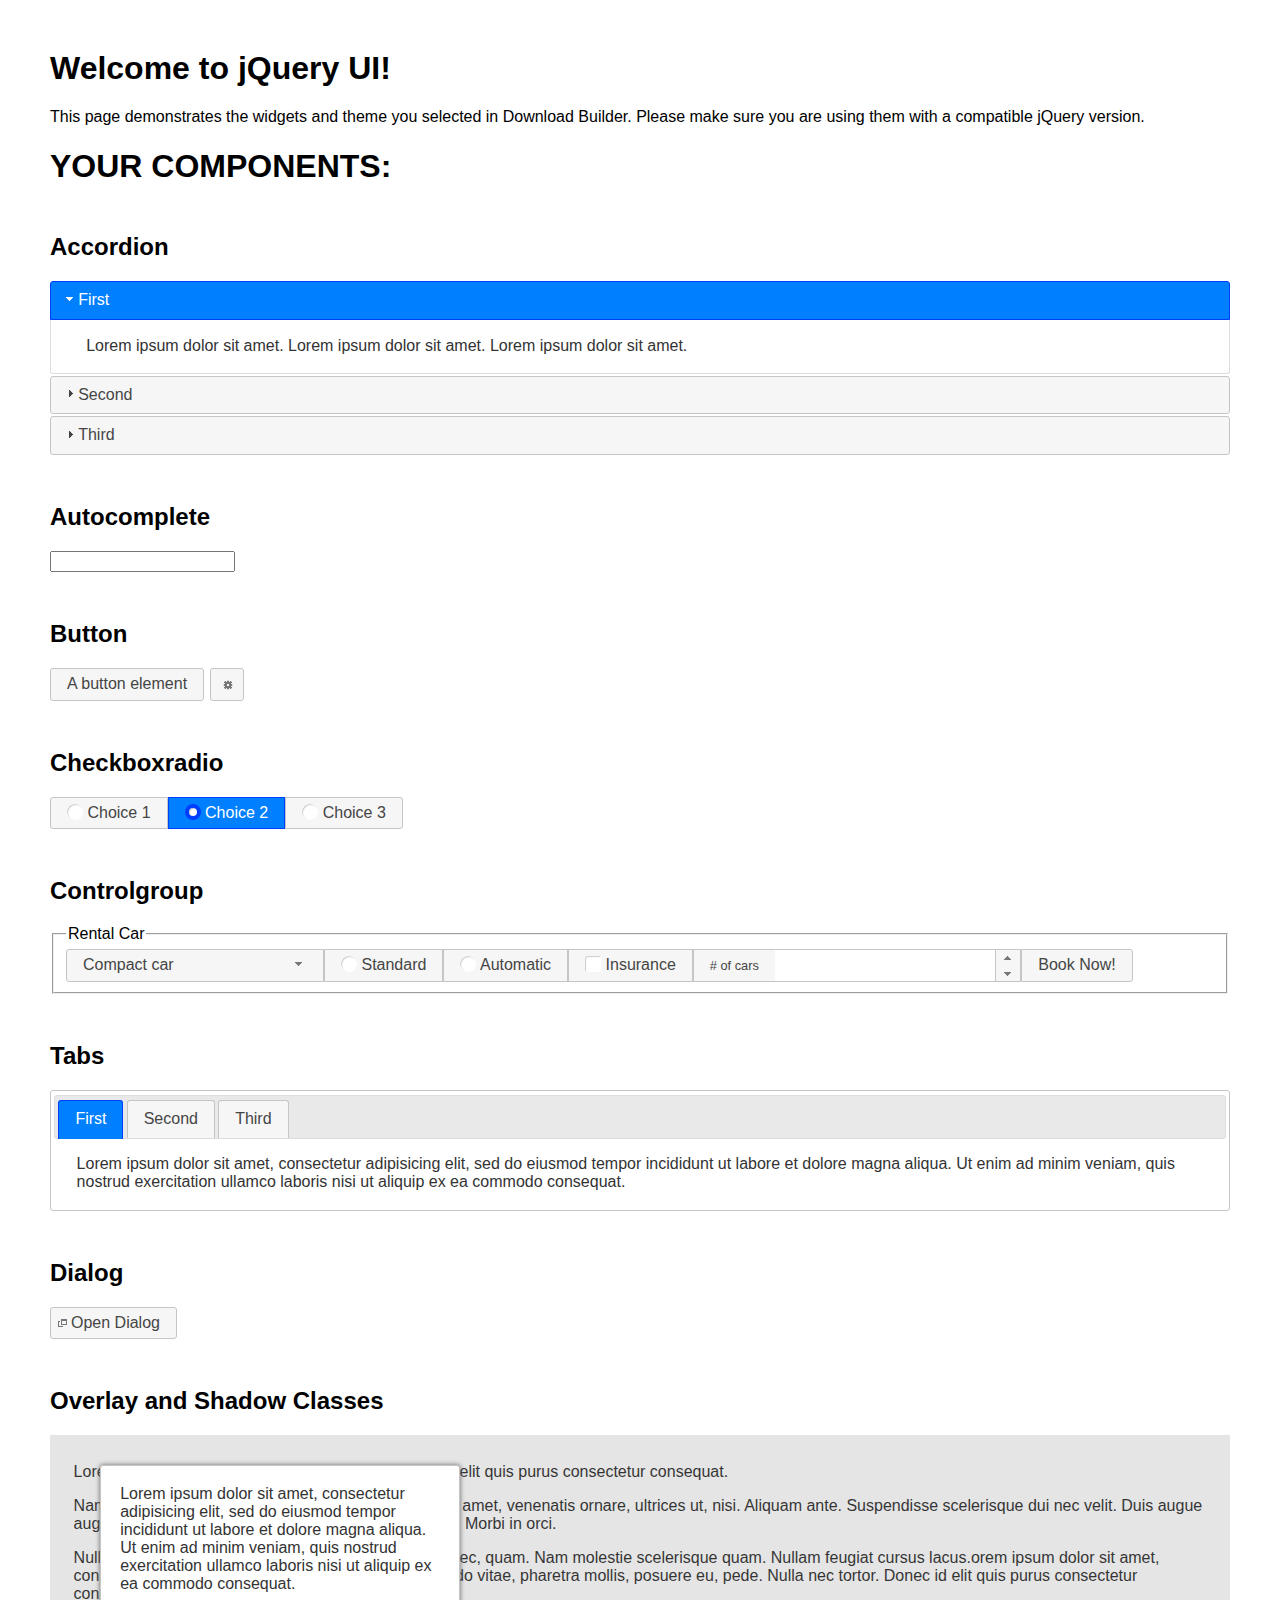
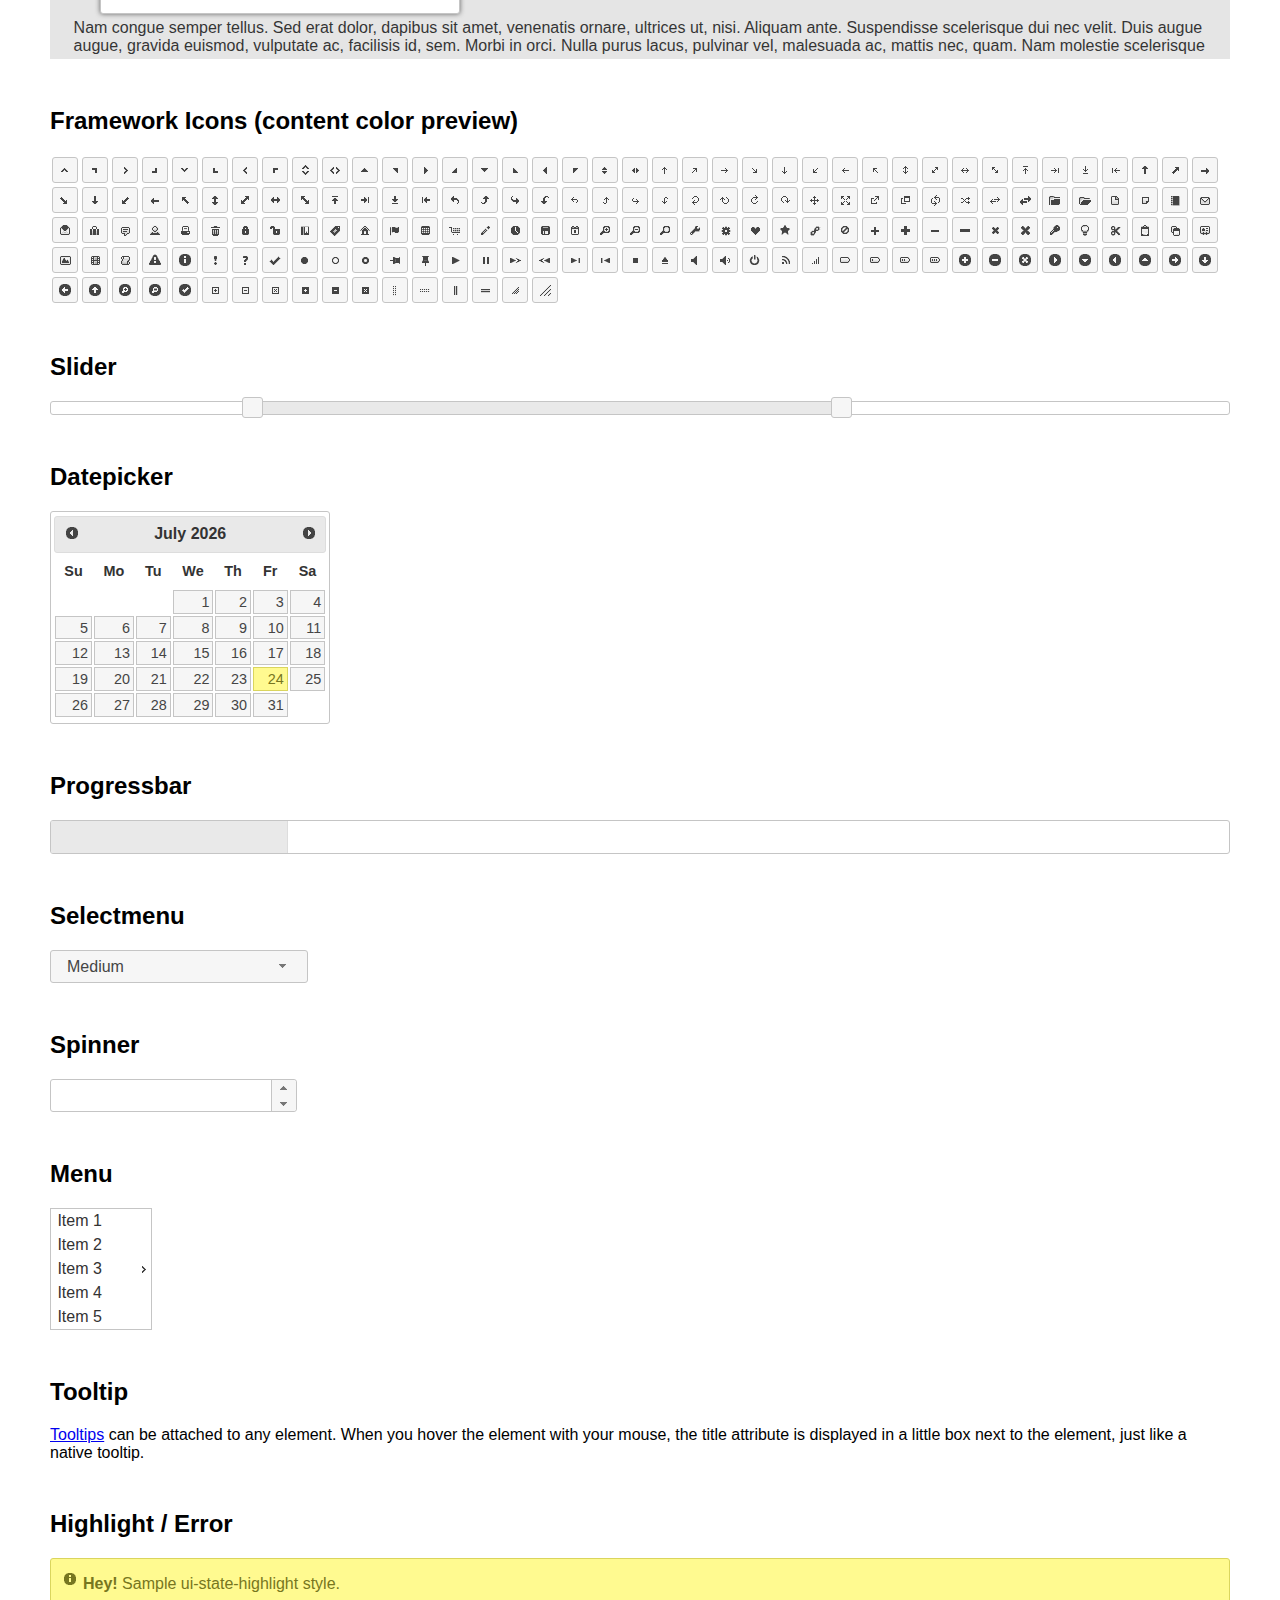
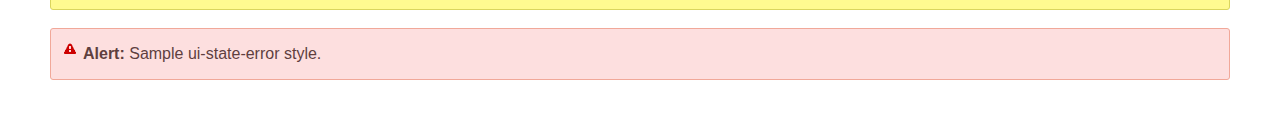
<file: jquery-ui-1.12.1.custom/index.html>
<!doctype html>
<html lang="us">
<head>
	<meta charset="utf-8">
	<title>jQuery UI Example Page</title>
	<link href="jquery-ui.css" rel="stylesheet">
	<style>
	body{
		font-family: "Trebuchet MS", sans-serif;
		margin: 50px;
	}
	.demoHeaders {
		margin-top: 2em;
	}
	#dialog-link {
		padding: .4em 1em .4em 20px;
		text-decoration: none;
		position: relative;
	}
	#dialog-link span.ui-icon {
		margin: 0 5px 0 0;
		position: absolute;
		left: .2em;
		top: 50%;
		margin-top: -8px;
	}
	#icons {
		margin: 0;
		padding: 0;
	}
	#icons li {
		margin: 2px;
		position: relative;
		padding: 4px 0;
		cursor: pointer;
		float: left;
		list-style: none;
	}
	#icons span.ui-icon {
		float: left;
		margin: 0 4px;
	}
	.fakewindowcontain .ui-widget-overlay {
		position: absolute;
	}
	select {
		width: 200px;
	}
	</style>
</head>
<body>

<h1>Welcome to jQuery UI!</h1>

<div class="ui-widget">
	<p>This page demonstrates the widgets and theme you selected in Download Builder. Please make sure you are using them with a compatible jQuery version.</p>
</div>

<h1>YOUR COMPONENTS:</h1>


<!-- Accordion -->
<h2 class="demoHeaders">Accordion</h2>
<div id="accordion">
	<h3>First</h3>
	<div>Lorem ipsum dolor sit amet. Lorem ipsum dolor sit amet. Lorem ipsum dolor sit amet.</div>
	<h3>Second</h3>
	<div>Phasellus mattis tincidunt nibh.</div>
	<h3>Third</h3>
	<div>Nam dui erat, auctor a, dignissim quis.</div>
</div>



<!-- Autocomplete -->
<h2 class="demoHeaders">Autocomplete</h2>
<div>
	<input id="autocomplete" title="type &quot;a&quot;">
</div>



<!-- Button -->
<h2 class="demoHeaders">Button</h2>
<button id="button">A button element</button>
<button id="button-icon">An icon-only button</button>



<!-- Checkboxradio -->
<h2 class="demoHeaders">Checkboxradio</h2>
<form style="margin-top: 1em;">
	<div id="radioset">
		<input type="radio" id="radio1" name="radio"><label for="radio1">Choice 1</label>
		<input type="radio" id="radio2" name="radio" checked="checked"><label for="radio2">Choice 2</label>
		<input type="radio" id="radio3" name="radio"><label for="radio3">Choice 3</label>
	</div>
</form>



<!-- Controlgroup -->
<h2 class="demoHeaders">Controlgroup</h2>
<fieldset>
	<legend>Rental Car</legend>
	<div id="controlgroup">
		<select id="car-type">
			<option>Compact car</option>
			<option>Midsize car</option>
			<option>Full size car</option>
			<option>SUV</option>
			<option>Luxury</option>
			<option>Truck</option>
			<option>Van</option>
		</select>
		<label for="transmission-standard">Standard</label>
		<input type="radio" name="transmission" id="transmission-standard">
		<label for="transmission-automatic">Automatic</label>
		<input type="radio" name="transmission" id="transmission-automatic">
		<label for="insurance">Insurance</label>
		<input type="checkbox" name="insurance" id="insurance">
		<label for="horizontal-spinner" class="ui-controlgroup-label"># of cars</label>
		<input id="horizontal-spinner" class="ui-spinner-input">
		<button>Book Now!</button>
	</div>
</fieldset>



<!-- Tabs -->
<h2 class="demoHeaders">Tabs</h2>
<div id="tabs">
	<ul>
		<li><a href="#tabs-1">First</a></li>
		<li><a href="#tabs-2">Second</a></li>
		<li><a href="#tabs-3">Third</a></li>
	</ul>
	<div id="tabs-1">Lorem ipsum dolor sit amet, consectetur adipisicing elit, sed do eiusmod tempor incididunt ut labore et dolore magna aliqua. Ut enim ad minim veniam, quis nostrud exercitation ullamco laboris nisi ut aliquip ex ea commodo consequat.</div>
	<div id="tabs-2">Phasellus mattis tincidunt nibh. Cras orci urna, blandit id, pretium vel, aliquet ornare, felis. Maecenas scelerisque sem non nisl. Fusce sed lorem in enim dictum bibendum.</div>
	<div id="tabs-3">Nam dui erat, auctor a, dignissim quis, sollicitudin eu, felis. Pellentesque nisi urna, interdum eget, sagittis et, consequat vestibulum, lacus. Mauris porttitor ullamcorper augue.</div>
</div>



<h2 class="demoHeaders">Dialog</h2>
<p>
	<button id="dialog-link" class="ui-button ui-corner-all ui-widget">
		<span class="ui-icon ui-icon-newwin"></span>Open Dialog
	</button>
</p>

<h2 class="demoHeaders">Overlay and Shadow Classes</h2>
<div style="position: relative; width: 96%; height: 200px; padding:1% 2%; overflow:hidden;" class="fakewindowcontain">
	<p>Lorem ipsum dolor sit amet,  Nulla nec tortor. Donec id elit quis purus consectetur consequat. </p><p>Nam congue semper tellus. Sed erat dolor, dapibus sit amet, venenatis ornare, ultrices ut, nisi. Aliquam ante. Suspendisse scelerisque dui nec velit. Duis augue augue, gravida euismod, vulputate ac, facilisis id, sem. Morbi in orci. </p><p>Nulla purus lacus, pulvinar vel, malesuada ac, mattis nec, quam. Nam molestie scelerisque quam. Nullam feugiat cursus lacus.orem ipsum dolor sit amet, consectetur adipiscing elit. Donec libero risus, commodo vitae, pharetra mollis, posuere eu, pede. Nulla nec tortor. Donec id elit quis purus consectetur consequat. </p><p>Nam congue semper tellus. Sed erat dolor, dapibus sit amet, venenatis ornare, ultrices ut, nisi. Aliquam ante. Suspendisse scelerisque dui nec velit. Duis augue augue, gravida euismod, vulputate ac, facilisis id, sem. Morbi in orci. Nulla purus lacus, pulvinar vel, malesuada ac, mattis nec, quam. Nam molestie scelerisque quam. </p><p>Nullam feugiat cursus lacus.orem ipsum dolor sit amet, consectetur adipiscing elit. Donec libero risus, commodo vitae, pharetra mollis, posuere eu, pede. Nulla nec tortor. Donec id elit quis purus consectetur consequat. Nam congue semper tellus. Sed erat dolor, dapibus sit amet, venenatis ornare, ultrices ut, nisi. Aliquam ante. </p><p>Suspendisse scelerisque dui nec velit. Duis augue augue, gravida euismod, vulputate ac, facilisis id, sem. Morbi in orci. Nulla purus lacus, pulvinar vel, malesuada ac, mattis nec, quam. Nam molestie scelerisque quam. Nullam feugiat cursus lacus.orem ipsum dolor sit amet, consectetur adipiscing elit. Donec libero risus, commodo vitae, pharetra mollis, posuere eu, pede. Nulla nec tortor. Donec id elit quis purus consectetur consequat. Nam congue semper tellus. Sed erat dolor, dapibus sit amet, venenatis ornare, ultrices ut, nisi. </p>

	<!-- ui-dialog -->
	<div class="ui-widget-overlay ui-front"></div>
	<div style="position: absolute; width: 320px; left: 50px; top: 30px; padding: 1.2em" class="ui-widget ui-front ui-widget-content ui-corner-all ui-widget-shadow">
		Lorem ipsum dolor sit amet, consectetur adipisicing elit, sed do eiusmod tempor incididunt ut labore et dolore magna aliqua. Ut enim ad minim veniam, quis nostrud exercitation ullamco laboris nisi ut aliquip ex ea commodo consequat.
	</div>

</div>

<!-- ui-dialog -->
<div id="dialog" title="Dialog Title">
	<p>Lorem ipsum dolor sit amet, consectetur adipisicing elit, sed do eiusmod tempor incididunt ut labore et dolore magna aliqua. Ut enim ad minim veniam, quis nostrud exercitation ullamco laboris nisi ut aliquip ex ea commodo consequat.</p>
</div>



<h2 class="demoHeaders">Framework Icons (content color preview)</h2>
<ul id="icons" class="ui-widget ui-helper-clearfix">
	<li class="ui-state-default ui-corner-all" title=".ui-icon-caret-1-n"><span class="ui-icon ui-icon-caret-1-n"></span></li>
	<li class="ui-state-default ui-corner-all" title=".ui-icon-caret-1-ne"><span class="ui-icon ui-icon-caret-1-ne"></span></li>
	<li class="ui-state-default ui-corner-all" title=".ui-icon-caret-1-e"><span class="ui-icon ui-icon-caret-1-e"></span></li>
	<li class="ui-state-default ui-corner-all" title=".ui-icon-caret-1-se"><span class="ui-icon ui-icon-caret-1-se"></span></li>
	<li class="ui-state-default ui-corner-all" title=".ui-icon-caret-1-s"><span class="ui-icon ui-icon-caret-1-s"></span></li>
	<li class="ui-state-default ui-corner-all" title=".ui-icon-caret-1-sw"><span class="ui-icon ui-icon-caret-1-sw"></span></li>
	<li class="ui-state-default ui-corner-all" title=".ui-icon-caret-1-w"><span class="ui-icon ui-icon-caret-1-w"></span></li>
	<li class="ui-state-default ui-corner-all" title=".ui-icon-caret-1-nw"><span class="ui-icon ui-icon-caret-1-nw"></span></li>
	<li class="ui-state-default ui-corner-all" title=".ui-icon-caret-2-n-s"><span class="ui-icon ui-icon-caret-2-n-s"></span></li>
	<li class="ui-state-default ui-corner-all" title=".ui-icon-caret-2-e-w"><span class="ui-icon ui-icon-caret-2-e-w"></span></li>
	<li class="ui-state-default ui-corner-all" title=".ui-icon-triangle-1-n"><span class="ui-icon ui-icon-triangle-1-n"></span></li>
	<li class="ui-state-default ui-corner-all" title=".ui-icon-triangle-1-ne"><span class="ui-icon ui-icon-triangle-1-ne"></span></li>
	<li class="ui-state-default ui-corner-all" title=".ui-icon-triangle-1-e"><span class="ui-icon ui-icon-triangle-1-e"></span></li>
	<li class="ui-state-default ui-corner-all" title=".ui-icon-triangle-1-se"><span class="ui-icon ui-icon-triangle-1-se"></span></li>
	<li class="ui-state-default ui-corner-all" title=".ui-icon-triangle-1-s"><span class="ui-icon ui-icon-triangle-1-s"></span></li>
	<li class="ui-state-default ui-corner-all" title=".ui-icon-triangle-1-sw"><span class="ui-icon ui-icon-triangle-1-sw"></span></li>
	<li class="ui-state-default ui-corner-all" title=".ui-icon-triangle-1-w"><span class="ui-icon ui-icon-triangle-1-w"></span></li>
	<li class="ui-state-default ui-corner-all" title=".ui-icon-triangle-1-nw"><span class="ui-icon ui-icon-triangle-1-nw"></span></li>
	<li class="ui-state-default ui-corner-all" title=".ui-icon-triangle-2-n-s"><span class="ui-icon ui-icon-triangle-2-n-s"></span></li>
	<li class="ui-state-default ui-corner-all" title=".ui-icon-triangle-2-e-w"><span class="ui-icon ui-icon-triangle-2-e-w"></span></li>
	<li class="ui-state-default ui-corner-all" title=".ui-icon-arrow-1-n"><span class="ui-icon ui-icon-arrow-1-n"></span></li>
	<li class="ui-state-default ui-corner-all" title=".ui-icon-arrow-1-ne"><span class="ui-icon ui-icon-arrow-1-ne"></span></li>
	<li class="ui-state-default ui-corner-all" title=".ui-icon-arrow-1-e"><span class="ui-icon ui-icon-arrow-1-e"></span></li>
	<li class="ui-state-default ui-corner-all" title=".ui-icon-arrow-1-se"><span class="ui-icon ui-icon-arrow-1-se"></span></li>
	<li class="ui-state-default ui-corner-all" title=".ui-icon-arrow-1-s"><span class="ui-icon ui-icon-arrow-1-s"></span></li>
	<li class="ui-state-default ui-corner-all" title=".ui-icon-arrow-1-sw"><span class="ui-icon ui-icon-arrow-1-sw"></span></li>
	<li class="ui-state-default ui-corner-all" title=".ui-icon-arrow-1-w"><span class="ui-icon ui-icon-arrow-1-w"></span></li>
	<li class="ui-state-default ui-corner-all" title=".ui-icon-arrow-1-nw"><span class="ui-icon ui-icon-arrow-1-nw"></span></li>
	<li class="ui-state-default ui-corner-all" title=".ui-icon-arrow-2-n-s"><span class="ui-icon ui-icon-arrow-2-n-s"></span></li>
	<li class="ui-state-default ui-corner-all" title=".ui-icon-arrow-2-ne-sw"><span class="ui-icon ui-icon-arrow-2-ne-sw"></span></li>
	<li class="ui-state-default ui-corner-all" title=".ui-icon-arrow-2-e-w"><span class="ui-icon ui-icon-arrow-2-e-w"></span></li>
	<li class="ui-state-default ui-corner-all" title=".ui-icon-arrow-2-se-nw"><span class="ui-icon ui-icon-arrow-2-se-nw"></span></li>
	<li class="ui-state-default ui-corner-all" title=".ui-icon-arrowstop-1-n"><span class="ui-icon ui-icon-arrowstop-1-n"></span></li>
	<li class="ui-state-default ui-corner-all" title=".ui-icon-arrowstop-1-e"><span class="ui-icon ui-icon-arrowstop-1-e"></span></li>
	<li class="ui-state-default ui-corner-all" title=".ui-icon-arrowstop-1-s"><span class="ui-icon ui-icon-arrowstop-1-s"></span></li>
	<li class="ui-state-default ui-corner-all" title=".ui-icon-arrowstop-1-w"><span class="ui-icon ui-icon-arrowstop-1-w"></span></li>
	<li class="ui-state-default ui-corner-all" title=".ui-icon-arrowthick-1-n"><span class="ui-icon ui-icon-arrowthick-1-n"></span></li>
	<li class="ui-state-default ui-corner-all" title=".ui-icon-arrowthick-1-ne"><span class="ui-icon ui-icon-arrowthick-1-ne"></span></li>
	<li class="ui-state-default ui-corner-all" title=".ui-icon-arrowthick-1-e"><span class="ui-icon ui-icon-arrowthick-1-e"></span></li>
	<li class="ui-state-default ui-corner-all" title=".ui-icon-arrowthick-1-se"><span class="ui-icon ui-icon-arrowthick-1-se"></span></li>
	<li class="ui-state-default ui-corner-all" title=".ui-icon-arrowthick-1-s"><span class="ui-icon ui-icon-arrowthick-1-s"></span></li>
	<li class="ui-state-default ui-corner-all" title=".ui-icon-arrowthick-1-sw"><span class="ui-icon ui-icon-arrowthick-1-sw"></span></li>
	<li class="ui-state-default ui-corner-all" title=".ui-icon-arrowthick-1-w"><span class="ui-icon ui-icon-arrowthick-1-w"></span></li>
	<li class="ui-state-default ui-corner-all" title=".ui-icon-arrowthick-1-nw"><span class="ui-icon ui-icon-arrowthick-1-nw"></span></li>
	<li class="ui-state-default ui-corner-all" title=".ui-icon-arrowthick-2-n-s"><span class="ui-icon ui-icon-arrowthick-2-n-s"></span></li>
	<li class="ui-state-default ui-corner-all" title=".ui-icon-arrowthick-2-ne-sw"><span class="ui-icon ui-icon-arrowthick-2-ne-sw"></span></li>
	<li class="ui-state-default ui-corner-all" title=".ui-icon-arrowthick-2-e-w"><span class="ui-icon ui-icon-arrowthick-2-e-w"></span></li>
	<li class="ui-state-default ui-corner-all" title=".ui-icon-arrowthick-2-se-nw"><span class="ui-icon ui-icon-arrowthick-2-se-nw"></span></li>
	<li class="ui-state-default ui-corner-all" title=".ui-icon-arrowthickstop-1-n"><span class="ui-icon ui-icon-arrowthickstop-1-n"></span></li>
	<li class="ui-state-default ui-corner-all" title=".ui-icon-arrowthickstop-1-e"><span class="ui-icon ui-icon-arrowthickstop-1-e"></span></li>
	<li class="ui-state-default ui-corner-all" title=".ui-icon-arrowthickstop-1-s"><span class="ui-icon ui-icon-arrowthickstop-1-s"></span></li>
	<li class="ui-state-default ui-corner-all" title=".ui-icon-arrowthickstop-1-w"><span class="ui-icon ui-icon-arrowthickstop-1-w"></span></li>
	<li class="ui-state-default ui-corner-all" title=".ui-icon-arrowreturnthick-1-w"><span class="ui-icon ui-icon-arrowreturnthick-1-w"></span></li>
	<li class="ui-state-default ui-corner-all" title=".ui-icon-arrowreturnthick-1-n"><span class="ui-icon ui-icon-arrowreturnthick-1-n"></span></li>
	<li class="ui-state-default ui-corner-all" title=".ui-icon-arrowreturnthick-1-e"><span class="ui-icon ui-icon-arrowreturnthick-1-e"></span></li>
	<li class="ui-state-default ui-corner-all" title=".ui-icon-arrowreturnthick-1-s"><span class="ui-icon ui-icon-arrowreturnthick-1-s"></span></li>
	<li class="ui-state-default ui-corner-all" title=".ui-icon-arrowreturn-1-w"><span class="ui-icon ui-icon-arrowreturn-1-w"></span></li>
	<li class="ui-state-default ui-corner-all" title=".ui-icon-arrowreturn-1-n"><span class="ui-icon ui-icon-arrowreturn-1-n"></span></li>
	<li class="ui-state-default ui-corner-all" title=".ui-icon-arrowreturn-1-e"><span class="ui-icon ui-icon-arrowreturn-1-e"></span></li>
	<li class="ui-state-default ui-corner-all" title=".ui-icon-arrowreturn-1-s"><span class="ui-icon ui-icon-arrowreturn-1-s"></span></li>
	<li class="ui-state-default ui-corner-all" title=".ui-icon-arrowrefresh-1-w"><span class="ui-icon ui-icon-arrowrefresh-1-w"></span></li>
	<li class="ui-state-default ui-corner-all" title=".ui-icon-arrowrefresh-1-n"><span class="ui-icon ui-icon-arrowrefresh-1-n"></span></li>
	<li class="ui-state-default ui-corner-all" title=".ui-icon-arrowrefresh-1-e"><span class="ui-icon ui-icon-arrowrefresh-1-e"></span></li>
	<li class="ui-state-default ui-corner-all" title=".ui-icon-arrowrefresh-1-s"><span class="ui-icon ui-icon-arrowrefresh-1-s"></span></li>
	<li class="ui-state-default ui-corner-all" title=".ui-icon-arrow-4"><span class="ui-icon ui-icon-arrow-4"></span></li>
	<li class="ui-state-default ui-corner-all" title=".ui-icon-arrow-4-diag"><span class="ui-icon ui-icon-arrow-4-diag"></span></li>
	<li class="ui-state-default ui-corner-all" title=".ui-icon-extlink"><span class="ui-icon ui-icon-extlink"></span></li>
	<li class="ui-state-default ui-corner-all" title=".ui-icon-newwin"><span class="ui-icon ui-icon-newwin"></span></li>
	<li class="ui-state-default ui-corner-all" title=".ui-icon-refresh"><span class="ui-icon ui-icon-refresh"></span></li>
	<li class="ui-state-default ui-corner-all" title=".ui-icon-shuffle"><span class="ui-icon ui-icon-shuffle"></span></li>
	<li class="ui-state-default ui-corner-all" title=".ui-icon-transfer-e-w"><span class="ui-icon ui-icon-transfer-e-w"></span></li>
	<li class="ui-state-default ui-corner-all" title=".ui-icon-transferthick-e-w"><span class="ui-icon ui-icon-transferthick-e-w"></span></li>
	<li class="ui-state-default ui-corner-all" title=".ui-icon-folder-collapsed"><span class="ui-icon ui-icon-folder-collapsed"></span></li>
	<li class="ui-state-default ui-corner-all" title=".ui-icon-folder-open"><span class="ui-icon ui-icon-folder-open"></span></li>
	<li class="ui-state-default ui-corner-all" title=".ui-icon-document"><span class="ui-icon ui-icon-document"></span></li>
	<li class="ui-state-default ui-corner-all" title=".ui-icon-document-b"><span class="ui-icon ui-icon-document-b"></span></li>
	<li class="ui-state-default ui-corner-all" title=".ui-icon-note"><span class="ui-icon ui-icon-note"></span></li>
	<li class="ui-state-default ui-corner-all" title=".ui-icon-mail-closed"><span class="ui-icon ui-icon-mail-closed"></span></li>
	<li class="ui-state-default ui-corner-all" title=".ui-icon-mail-open"><span class="ui-icon ui-icon-mail-open"></span></li>
	<li class="ui-state-default ui-corner-all" title=".ui-icon-suitcase"><span class="ui-icon ui-icon-suitcase"></span></li>
	<li class="ui-state-default ui-corner-all" title=".ui-icon-comment"><span class="ui-icon ui-icon-comment"></span></li>
	<li class="ui-state-default ui-corner-all" title=".ui-icon-person"><span class="ui-icon ui-icon-person"></span></li>
	<li class="ui-state-default ui-corner-all" title=".ui-icon-print"><span class="ui-icon ui-icon-print"></span></li>
	<li class="ui-state-default ui-corner-all" title=".ui-icon-trash"><span class="ui-icon ui-icon-trash"></span></li>
	<li class="ui-state-default ui-corner-all" title=".ui-icon-locked"><span class="ui-icon ui-icon-locked"></span></li>
	<li class="ui-state-default ui-corner-all" title=".ui-icon-unlocked"><span class="ui-icon ui-icon-unlocked"></span></li>
	<li class="ui-state-default ui-corner-all" title=".ui-icon-bookmark"><span class="ui-icon ui-icon-bookmark"></span></li>
	<li class="ui-state-default ui-corner-all" title=".ui-icon-tag"><span class="ui-icon ui-icon-tag"></span></li>
	<li class="ui-state-default ui-corner-all" title=".ui-icon-home"><span class="ui-icon ui-icon-home"></span></li>
	<li class="ui-state-default ui-corner-all" title=".ui-icon-flag"><span class="ui-icon ui-icon-flag"></span></li>
	<li class="ui-state-default ui-corner-all" title=".ui-icon-calculator"><span class="ui-icon ui-icon-calculator"></span></li>
	<li class="ui-state-default ui-corner-all" title=".ui-icon-cart"><span class="ui-icon ui-icon-cart"></span></li>
	<li class="ui-state-default ui-corner-all" title=".ui-icon-pencil"><span class="ui-icon ui-icon-pencil"></span></li>
	<li class="ui-state-default ui-corner-all" title=".ui-icon-clock"><span class="ui-icon ui-icon-clock"></span></li>
	<li class="ui-state-default ui-corner-all" title=".ui-icon-disk"><span class="ui-icon ui-icon-disk"></span></li>
	<li class="ui-state-default ui-corner-all" title=".ui-icon-calendar"><span class="ui-icon ui-icon-calendar"></span></li>
	<li class="ui-state-default ui-corner-all" title=".ui-icon-zoomin"><span class="ui-icon ui-icon-zoomin"></span></li>
	<li class="ui-state-default ui-corner-all" title=".ui-icon-zoomout"><span class="ui-icon ui-icon-zoomout"></span></li>
	<li class="ui-state-default ui-corner-all" title=".ui-icon-search"><span class="ui-icon ui-icon-search"></span></li>
	<li class="ui-state-default ui-corner-all" title=".ui-icon-wrench"><span class="ui-icon ui-icon-wrench"></span></li>
	<li class="ui-state-default ui-corner-all" title=".ui-icon-gear"><span class="ui-icon ui-icon-gear"></span></li>
	<li class="ui-state-default ui-corner-all" title=".ui-icon-heart"><span class="ui-icon ui-icon-heart"></span></li>
	<li class="ui-state-default ui-corner-all" title=".ui-icon-star"><span class="ui-icon ui-icon-star"></span></li>
	<li class="ui-state-default ui-corner-all" title=".ui-icon-link"><span class="ui-icon ui-icon-link"></span></li>
	<li class="ui-state-default ui-corner-all" title=".ui-icon-cancel"><span class="ui-icon ui-icon-cancel"></span></li>
	<li class="ui-state-default ui-corner-all" title=".ui-icon-plus"><span class="ui-icon ui-icon-plus"></span></li>
	<li class="ui-state-default ui-corner-all" title=".ui-icon-plusthick"><span class="ui-icon ui-icon-plusthick"></span></li>
	<li class="ui-state-default ui-corner-all" title=".ui-icon-minus"><span class="ui-icon ui-icon-minus"></span></li>
	<li class="ui-state-default ui-corner-all" title=".ui-icon-minusthick"><span class="ui-icon ui-icon-minusthick"></span></li>
	<li class="ui-state-default ui-corner-all" title=".ui-icon-close"><span class="ui-icon ui-icon-close"></span></li>
	<li class="ui-state-default ui-corner-all" title=".ui-icon-closethick"><span class="ui-icon ui-icon-closethick"></span></li>
	<li class="ui-state-default ui-corner-all" title=".ui-icon-key"><span class="ui-icon ui-icon-key"></span></li>
	<li class="ui-state-default ui-corner-all" title=".ui-icon-lightbulb"><span class="ui-icon ui-icon-lightbulb"></span></li>
	<li class="ui-state-default ui-corner-all" title=".ui-icon-scissors"><span class="ui-icon ui-icon-scissors"></span></li>
	<li class="ui-state-default ui-corner-all" title=".ui-icon-clipboard"><span class="ui-icon ui-icon-clipboard"></span></li>
	<li class="ui-state-default ui-corner-all" title=".ui-icon-copy"><span class="ui-icon ui-icon-copy"></span></li>
	<li class="ui-state-default ui-corner-all" title=".ui-icon-contact"><span class="ui-icon ui-icon-contact"></span></li>
	<li class="ui-state-default ui-corner-all" title=".ui-icon-image"><span class="ui-icon ui-icon-image"></span></li>
	<li class="ui-state-default ui-corner-all" title=".ui-icon-video"><span class="ui-icon ui-icon-video"></span></li>
	<li class="ui-state-default ui-corner-all" title=".ui-icon-script"><span class="ui-icon ui-icon-script"></span></li>
	<li class="ui-state-default ui-corner-all" title=".ui-icon-alert"><span class="ui-icon ui-icon-alert"></span></li>
	<li class="ui-state-default ui-corner-all" title=".ui-icon-info"><span class="ui-icon ui-icon-info"></span></li>
	<li class="ui-state-default ui-corner-all" title=".ui-icon-notice"><span class="ui-icon ui-icon-notice"></span></li>
	<li class="ui-state-default ui-corner-all" title=".ui-icon-help"><span class="ui-icon ui-icon-help"></span></li>
	<li class="ui-state-default ui-corner-all" title=".ui-icon-check"><span class="ui-icon ui-icon-check"></span></li>
	<li class="ui-state-default ui-corner-all" title=".ui-icon-bullet"><span class="ui-icon ui-icon-bullet"></span></li>
	<li class="ui-state-default ui-corner-all" title=".ui-icon-radio-off"><span class="ui-icon ui-icon-radio-off"></span></li>
	<li class="ui-state-default ui-corner-all" title=".ui-icon-radio-on"><span class="ui-icon ui-icon-radio-on"></span></li>
	<li class="ui-state-default ui-corner-all" title=".ui-icon-pin-w"><span class="ui-icon ui-icon-pin-w"></span></li>
	<li class="ui-state-default ui-corner-all" title=".ui-icon-pin-s"><span class="ui-icon ui-icon-pin-s"></span></li>
	<li class="ui-state-default ui-corner-all" title=".ui-icon-play"><span class="ui-icon ui-icon-play"></span></li>
	<li class="ui-state-default ui-corner-all" title=".ui-icon-pause"><span class="ui-icon ui-icon-pause"></span></li>
	<li class="ui-state-default ui-corner-all" title=".ui-icon-seek-next"><span class="ui-icon ui-icon-seek-next"></span></li>
	<li class="ui-state-default ui-corner-all" title=".ui-icon-seek-prev"><span class="ui-icon ui-icon-seek-prev"></span></li>
	<li class="ui-state-default ui-corner-all" title=".ui-icon-seek-end"><span class="ui-icon ui-icon-seek-end"></span></li>
	<li class="ui-state-default ui-corner-all" title=".ui-icon-seek-first"><span class="ui-icon ui-icon-seek-first"></span></li>
	<li class="ui-state-default ui-corner-all" title=".ui-icon-stop"><span class="ui-icon ui-icon-stop"></span></li>
	<li class="ui-state-default ui-corner-all" title=".ui-icon-eject"><span class="ui-icon ui-icon-eject"></span></li>
	<li class="ui-state-default ui-corner-all" title=".ui-icon-volume-off"><span class="ui-icon ui-icon-volume-off"></span></li>
	<li class="ui-state-default ui-corner-all" title=".ui-icon-volume-on"><span class="ui-icon ui-icon-volume-on"></span></li>
	<li class="ui-state-default ui-corner-all" title=".ui-icon-power"><span class="ui-icon ui-icon-power"></span></li>
	<li class="ui-state-default ui-corner-all" title=".ui-icon-signal-diag"><span class="ui-icon ui-icon-signal-diag"></span></li>
	<li class="ui-state-default ui-corner-all" title=".ui-icon-signal"><span class="ui-icon ui-icon-signal"></span></li>
	<li class="ui-state-default ui-corner-all" title=".ui-icon-battery-0"><span class="ui-icon ui-icon-battery-0"></span></li>
	<li class="ui-state-default ui-corner-all" title=".ui-icon-battery-1"><span class="ui-icon ui-icon-battery-1"></span></li>
	<li class="ui-state-default ui-corner-all" title=".ui-icon-battery-2"><span class="ui-icon ui-icon-battery-2"></span></li>
	<li class="ui-state-default ui-corner-all" title=".ui-icon-battery-3"><span class="ui-icon ui-icon-battery-3"></span></li>
	<li class="ui-state-default ui-corner-all" title=".ui-icon-circle-plus"><span class="ui-icon ui-icon-circle-plus"></span></li>
	<li class="ui-state-default ui-corner-all" title=".ui-icon-circle-minus"><span class="ui-icon ui-icon-circle-minus"></span></li>
	<li class="ui-state-default ui-corner-all" title=".ui-icon-circle-close"><span class="ui-icon ui-icon-circle-close"></span></li>
	<li class="ui-state-default ui-corner-all" title=".ui-icon-circle-triangle-e"><span class="ui-icon ui-icon-circle-triangle-e"></span></li>
	<li class="ui-state-default ui-corner-all" title=".ui-icon-circle-triangle-s"><span class="ui-icon ui-icon-circle-triangle-s"></span></li>
	<li class="ui-state-default ui-corner-all" title=".ui-icon-circle-triangle-w"><span class="ui-icon ui-icon-circle-triangle-w"></span></li>
	<li class="ui-state-default ui-corner-all" title=".ui-icon-circle-triangle-n"><span class="ui-icon ui-icon-circle-triangle-n"></span></li>
	<li class="ui-state-default ui-corner-all" title=".ui-icon-circle-arrow-e"><span class="ui-icon ui-icon-circle-arrow-e"></span></li>
	<li class="ui-state-default ui-corner-all" title=".ui-icon-circle-arrow-s"><span class="ui-icon ui-icon-circle-arrow-s"></span></li>
	<li class="ui-state-default ui-corner-all" title=".ui-icon-circle-arrow-w"><span class="ui-icon ui-icon-circle-arrow-w"></span></li>
	<li class="ui-state-default ui-corner-all" title=".ui-icon-circle-arrow-n"><span class="ui-icon ui-icon-circle-arrow-n"></span></li>
	<li class="ui-state-default ui-corner-all" title=".ui-icon-circle-zoomin"><span class="ui-icon ui-icon-circle-zoomin"></span></li>
	<li class="ui-state-default ui-corner-all" title=".ui-icon-circle-zoomout"><span class="ui-icon ui-icon-circle-zoomout"></span></li>
	<li class="ui-state-default ui-corner-all" title=".ui-icon-circle-check"><span class="ui-icon ui-icon-circle-check"></span></li>
	<li class="ui-state-default ui-corner-all" title=".ui-icon-circlesmall-plus"><span class="ui-icon ui-icon-circlesmall-plus"></span></li>
	<li class="ui-state-default ui-corner-all" title=".ui-icon-circlesmall-minus"><span class="ui-icon ui-icon-circlesmall-minus"></span></li>
	<li class="ui-state-default ui-corner-all" title=".ui-icon-circlesmall-close"><span class="ui-icon ui-icon-circlesmall-close"></span></li>
	<li class="ui-state-default ui-corner-all" title=".ui-icon-squaresmall-plus"><span class="ui-icon ui-icon-squaresmall-plus"></span></li>
	<li class="ui-state-default ui-corner-all" title=".ui-icon-squaresmall-minus"><span class="ui-icon ui-icon-squaresmall-minus"></span></li>
	<li class="ui-state-default ui-corner-all" title=".ui-icon-squaresmall-close"><span class="ui-icon ui-icon-squaresmall-close"></span></li>
	<li class="ui-state-default ui-corner-all" title=".ui-icon-grip-dotted-vertical"><span class="ui-icon ui-icon-grip-dotted-vertical"></span></li>
	<li class="ui-state-default ui-corner-all" title=".ui-icon-grip-dotted-horizontal"><span class="ui-icon ui-icon-grip-dotted-horizontal"></span></li>
	<li class="ui-state-default ui-corner-all" title=".ui-icon-grip-solid-vertical"><span class="ui-icon ui-icon-grip-solid-vertical"></span></li>
	<li class="ui-state-default ui-corner-all" title=".ui-icon-grip-solid-horizontal"><span class="ui-icon ui-icon-grip-solid-horizontal"></span></li>
	<li class="ui-state-default ui-corner-all" title=".ui-icon-gripsmall-diagonal-se"><span class="ui-icon ui-icon-gripsmall-diagonal-se"></span></li>
	<li class="ui-state-default ui-corner-all" title=".ui-icon-grip-diagonal-se"><span class="ui-icon ui-icon-grip-diagonal-se"></span></li>
</ul>


<!-- Slider -->
<h2 class="demoHeaders">Slider</h2>
<div id="slider"></div>



<!-- Datepicker -->
<h2 class="demoHeaders">Datepicker</h2>
<div id="datepicker"></div>



<!-- Progressbar -->
<h2 class="demoHeaders">Progressbar</h2>
<div id="progressbar"></div>



<!-- Progressbar -->
<h2 class="demoHeaders">Selectmenu</h2>
<select id="selectmenu">
	<option>Slower</option>
	<option>Slow</option>
	<option selected="selected">Medium</option>
	<option>Fast</option>
	<option>Faster</option>
</select>



<!-- Spinner -->
<h2 class="demoHeaders">Spinner</h2>
<input id="spinner">



<!-- Menu -->
<h2 class="demoHeaders">Menu</h2>
<ul style="width:100px;" id="menu">
	<li><div>Item 1</div></li>
	<li><div>Item 2</div></li>
	<li><div>Item 3</div>
		<ul>
			<li><div>Item 3-1</div></li>
			<li><div>Item 3-2</div></li>
			<li><div>Item 3-3</div></li>
			<li><div>Item 3-4</div></li>
			<li><div>Item 3-5</div></li>
		</ul>
	</li>
	<li><div>Item 4</div></li>
	<li><div>Item 5</div></li>
</ul>



<!-- Tooltip -->
<h2 class="demoHeaders">Tooltip</h2>
<p id="tooltip">
	<a href="#" title="That&apos;s what this widget is">Tooltips</a> can be attached to any element. When you hover
the element with your mouse, the title attribute is displayed in a little box next to the element, just like a native tooltip.
</p>


<!-- Highlight / Error -->
<h2 class="demoHeaders">Highlight / Error</h2>
<div class="ui-widget">
	<div class="ui-state-highlight ui-corner-all" style="margin-top: 20px; padding: 0 .7em;">
		<p><span class="ui-icon ui-icon-info" style="float: left; margin-right: .3em;"></span>
		<strong>Hey!</strong> Sample ui-state-highlight style.</p>
	</div>
</div>
<br>
<div class="ui-widget">
	<div class="ui-state-error ui-corner-all" style="padding: 0 .7em;">
		<p><span class="ui-icon ui-icon-alert" style="float: left; margin-right: .3em;"></span>
		<strong>Alert:</strong> Sample ui-state-error style.</p>
	</div>
</div>

<script src="external/jquery/jquery.js"></script>
<script src="jquery-ui.js"></script>
<script>

$( "#accordion" ).accordion();



var availableTags = [
	"ActionScript",
	"AppleScript",
	"Asp",
	"BASIC",
	"C",
	"C++",
	"Clojure",
	"COBOL",
	"ColdFusion",
	"Erlang",
	"Fortran",
	"Groovy",
	"Haskell",
	"Java",
	"JavaScript",
	"Lisp",
	"Perl",
	"PHP",
	"Python",
	"Ruby",
	"Scala",
	"Scheme"
];
$( "#autocomplete" ).autocomplete({
	source: availableTags
});



$( "#button" ).button();
$( "#button-icon" ).button({
	icon: "ui-icon-gear",
	showLabel: false
});



$( "#radioset" ).buttonset();



$( "#controlgroup" ).controlgroup();



$( "#tabs" ).tabs();



$( "#dialog" ).dialog({
	autoOpen: false,
	width: 400,
	buttons: [
		{
			text: "Ok",
			click: function() {
				$( this ).dialog( "close" );
			}
		},
		{
			text: "Cancel",
			click: function() {
				$( this ).dialog( "close" );
			}
		}
	]
});

// Link to open the dialog
$( "#dialog-link" ).click(function( event ) {
	$( "#dialog" ).dialog( "open" );
	event.preventDefault();
});



$( "#datepicker" ).datepicker({
	inline: true
});



$( "#slider" ).slider({
	range: true,
	values: [ 17, 67 ]
});



$( "#progressbar" ).progressbar({
	value: 20
});



$( "#spinner" ).spinner();



$( "#menu" ).menu();



$( "#tooltip" ).tooltip();



$( "#selectmenu" ).selectmenu();


// Hover states on the static widgets
$( "#dialog-link, #icons li" ).hover(
	function() {
		$( this ).addClass( "ui-state-hover" );
	},
	function() {
		$( this ).removeClass( "ui-state-hover" );
	}
);
</script>
</body>
</html>
</file>
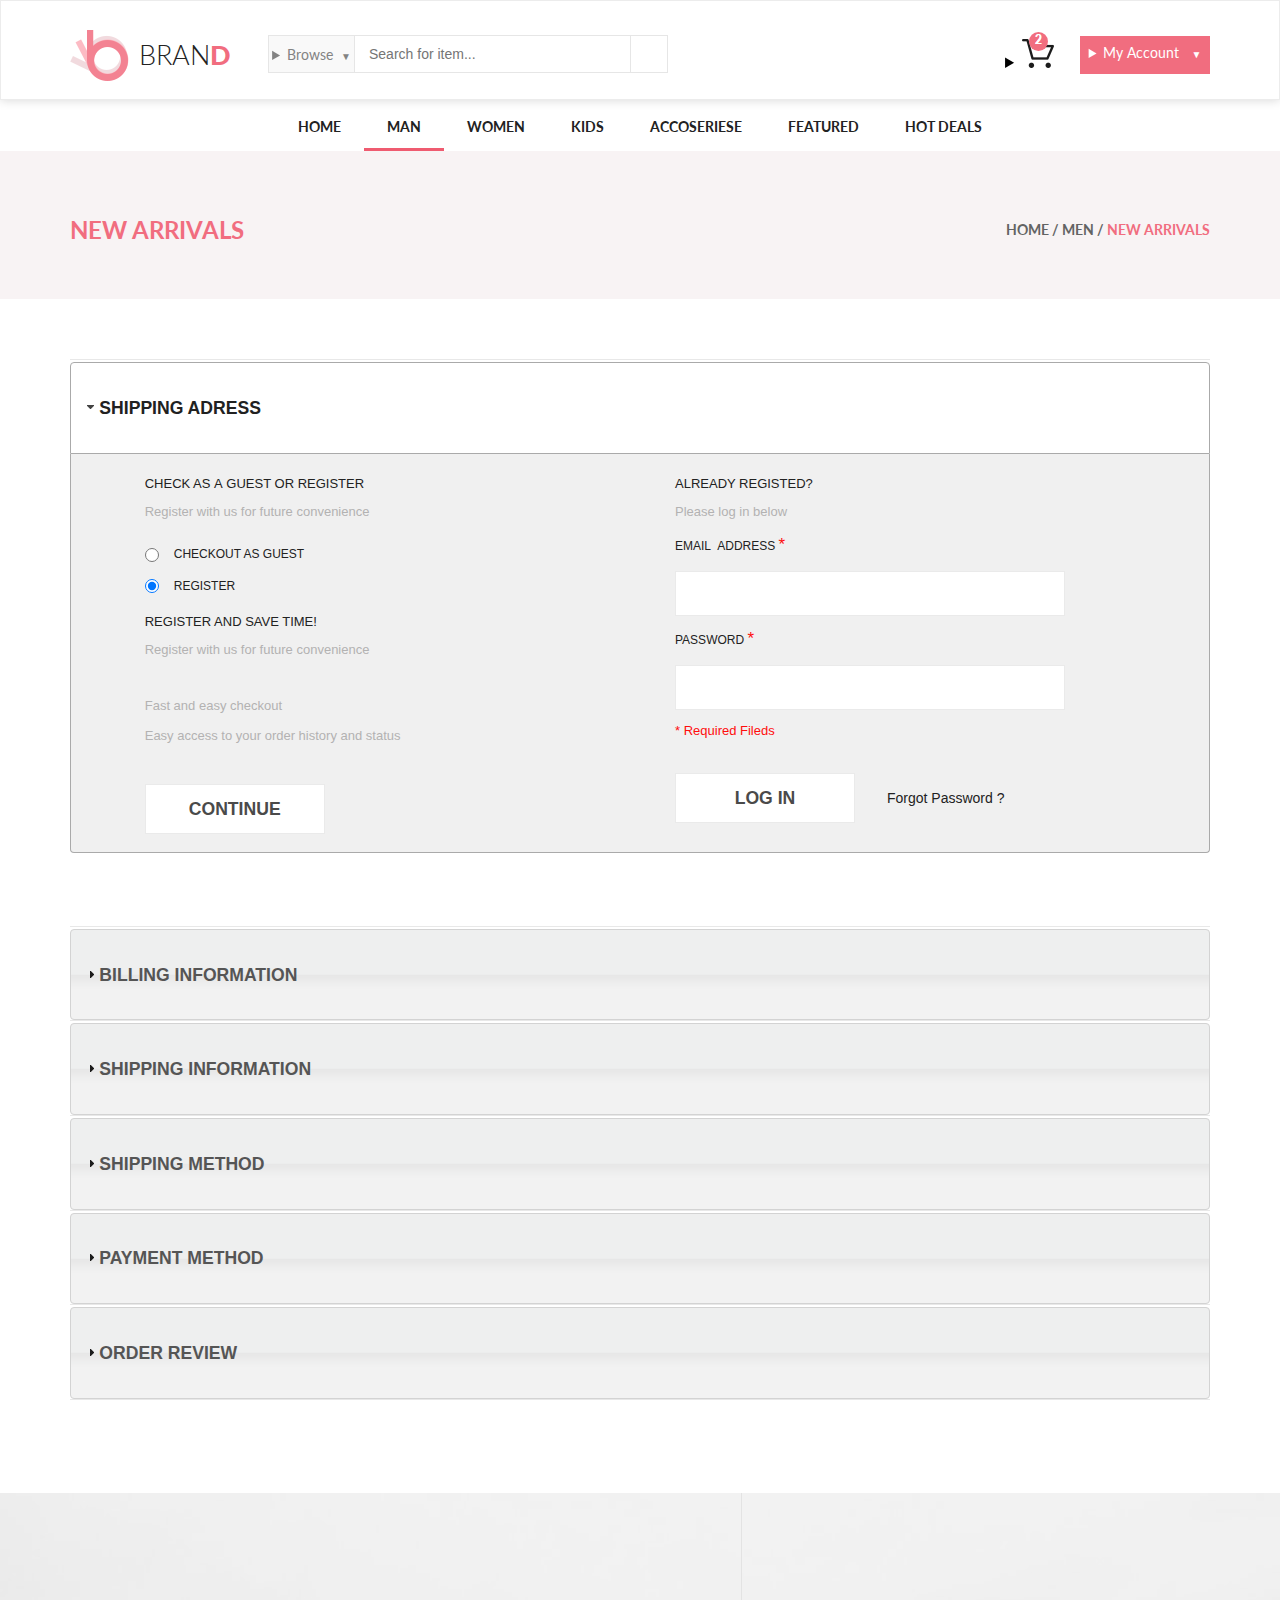
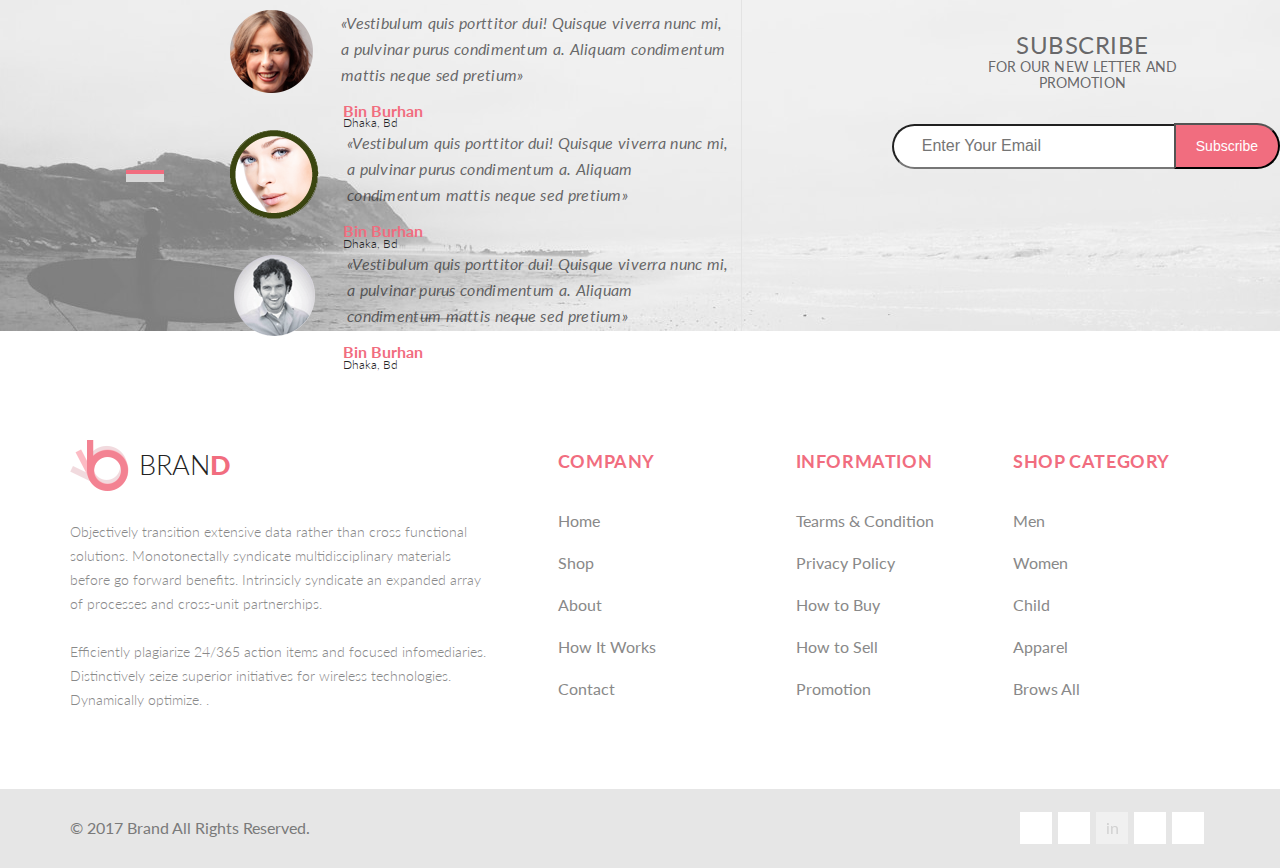
<file: Checkout.html>
<!DOCTYPE html>
<html lang="en">
<head>
    <meta charset="UTF-8">
    <link rel="stylesheet" href="https://stackpath.bootstrapcdn.com/bootstrap/4.1.0/css/bootstrap.min.css"
          integrity="sha384-9gVQ4dYFwwWSjIDZnLEWnxCjeSWFphJiwGPXr1jddIhOegiu1FwO5qRGvFXOdJZ4"
          crossorigin="anonymous">
    <link rel="stylesheet" href="jquery/themes/smoothness/jquery-ui.min.css">
    <link rel="stylesheet" href="jquery/themes/smoothness/theme.css">
    <link rel="stylesheet" href="css/style1.css">
    <link rel="stylesheet" href="https://use.fontawesome.com/releases/v5.0.10/css/all.css"
          integrity="sha384-+d0P83n9kaQMCwj8F4RJB66tzIwOKmrdb46+porD/OvrJ+37WqIM7UoBtwHO6Nlg"
          crossorigin="anonymous">
    <link rel="stylesheet" href="css/normalize.css">
    <script src="https://ajax.googleapis.com/ajax/libs/jquery/3.3.1/jquery.min.js"></script>
    <script src="jquery/jquery-ui.min.js"></script>
    <script src="js/addGoodToCart.js"></script>
    <script src="js/cart.js"></script>
    <script src="js/main.js"></script>
    <script>
        (function ($) {
            $(function () {
                $('.checkout__list').accordion({
                    collapsible: true
                });
            });
        })(jQuery)
    </script>

    <title>Checkout</title>
</head>
<body>
<div class="container">
    <div class="content">
        <header class="header">
            <div class="header-box box">
                <div class="header-left">
                    <a href="Index.html" class="logo">
                        <img src="img/logo.png" alt="logo">
                        BRAN
                        <span>D</span>
                    </a>
                    <form action="#">
                        <div class="browse">
                            <details>
                                <summary>Browse</summary>
                                <div class="triangle"></div>
                                <div class="browse-all">
                                    <div class="browse-list">
                                        <h4>KIDS</h4>
                                        <ul>
                                            <li><a href="#">All Girls</a></li>
                                            <li><a href="#">All Boys</a></li>
                                            <li><a href="#">Dresses</a></li>
                                            <li><a href="#">Tops</a></li>
                                            <li><a href="#">Bottoms</a></li>
                                            <li><a href="#">Shoes</a></li>
                                            <li><a href="#">Toys</a></li>
                                        </ul>
                                    </div>
                                </div>
                            </details>
                        </div>
                        <input type="text" placeholder="Search for item...">
                        <button type="submit" class="loop">
                            <i class="fas fa-search"></i>
                        </button>
                    </form>
                </div>
                <div class="header-right">
                    <div class="cart-products-block">
                        <details>
                            <summary class="cart">
                                <img src="img/cart.png" alt="cart">
                            </summary>
                            <div class="cart-products-list">
                                <div class="cart-products-add"></div>
                                <div class="cart-price"></div>
                                <a href="Checkout.html" class="cart-check">
                                    <span>Checkout</span>
                                </a>
                                <a href="Shopping-cart.html" class="go-to-cart">
                                    <span>Go to cart</span>
                                </a>
                            </div>
                        </details>
                        <div class="cart-products">
                            <span>2</span>
                        </div>
                    </div>
                    <div class="acc">
                        <details>
                            <summary>
                                My Account
                            </summary>
                            <ul>
                                <li><a href="#">User</a></li>
                                <li><a href="#">Log Out</a></li>
                            </ul>
                        </details>
                    </div>
                </div>
            </div>
        </header>
        <!--конец header-->

        <nav>
            <div class="box">
                <ul class="menu">
                    <li><a href="Index.html">Home</a></li>
                    <li><a href="Product.html" class="active-menu">Man</a></li>
                    <li class="mega-active">
                        <a href="Product.html">Women</a>
                        <div class="mega-triangle"></div>
                        <div class="megamenu">
                            <div class="mega-list">
                                <h4>Men</h4>
                                <ul class="mega-list-part">
                                    <li><a href="#">Dresses</a></li>
                                    <li><a href="#">Tops</a></li>
                                    <li><a href="#">Sweaters/Knits</a></li>
                                    <li><a href="#">Jackets/Coats</a></li>
                                    <li><a href="#">Blazers</a></li>
                                    <li><a href="#">Denim</a></li>
                                    <li><a href="#">Leggings/Pants</a></li>
                                    <li><a href="#">Skirts/Shorts</a></li>
                                    <li><a href="#">Accessories</a></li>
                                </ul>
                            </div>
                            <div class="mega-list">
                                <h4>Women</h4>
                                <ul class="mega-list-part">
                                    <li><a href="#">Tees/Tank tops</a></li>
                                    <li><a href="#">Shirts/Polos</a></li>
                                    <li><a href="#">Sweaters</a></li>
                                    <li><a href="#">Jackets/Coats</a></li>
                                </ul>
                                <h4>Women</h4>
                                <ul class="mega-list-part">
                                    <li><a href="#">Tees/Tank tops</a></li>
                                    <li><a href="#">Shirts/Polos</a></li>
                                    <li><a href="#">Sweaters</a></li>
                                </ul>
                            </div>
                            <div class="mega-list">
                                <h4>women</h4>
                                <ul class="mega-list-part">
                                    <li><a href="#">Tees/Tank tops</a></li>
                                    <li><a href="#">Shirts/Polos</a></li>
                                    <li><a href="#">Sweaters</a></li>
                                    <li><a href="#">Jackets/Coats</a></li>
                                </ul>
                                <a href="#" class="mega-list-img">
                                    <img src="img/mega.png" alt="mega-sale">
                                    <span>super sale!</span>
                                </a>
                            </div>
                        </div>
                    </li>
                    <li><a href="Product.html">Kids</a></li>
                    <li><a href="Product.html">Accoseriese</a></li>
                    <li><a href="Product.html">Featured</a></li>
                    <li><a href="Product.html">Hot Deals</a></li>
                </ul>
            </div>
        </nav>
        <!--конец nav-->

        <div class="product-top">
            <div class="box">
                <h2>New Arrivals </h2>
                <nav>
                    <h4>
                        <a href="Index.html">Home</a>
                        / <a href="Product.html">Men</a> /
                        <span>New Arrivals</span>
                    </h4>
                </nav>
            </div>
        </div>
        <!--конец div.product-top-->

        <div class="checkout box">
            <ol class="checkout__list">
                <li><span class="checkout__step">Shipping Adress</span>
                    <div class="checkout__form">
                        <form action="#" class="checkout__form_left">
                            <span class="checkout__label checkout__label_top">Check as&nbsp;a&nbsp;guest or&nbsp;register</span> <br>
                            <span class="checkout__smallText checkout__smallText_left">Register with&nbsp;us for future
                                convenience</span> <br>
                            <div class="checkout__radio checkout__radio_top">
                                <input id="guest" type="radio" name="register" value="1a">
                                <label for="guest" class="checkout__label checkout__label_fz12">checkout as&nbsp;guest</label>
                            </div>
                            <div class="checkout__radio">
                                <input id="register" type="radio" name="register" value="2a" checked="">
                                <label for="register" class="checkout__label checkout__label_fz12">register</label>
                            </div>
                            <span class="checkout__label checkout__label_bot checkout__label_top">register and save
                                time!</span> <br>
                            <span class="checkout__smallText checkout__smallText_bot">Register with&nbsp;us for future
                                convenience</span> <br>
                            <span class="checkout__smallText checkout__smallText_mb7"><i
                                    class="fas fa-angle-double-right"></i> Fast and easy
						 checkout</span> <br>
                            <span class="checkout__smallText"><i class="fas fa-angle-double-right"></i>
                                Easy access to&nbsp;your order
						 history and status</span>
                            <input type="submit" class="checkout__button checkout__button_left" value="Continue">
                        </form>
                        <form action="#" class="checkout__form_right">
                            <span class="checkout__label checkout__label_top">Already registed?</span> <br>
                            <span class="checkout__smallText">Please log in&nbsp;below</span> <br>
                            <label for="email" class="checkout__label checkout__label_mid checkout__label_fz12">EMAIL
                                &nbsp;ADDRESS <span class="checkout__star">*</span></label> <br>
                            <input type="email" id="email" required="" autofocus="" class="checkout__input"><br>
                            <label for="pass" class="checkout__label checkout__label_mid checkout__label_fz12">PASSWORD
                                <span class="checkout__star">*</span></label> <br>
                            <input type="password" id="pass" required="" class="checkout__input"><br>
                            <span class="checkout__smallText checkout__smallText_red">* Required Fileds</span> <br>
                            <div class="checkout__login">
                                <input type="submit" class="checkout__button checkout__button_right" value="Log in">
                                <a href="#" class="checkout__smallText checkout__smallText_black">Forgot Password ?</a>
                            </div>
                        </form>
                    </div>
                </li>
                <li><span class="checkout__step">BILLING INFORMATION</span></li>
                <li><span class="checkout__step">SHIPPING INFORMATION</span></li>
                <li><span class="checkout__step">SHIPPING METHOD</span></li>
                <li><span class="checkout__step">PAYMENT METHOD</span></li>
                <li><span class="checkout__step">ORDER REVIEW</span></li>
            </ol>
        </div>

    </div>
    <!--конец div.content-->

    <footer class="footer">
        <div class="subscribe">
            <div class="subscribe-op">
                <div class="box subscribe-box">
                    <div class="box-left">
                        <div id="footer-carousel" class="carousel slide" data-ride="carousel">
                            <ol class="carousel-indicators">
                                <li data-target="#footer-carousel" data-slide-to="0"
                                    class="slide-boo active">
                                </li>
                                <li data-target="#footer-carousel" data-slide-to="1"
                                    class="slide-boo">
                                </li>
                                <li data-target="#footer-carousel" data-slide-to="2"
                                    class="slide-boo">
                                </li>
                            </ol>
                            <div class="carousel-inner">
                                <div class="carousel-item active">
                                    <img src="img/face.png" alt="face">
                                    <p>«Vestibulum quis porttitor dui! Quisque viverra nunc&nbsp;mi,
                                        a&nbsp;pulvinar purus condimentum&nbsp;a. Aliquam condimentum mattis neque
                                        sed
                                        pretium»</p>
                                    <h5>Bin Burhan</h5>
                                    <span>Dhaka, Bd</span>
                                </div>
                                <div class="carousel-item">
                                    <img src="img/face2.png" alt="face">
                                    <p>«Vestibulum quis porttitor dui! Quisque viverra nunc&nbsp;mi,
                                        a&nbsp;pulvinar purus condimentum&nbsp;a. Aliquam condimentum mattis neque
                                        sed
                                        pretium»</p>
                                    <h5>Bin Burhan</h5>
                                    <span>Dhaka, Bd</span>
                                </div>
                                <div class="carousel-item">
                                    <img src="img/face3.png" alt="face">
                                    <p>«Vestibulum quis porttitor dui! Quisque viverra nunc&nbsp;mi,
                                        a&nbsp;pulvinar purus condimentum&nbsp;a. Aliquam condimentum mattis neque
                                        sed
                                        pretium»</p>
                                    <h5>Bin Burhan</h5>
                                    <span>Dhaka, Bd</span>
                                </div>
                            </div>
                        </div>
                    </div>
                    <div class="box-right">
                        <div class="text">
							<span class="sub-text">Subscribe
								<span class="sub-text2">FOR OUR NEW LETTER AND PROMOTION</span>
                            </span>
                        </div>
                        <form action="#" class="sub-form">
                            <input type="email" placeholder="Enter Your Email" class="sub-search" required>
                            <button type="submit" class="sub-submit">Subscribe
                            </button>
                        </form>
                    </div>
                </div>
            </div>
        </div>
        <div class="footer-menu">
            <div class="footer-menu-top box">
                <div class="footer-menu-left">
                    <a href="Index.html" class="logo"><img src="img/logo.png" alt="logo">BRAN<span>D</span></a>
                    <p>Objectively transition extensive data rather than cross functional solutions. Monotonectally
                        syndicate multidisciplinary materials before go&nbsp;forward benefits. Intrinsicly syndicate
                        an
                        expanded array of&nbsp;processes and cross-unit partnerships. <br><br>
                        Efficiently plagiarize 24/365 action items and focused infomediaries.
                        Distinctively seize superior initiatives for wireless technologies. Dynamically optimize.
                        .</p>
                </div>
                <nav>
                    <div class="navigation">
                        <ul class="footer-nav footer-nav-1">
                            <li class="f_nav_head">COMPANY</li>
                            <li><a href="Index.html">Home</a></li>
                            <li><a href="#">Shop</a></li>
                            <li><a href="#">About</a></li>
                            <li><a href="#">How It&nbsp;Works</a></li>
                            <li><a href="#">Contact</a></li>
                        </ul>
                        <ul class="footer-nav footer-nav-2">
                            <li class="f_nav_head">INFORMATION</li>
                            <li><a href="#">Tearms &amp;&nbsp;Condition</a></li>
                            <li><a href="#">Privacy Policy</a></li>
                            <li><a href="#">How to&nbsp;Buy</a></li>
                            <li><a href="#">How to&nbsp;Sell</a></li>
                            <li><a href="#">Promotion</a></li>
                        </ul>
                        <ul class="footer-nav">
                            <li class="f_nav_head">SHOP CATEGORY</li>
                            <li><a href="Product.html">Men</a></li>
                            <li><a href="#">Women</a></li>
                            <li><a href="#">Child</a></li>
                            <li><a href="#">Apparel</a></li>
                            <li><a href="#">Brows All</a></li>
                        </ul>
                    </div>
                </nav>
            </div>
            <div class="footer-menu-bot">
                <div class="box">
                    <p>©&nbsp;2017 Brand All Rights Reserved.</p>
                    <div class="social">
                        <a href="#" class="icon"><i class="fab fa-facebook-f"></i></a>
                        <a href="#" class="icon"><i class="fab fa-twitter"></i></a>
                        <div class="icon icon-unactive">in</div>
                        <a href="#" class="icon"><i class="fab fa-pinterest-p"></i></a>
                        <a href="#" class="icon"><i class="fab fa-google-plus-g"></i></a>
                    </div>
                </div>
            </div>
        </div>
    </footer>
    <!--конец footer-->
</div>

<script src="https://cdnjs.cloudflare.com/ajax/libs/popper.js/1.14.0/umd/popper.min.js"
        integrity="sha384-cs/chFZiN24E4KMATLdqdvsezGxaGsi4hLGOzlXwp5UZB1LY//20VyM2taTB4QvJ"
        crossorigin="anonymous"></script>
<script src="https://stackpath.bootstrapcdn.com/bootstrap/4.1.0/js/bootstrap.min.js"
        integrity="sha384-uefMccjFJAIv6A+rW+L4AHf99KvxDjWSu1z9VI8SKNVmz4sk7buKt/6v9KI65qnm"
        crossorigin="anonymous"></script>

</body>
</html>
</file>
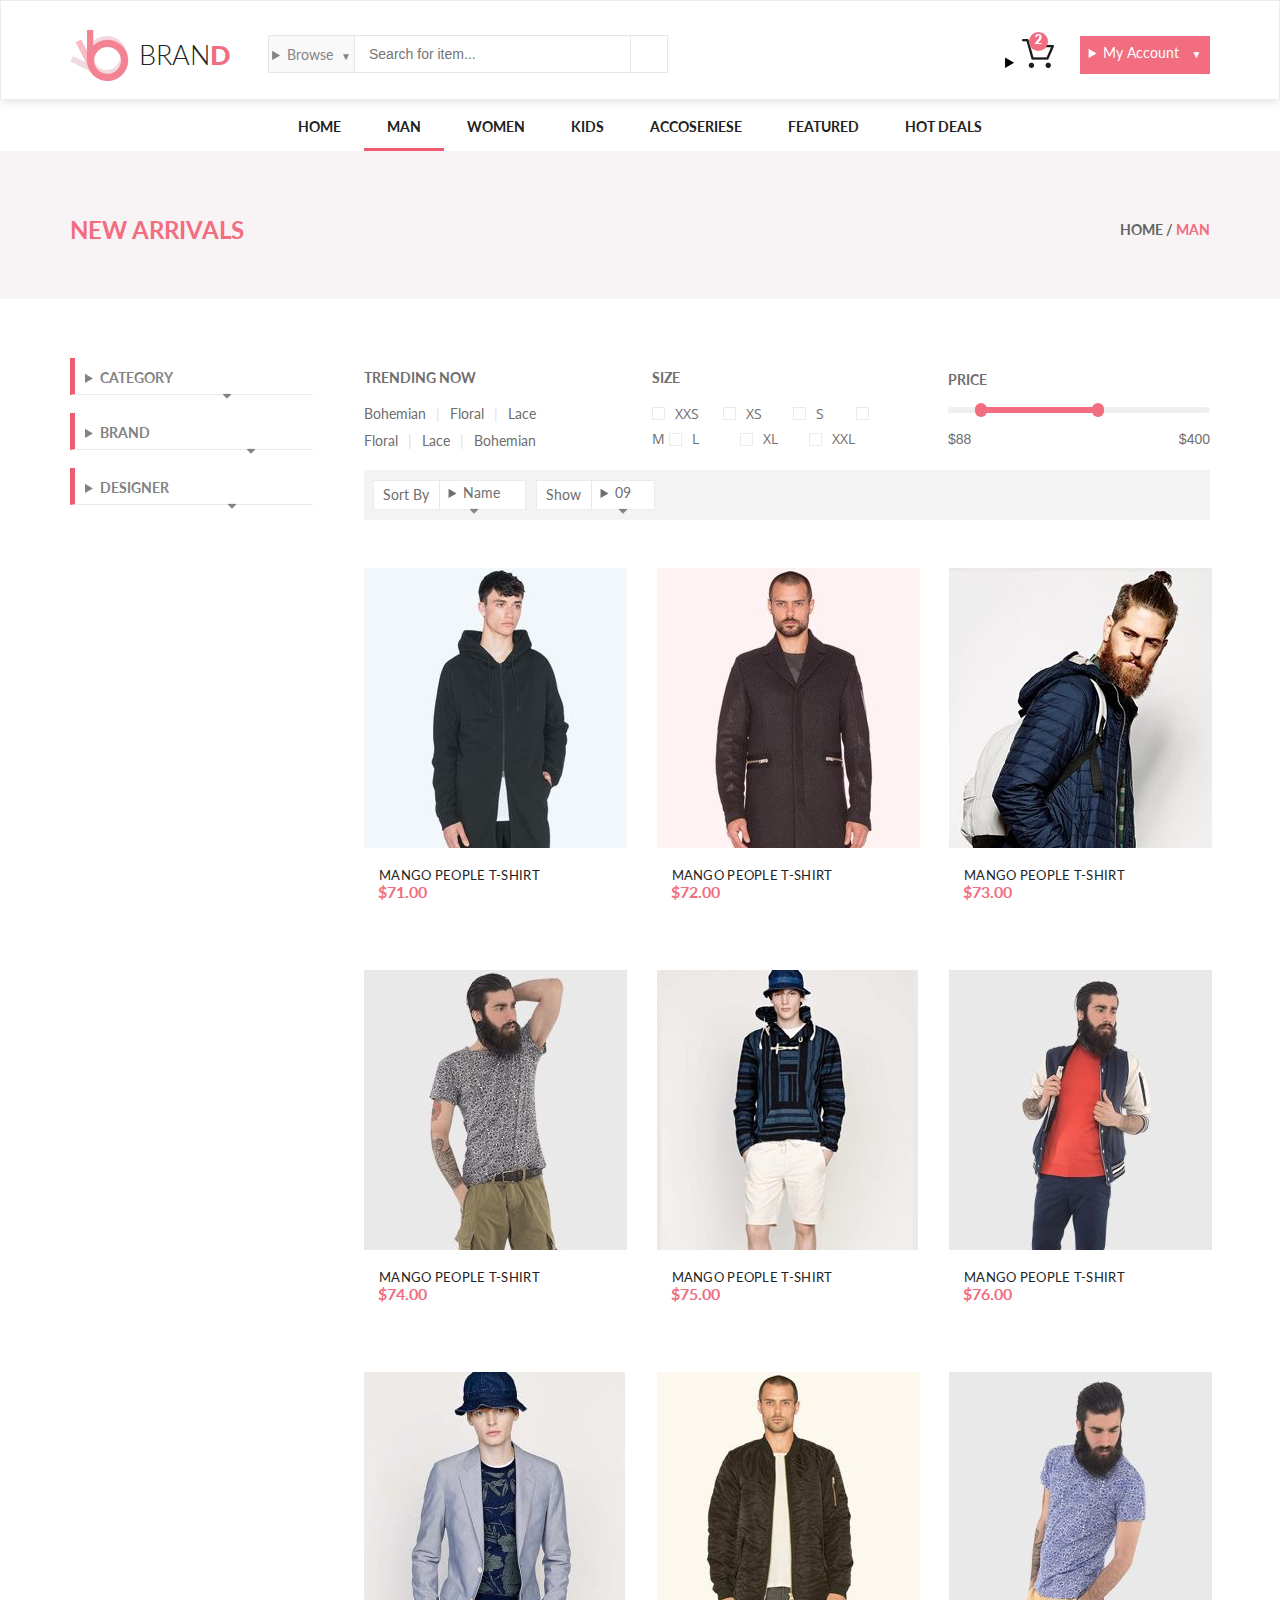
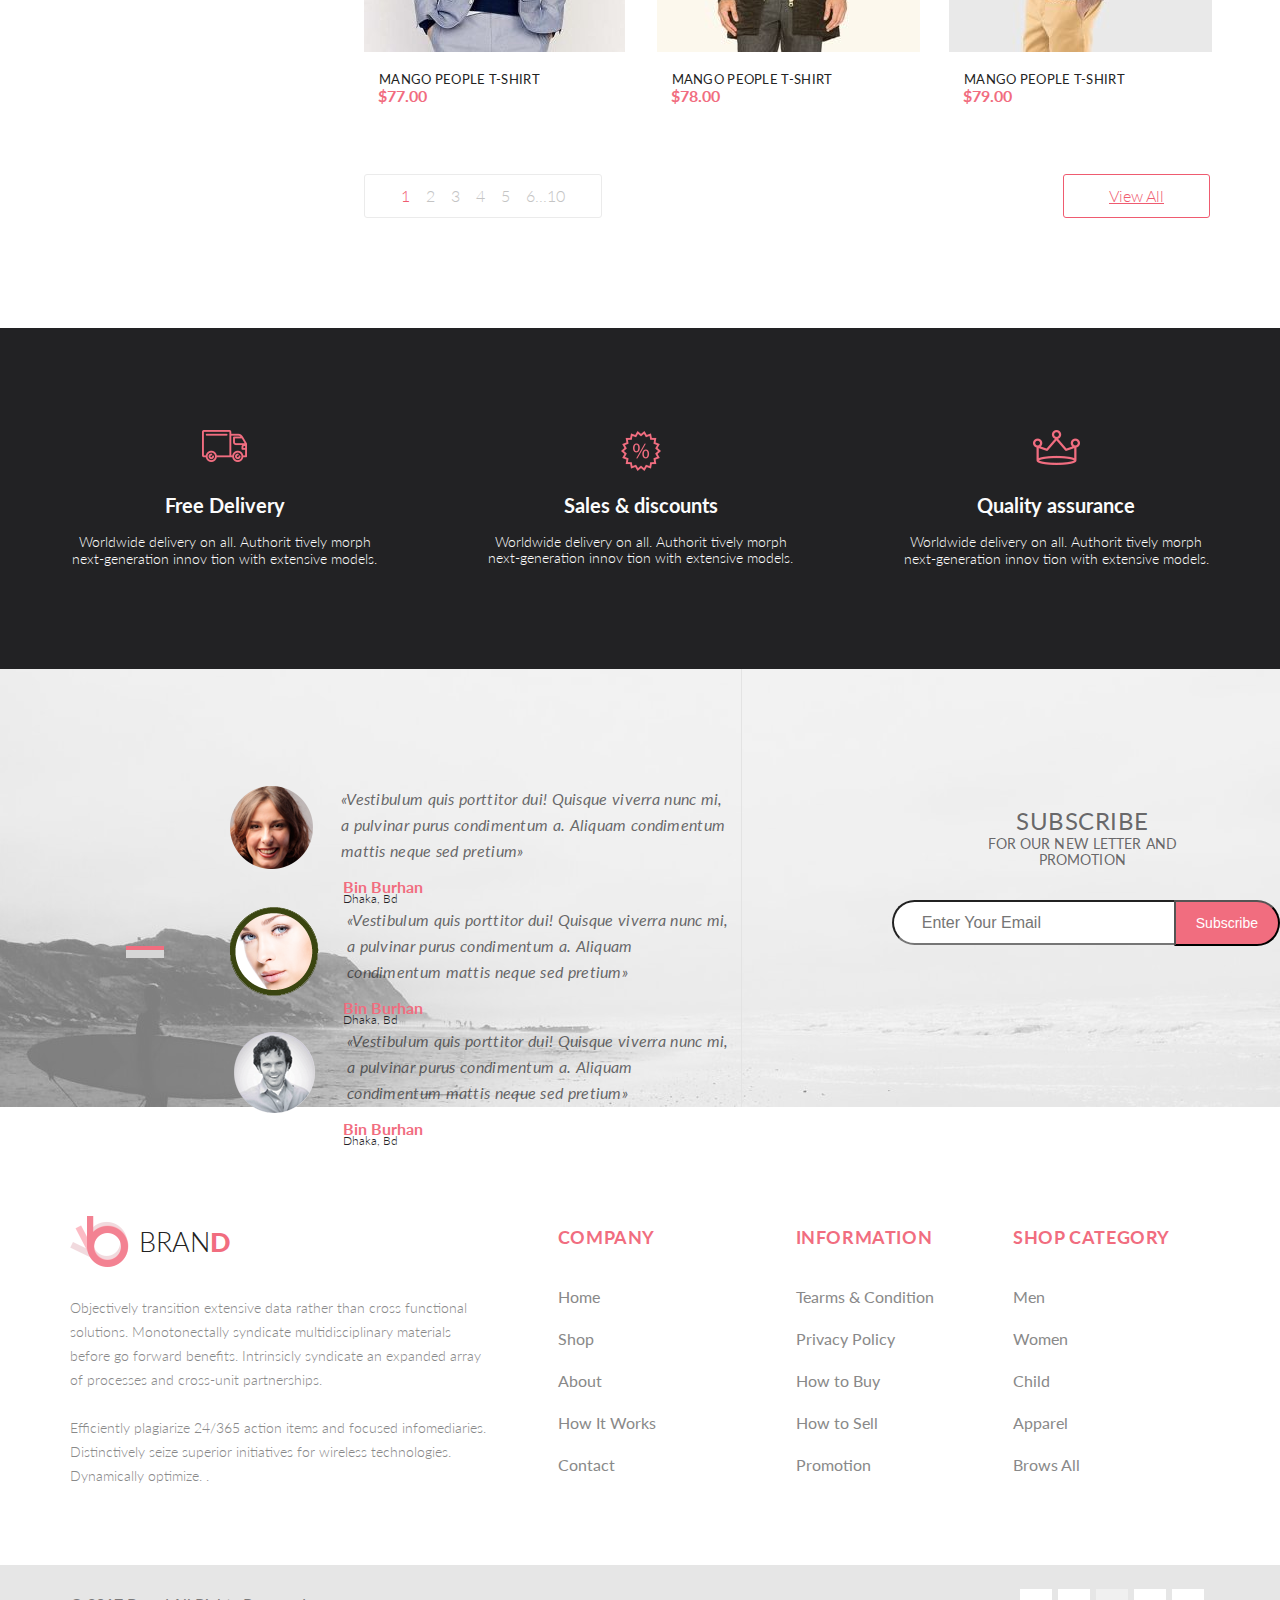
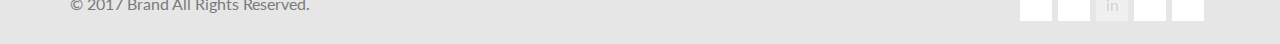
<file: Product.html>
<!DOCTYPE html>
<html lang="en">
<head>
    <meta charset="UTF-8">
    <link rel="stylesheet" href="https://stackpath.bootstrapcdn.com/bootstrap/4.1.0/css/bootstrap.min.css"
          integrity="sha384-9gVQ4dYFwwWSjIDZnLEWnxCjeSWFphJiwGPXr1jddIhOegiu1FwO5qRGvFXOdJZ4"
          crossorigin="anonymous">
    <link rel="stylesheet" href="css/style1.css">
    <link rel="stylesheet" href="css/normalize.css">
    <link rel="stylesheet" href="https://use.fontawesome.com/releases/v5.0.10/css/all.css"
          integrity="sha384-+d0P83n9kaQMCwj8F4RJB66tzIwOKmrdb46+porD/OvrJ+37WqIM7UoBtwHO6Nlg"
          crossorigin="anonymous">
    <script src="https://ajax.googleapis.com/ajax/libs/jquery/3.3.1/jquery.min.js"></script>
    <script src="jquery/jquery-ui.min.js"></script>
    <script src="js/addGoodToCart.js"></script>
    <script src="js/rangeSlider.js"></script>
    <script src="js/cart.js"></script>
    <script src="js/main.js"></script>
    <title>Product</title>
</head>
<body>

<div class="container">
    <div class="content">

        <header class="header">
            <div class="header-box box">
                <div class="header-left">
                    <a href="Index.html" class="logo">
                        <img src="img/logo.png" alt="logo">
                        BRAN
                        <span>D</span>
                    </a>
                    <form action="#">
                        <div class="browse">
                            <details>
                                <summary>Browse</summary>
                                <div class="triangle"></div>
                                <div class="browse-all">
                                    <div class="browse-list">
                                        <h4>KIDS</h4>
                                        <ul>
                                            <li><a href="#">All Girls</a></li>
                                            <li><a href="#">All Boys</a></li>
                                            <li><a href="#">Dresses</a></li>
                                            <li><a href="#">Tops</a></li>
                                            <li><a href="#">Bottoms</a></li>
                                            <li><a href="#">Shoes</a></li>
                                            <li><a href="#">Toys</a></li>
                                        </ul>
                                    </div>
                                </div>
                            </details>
                        </div>
                        <input type="text" placeholder="Search for item...">
                        <button type="submit" class="loop">
                            <i class="fas fa-search"></i>
                        </button>
                    </form>
                </div>
                <div class="header-right">
                    <div class="cart-products-block">
                        <details>
                            <summary class="cart">
                                <img src="img/cart.png" alt="cart">
                            </summary>
                            <div class="cart-products-list">
                                <div class="cart-products-add"></div>
                                <div class="cart-price"></div>
                                <a href="Checkout.html" class="cart-check">
                                    <span>Checkout</span>
                                </a>
                                <a href="Shopping-cart.html" class="go-to-cart">
                                    <span>Go to cart</span>
                                </a>
                            </div>
                        </details>
                        <div class="cart-products">
                            <span>2</span>
                        </div>
                    </div>
                    <div class="acc">
                        <details>
                            <summary>
                                My Account
                            </summary>
                            <ul>
                                <li><a href="#">User</a></li>
                                <li><a href="#">Log Out</a></li>
                            </ul>
                        </details>
                    </div>
                </div>
            </div>
        </header>

        <nav>
            <div class="box">
                <ul class="menu">
                    <li><a href="Index.html">Home</a></li>
                    <li><a href="Product.html"  class="active-menu">Man</a></li>
                    <li class="mega-active">
                        <a href="Product.html">Women</a>
                        <div class="mega-triangle"></div>
                        <div class="megamenu">
                            <div class="mega-list">
                                <h4>Men</h4>
                                <ul class="mega-list-part">
                                    <li><a href="#">Dresses</a></li>
                                    <li><a href="#">Tops</a></li>
                                    <li><a href="#">Sweaters/Knits</a></li>
                                    <li><a href="#">Jackets/Coats</a></li>
                                    <li><a href="#">Blazers</a></li>
                                    <li><a href="#">Denim</a></li>
                                    <li><a href="#">Leggings/Pants</a></li>
                                    <li><a href="#">Skirts/Shorts</a></li>
                                    <li><a href="#">Accessories</a></li>
                                </ul>
                            </div>
                            <div class="mega-list">
                                <h4>Women</h4>
                                <ul class="mega-list-part">
                                    <li><a href="#">Tees/Tank tops</a></li>
                                    <li><a href="#">Shirts/Polos</a></li>
                                    <li><a href="#">Sweaters</a></li>
                                    <li><a href="#">Jackets/Coats</a></li>
                                </ul>
                                <h4>Women</h4>
                                <ul class="mega-list-part">
                                    <li><a href="#">Tees/Tank tops</a></li>
                                    <li><a href="#">Shirts/Polos</a></li>
                                    <li><a href="#">Sweaters</a></li>
                                </ul>
                            </div>
                            <div class="mega-list">
                                <h4>women</h4>
                                <ul class="mega-list-part">
                                    <li><a href="#">Tees/Tank tops</a></li>
                                    <li><a href="#">Shirts/Polos</a></li>
                                    <li><a href="#">Sweaters</a></li>
                                    <li><a href="#">Jackets/Coats</a></li>
                                </ul>
                                <a href="#" class="mega-list-img">
                                    <img src="img/mega.png" alt="mega-sale">
                                    <span>super sale!</span>
                                </a>
                            </div>
                        </div>
                    </li>
                    <li><a href="Product.html">Kids</a></li>
                    <li><a href="Product.html">Accoseriese</a></li>
                    <li><a href="Product.html">Featured</a></li>
                    <li><a href="Product.html">Hot Deals</a></li>
                </ul>
            </div>
        </nav>

        <div class="product-top">
            <div class="box">
                <h2>New Arrivals </h2>
                <nav>
                    <h4><a href="Index.html">Home</a>
                        / <span>Man</span></h4>
                </nav>
            </div>
        </div>

        <div class="product-mid box">
            <div class="aside-menu">
                <details class="menu1">
                    <summary>CATEGORY</summary>
                    <ul>
                        <li><a href="#">Accessories</a></li>
                        <li><a href="#">Bags</a></li>
                        <li><a href="#">Denim</a></li>
                        <li><a href="#">Hoodies &amp;&nbsp;Sweatshirts</a></li>
                        <li><a href="#">Jackets &amp;&nbsp;Coats</a></li>
                        <li><a href="#">Pants</a></li>
                        <li><a href="#">Polos</a></li>
                        <li><a href="#">Shirts</a></li>
                        <li><a href="#">Shoes</a></li>
                        <li><a href="#">Shorts</a></li>
                        <li><a href="#">Sweaters &amp;&nbsp;Knits</a></li>
                        <li><a href="#">T-Shirts</a></li>
                        <li><a href="#">Tanks</a></li>
                    </ul>
                </details>
                <details class="menu2">
                    <summary>BRAND</summary>
                    <ul>
                        <li><a href="#">Accessories</a></li>
                        <li><a href="#">Bags</a></li>
                        <li><a href="#">Denim</a></li>
                        <li><a href="#">Hoodies &amp;&nbsp;Sweatshirts</a></li>
                        <li><a href="#">Jackets &amp;&nbsp;Coats</a></li>
                        <li><a href="#">Pants</a></li>
                        <li><a href="#">Polos</a></li>
                        <li><a href="#">Shirts</a></li>
                        <li><a href="#">Shoes</a></li>
                        <li><a href="#">Shorts</a></li>
                        <li><a href="#">Sweaters &amp;&nbsp;Knits</a></li>
                        <li><a href="#">T-Shirts</a></li>
                        <li><a href="#">Tanks</a></li>
                    </ul>
                </details>
                <details class="menu3">
                    <summary>DESIGNER</summary>
                    <ul>
                        <li><a href="#">Accessories</a></li>
                        <li><a href="#">Bags</a></li>
                        <li><a href="#">Denim</a></li>
                        <li><a href="#">Hoodies &amp;&nbsp;Sweatshirts</a></li>
                        <li><a href="#">Jackets &amp;&nbsp;Coats</a></li>
                        <li><a href="#">Pants</a></li>
                        <li><a href="#">Polos</a></li>
                        <li><a href="#">Shirts</a></li>
                        <li><a href="#">Shoes</a></li>
                        <li><a href="#">Shorts</a></li>
                        <li><a href="#">Sweaters &amp;&nbsp;Knits</a></li>
                        <li><a href="#">T-Shirts</a></li>
                        <li><a href="#">Tanks</a></li>
                    </ul>
                </details>
            </div>
            <div class="product-main">
                <div class="top-filter">
                    <div class="top-filter-left">
                        <h5>Trending now</h5>
                        <div class="filter-menu">
                            <a href="#">Bohemian</a><span>|</span>
                            <a href="#">Floral</a><span>|</span>
                            <a href="#">Lace</a>
                            <a href="#">Floral</a><span>|</span>
                            <a href="#">Lace</a><span>|</span>
                            <a href="#">Bohemian</a></div>
                    </div>
                    <div class="top-filter-mid">
                        <h5>Size</h5>
                        <div class="checkbox">
                            <label for="XXS" class="check1">
                                <input id="XXS" type="checkbox" class="common-check">
                                <span class="checkbox-custom"></span>
                                <span class="label">XXS</span>
                            </label>
                            <label for="XS" class="check2">
                                <input id="XS" type="checkbox" class="common-check">
                                <span class="checkbox-custom"></span>
                                <span class="label">XS</span>
                            </label>
                            <label for="S" class="check3">
                                <input id="S" type="checkbox" class="common-check">
                                <span class="checkbox-custom"></span>
                                <span class="label">S</span>
                            </label>
                            <label for="M">
                                <input id="M" type="checkbox" class="common-check">
                                <span class="checkbox-custom"></span>
                                <span class="label">M</span>
                            </label>
                            <label for="L" class="check5">
                                <input id="L" type="checkbox" class="common-check">
                                <span class="checkbox-custom"></span>
                                <span class="label">L</span>
                            </label>
                            <label for="XL" class="check6">
                                <input id="XL" type="checkbox" class="common-check">
                                <span class="checkbox-custom"></span>
                                <span class="label">XL</span>
                            </label>
                            <label for="XXL">
                                <input id="XXL" type="checkbox" class="common-check">
                                <span class="checkbox-custom"></span>
                                <span class="label">XXL</span>
                            </label>
                        </div>
                    </div>
                    <div class="top-filter-right">
                        <form>
                            <label>Price</label>
                            <br><br>
                            <div id="productsSlider" class="ui-slider ui-corner-all ui-slider-horizontal
                            ui-widget ui-widget-content">
                                <div class="ui-slider-range ui-corner-all ui-widget-header">
                                </div>
                                <span tabindex="0" class="ui-slider-handle ui-corner-all ui-state-default"
                                      style="left: 12.5714%;"></span>
                                <span tabindex="0" class="ui-slider-handle ui-corner-all ui-state-default"
                                      style="left: 57.1429%;"></span>
                            </div>
                            <br>
                            <div id="inputContainerForProductsSlider">
                                <input type="text" id="minCostProductsSlider" value="$88" readonly="">
                                <input type="text" id="maxCostProductsSlider" value="$400" readonly="">
                            </div>
                        </form>
                    </div>
                </div>
                <div class="top-sort">
                    <div class="sorted-by-1">
                        <div class="sorted-by-1-l">
                            <span>sort by</span>
                        </div>
                        <div class="sorted-by-1-r">
                            <details class="sorting">
                                <summary>Name</summary>
                                <ul>
                                    <li>list1</li>
                                    <li>list2</li>
                                    <li>list3</li>
                                    <li>list4</li>
                                </ul>
                            </details>
                        </div>
                    </div>
                    <div class="sorted-by-2">
                        <div class="sorted-by-2-l">Show</div>
                        <div class="sorted-by-2-r">
                            <details class="sorting">
                                <summary>09</summary>
                                <ul>
                                    <li>list1</li>
                                    <li>list2</li>
                                    <li>list3</li>
                                    <li>list4</li>
                                </ul>
                            </details>
                        </div>
                    </div>
                </div>
                <div class="mid-products">
                    <div class="product-bot">
                        <div class="model" data-price="71" data-id="21">
                            <a href="Single-page.html" class="model-box">
                                <img src="img/pro1.jpg" alt="model">
                                <h5>Mango People T-shirt</h5>
                                <p>$71.00</p>
                            </a>
                            <div class="model-add">
                                <button class="push">
                                    <img src="img/cart2.png" alt="cart">
                                    <span>Add to&nbsp;Cart</span>
                                </button>
                            </div>
                        </div>
                        <div class="model" data-price="72" data-id="22">
                            <a href="Single-page.html" class="model-box">
                                <img src="img/pro2.jpg" alt="model">
                                <h5>Mango People T-shirt</h5>
                                <p>$72.00</p>
                            </a>
                            <div class="model-add">
                                <button class="push">
                                    <img src="img/cart2.png" alt="cart">
                                    <span>Add to&nbsp;Cart</span>
                                </button>
                            </div>
                        </div>
                        <div class="model" data-price="73" data-id="23">
                            <a href="Single-page.html" class="model-box">
                                <img src="img/men2.jpg" alt="model">
                                <h5>Mango People T-shirt</h5>
                                <p>$73.00</p>
                            </a>
                            <div class="model-add">
                                <button class="push">
                                    <img src="img/cart2.png" alt="cart">
                                    <span>Add to&nbsp;Cart</span>
                                </button>
                            </div>
                        </div>
                        <div class="model" data-price="74" data-id="24">
                            <a href="Single-page.html" class="model-box">
                                <img src="img/pro4.jpg" alt="model">
                                <h5>Mango People T-shirt</h5>
                                <p>$74.00</p>
                            </a>
                            <div class="model-add">
                                <a href="#" class="push">
                                    <img src="img/cart2.png" alt="cart">
                                    <span>Add to&nbsp;Cart</span>
                                </a>
                            </div>
                        </div>
                        <div class="model" data-price="75" data-id="25">
                            <a href="Single-page.html" class="model-box">
                                <img src="img/men4.jpg" alt="model">
                                <h5>Mango People T-shirt</h5>
                                <p>$75.00</p>
                            </a>
                            <div class="model-add">
                                <button class="push">
                                    <img src="img/cart2.png" alt="cart">
                                    <span>Add to&nbsp;Cart</span>
                                </button>
                            </div>
                        </div>
                        <div class="model" data-price="76" data-id="26">
                            <a href="Single-page.html" class="model-box">
                                <img src="img/pro7.jpg" alt="model">
                                <h5>Mango People T-shirt</h5>
                                <p>$76.00</p>
                            </a>
                            <div class="model-add">
                                <button class="push">
                                    <img src="img/cart2.png" alt="cart">
                                    <span>Add to&nbsp;Cart</span>
                                </button>
                            </div>
                        </div>
                        <div class="model" data-price="77" data-id="27">
                            <a href="Single-page.html" class="model-box">
                                <img src="img/men3.jpg" alt="model">
                                <h5>Mango People T-shirt</h5>
                                <p>$77.00</p>
                            </a>
                            <div class="model-add">
                                <button class="push">
                                    <img src="img/cart2.png" alt="cart">
                                    <span>Add to&nbsp;Cart</span>
                                </button>
                            </div>
                        </div>
                        <div class="model" data-price="78" data-id="78">
                            <a href="Single-page.html" class="model-box">
                                <img src="img/pro5.jpg" alt="model">
                                <h5>Mango People T-shirt</h5>
                                <p>$78.00</p>
                            </a>
                            <div class="model-add">
                                <button class="push">
                                    <img src="img/cart2.png" alt="cart">
                                    <span>Add to&nbsp;Cart</span>
                                </button>
                            </div>
                        </div>
                        <div class="model" data-price="79" data-id="79">
                            <a href="Single-page.html" class="model-box">
                                <img src="img/pro9.jpg" alt="model">
                                <h5>Mango People T-shirt</h5>
                                <p>$79.00</p>
                            </a>
                            <div class="model-add">
                                <button class="push">
                                    <img src="img/cart2.png" alt="cart">
                                    <span>Add to&nbsp;Cart</span>
                                </button>
                            </div>
                        </div>
                    </div>
                </div>
                <div class="pro-mid-bot">
                    <div class="pagination-product">
                        <a href="#" class="pagination-arrow-l"><i class="fas fa-angle-left"></i></a>
                        <a href="#" class="active-pagination-number pagination-number">1</a>
                        <a href="#" class="pagination-number">2</a>
                        <a href="#" class="pagination-number">3</a>
                        <a href="#" class="pagination-number">4</a>
                        <a href="#" class="pagination-number">5</a>
                        <a href="#">6</a>
                        <span>...</span>
                        <a href="#">10</a>
                        <a href="#" class="active-pagination-number pagination-arrow-r"><i class="fas fa-angle-right"></i></a>
                    </div>
                    <a href="#" class="pro-mid-bot-viewall">
                        <span>View All</span>
                    </a>
                </div>
            </div>
        </div>

        <div class="footer-top">
            <div class="footer-top-box box">
                <div class="footer-top-left">
                    <img src="img/Forma1.png" alt="Forma1">
                    <span>Free Delivery</span>
                    <p>Worldwide delivery on&nbsp;all. Authorit tively morph
                        next-generation innov tion
                        with
                        extensive models.</p>
                </div>
                <div class="footer-top-mid">
                    <img src="img/Forma2.png" alt="Forma2">
                    <span>Sales &amp;&nbsp;discounts</span>
                    <p>Worldwide delivery on&nbsp;all. Authorit tively morph
                        next-generation
                        innov tion
                        with extensive models.</p>
                </div>
                <div class="footer-top-right">
                    <img src="img/Forma3.png" alt="Forma3">
                    <span>Quality assurance</span>
                    <p>Worldwide delivery on&nbsp;all. Authorit tively morph next-generation innov tion
                        with extensive models.</p>
                </div>
            </div>
        </div>

        <footer class="footer">
            <div class="subscribe">
                <div class="subscribe-op">
                    <div class="box subscribe-box">
                        <div class="box-left">
                            <div id="footer-carousel" class="carousel slide" data-ride="carousel">
                                <ol class="carousel-indicators">
                                    <li data-target="#footer-carousel" data-slide-to="0"
                                        class="slide-boo active">
                                    </li>
                                    <li data-target="#footer-carousel" data-slide-to="1"
                                        class="slide-boo">
                                    </li>
                                    <li data-target="#footer-carousel" data-slide-to="2"
                                        class="slide-boo">
                                    </li>
                                </ol>
                                <div class="carousel-inner">
                                    <div class="carousel-item active">
                                        <img src="img/face.png" alt="face">
                                        <p>«Vestibulum quis porttitor dui! Quisque viverra nunc&nbsp;mi,
                                            a&nbsp;pulvinar purus condimentum&nbsp;a. Aliquam condimentum mattis neque sed
                                            pretium»</p>
                                        <h5>Bin Burhan</h5>
                                        <span>Dhaka, Bd</span>
                                    </div>
                                    <div class="carousel-item">
                                        <img src="img/face2.png" alt="face">
                                        <p>«Vestibulum quis porttitor dui! Quisque viverra nunc&nbsp;mi,
                                            a&nbsp;pulvinar purus condimentum&nbsp;a. Aliquam condimentum mattis neque sed
                                            pretium»</p>
                                        <h5>Bin Burhan</h5>
                                        <span>Dhaka, Bd</span>
                                    </div>
                                    <div class="carousel-item">
                                        <img src="img/face3.png" alt="face">
                                        <p>«Vestibulum quis porttitor dui! Quisque viverra nunc&nbsp;mi,
                                            a&nbsp;pulvinar purus condimentum&nbsp;a. Aliquam condimentum mattis neque sed
                                            pretium»</p>
                                        <h5>Bin Burhan</h5>
                                        <span>Dhaka, Bd</span>
                                    </div>
                                </div>
                            </div>
                        </div>
                        <div class="box-right">
                            <div class="text">
							<span class="sub-text">Subscribe
								<span class="sub-text2">FOR OUR NEW LETTER AND PROMOTION</span>
                            </span>
                            </div>
                            <form action="#" class="sub-form">
                                <input type="email" placeholder="Enter Your Email" class="sub-search" required>
                                <button type="submit" class="sub-submit">Subscribe
                                </button>
                            </form>
                        </div>
                    </div>
                </div>
            </div>
            <div class="footer-menu">
                <div class="footer-menu-top box">
                    <div class="footer-menu-left">
                        <a href="Index.html" class="logo"><img src="img/logo.png" alt="logo">BRAN<span>D</span></a>
                        <p>Objectively transition extensive data rather than cross functional solutions. Monotonectally
                            syndicate multidisciplinary materials before go&nbsp;forward benefits. Intrinsicly syndicate an
                            expanded array of&nbsp;processes and cross-unit partnerships. <br><br>
                            Efficiently plagiarize 24/365 action items and focused infomediaries.
                            Distinctively seize superior initiatives for wireless technologies. Dynamically optimize.
                            .</p>
                    </div>
                    <nav>
                        <div class="navigation">
                            <ul class="footer-nav footer-nav-1">
                                <li class="f_nav_head">COMPANY</li>
                                <li><a href="Index.html">Home</a></li>
                                <li><a href="#">Shop</a></li>
                                <li><a href="#">About</a></li>
                                <li><a href="#">How It&nbsp;Works</a></li>
                                <li><a href="#">Contact</a></li>
                            </ul>
                            <ul class="footer-nav footer-nav-2">
                                <li class="f_nav_head">INFORMATION</li>
                                <li><a href="#">Tearms &amp;&nbsp;Condition</a></li>
                                <li><a href="#">Privacy Policy</a></li>
                                <li><a href="#">How to&nbsp;Buy</a></li>
                                <li><a href="#">How to&nbsp;Sell</a></li>
                                <li><a href="#">Promotion</a></li>
                            </ul>
                            <ul class="footer-nav">
                                <li class="f_nav_head">SHOP CATEGORY</li>
                                <li><a href="Product.html">Men</a></li>
                                <li><a href="#">Women</a></li>
                                <li><a href="#">Child</a></li>
                                <li><a href="#">Apparel</a></li>
                                <li><a href="#">Brows All</a></li>
                            </ul>
                        </div>
                    </nav>
                </div>
                <div class="footer-menu-bot">
                    <div class="box">
                        <p>©&nbsp;2017 Brand All Rights Reserved.</p>
                        <div class="social">
                            <a href="#" class="icon"><i class="fab fa-facebook-f"></i></a>
                            <a href="#" class="icon"><i class="fab fa-twitter"></i></a>
                            <div class="icon icon-unactive">in</div>
                            <a href="#" class="icon"><i class="fab fa-pinterest-p"></i></a>
                            <a href="#" class="icon"><i class="fab fa-google-plus-g"></i></a>
                        </div>
                    </div>
                </div>
            </div>
        </footer>

    </div>
</div>

<script src="https://cdnjs.cloudflare.com/ajax/libs/popper.js/1.14.0/umd/popper.min.js"
        integrity="sha384-cs/chFZiN24E4KMATLdqdvsezGxaGsi4hLGOzlXwp5UZB1LY//20VyM2taTB4QvJ"
        crossorigin="anonymous">

</script>
<script src="https://stackpath.bootstrapcdn.com/bootstrap/4.1.0/js/bootstrap.min.js"
        integrity="sha384-uefMccjFJAIv6A+rW+L4AHf99KvxDjWSu1z9VI8SKNVmz4sk7buKt/6v9KI65qnm"
        crossorigin="anonymous">
</script>

</body>
</html>
</file>
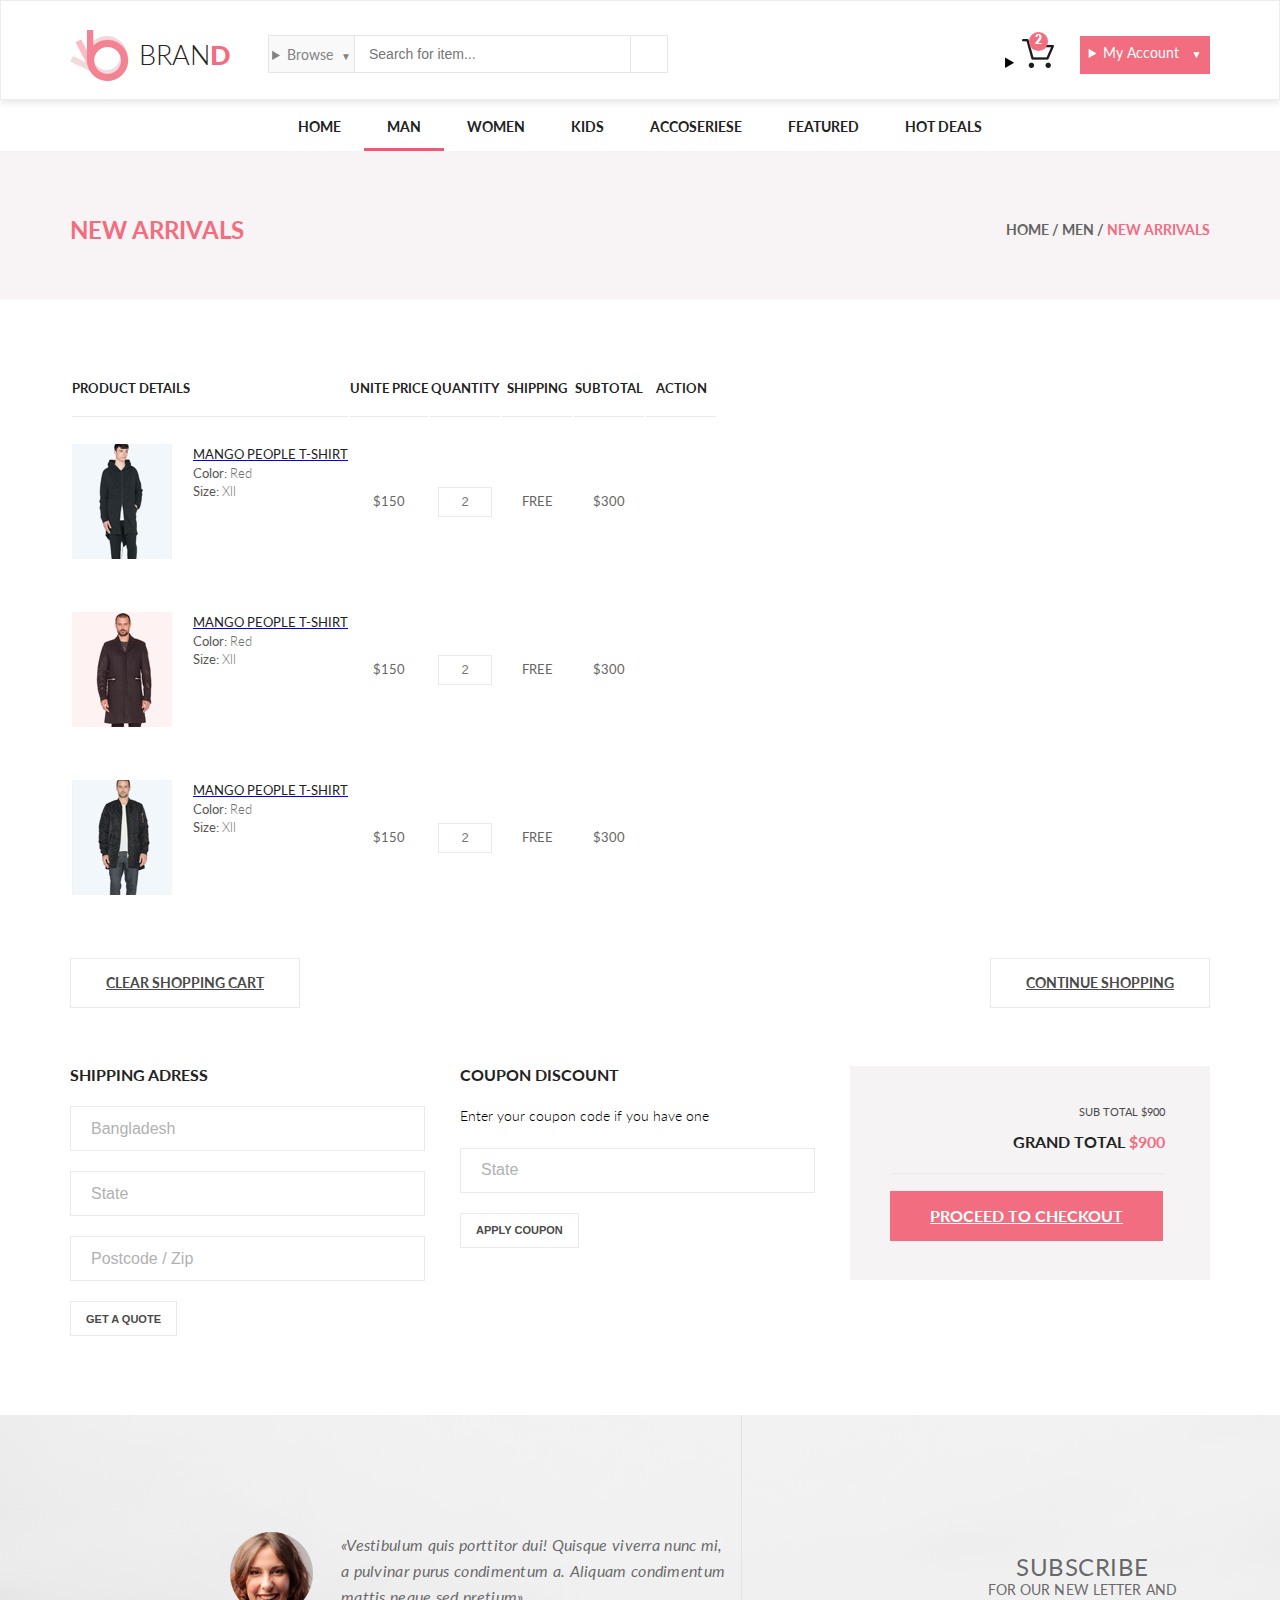
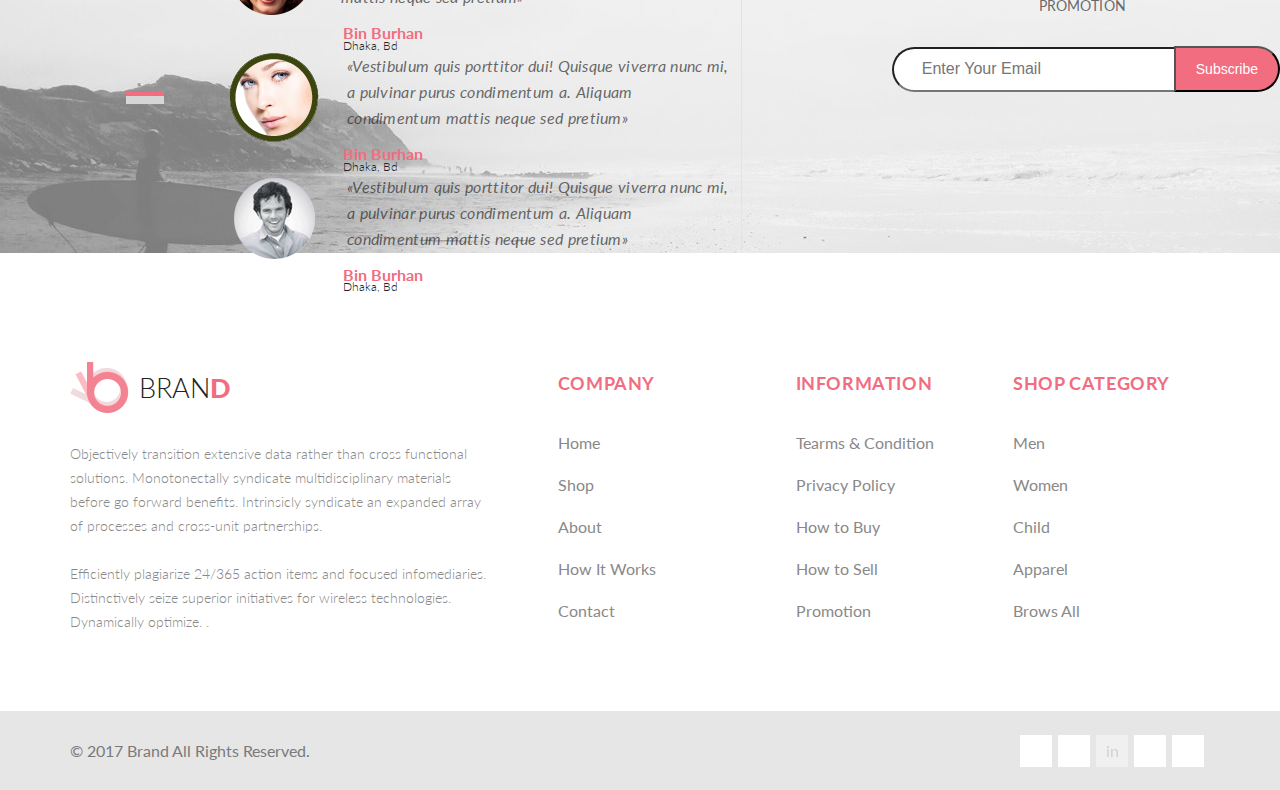
<file: Shopping-cart.html>
<!DOCTYPE html>
<html lang="en">
<head>
    <meta charset="UTF-8">
    <link rel="stylesheet" href="https://stackpath.bootstrapcdn.com/bootstrap/4.1.0/css/bootstrap.min.css"
          integrity="sha384-9gVQ4dYFwwWSjIDZnLEWnxCjeSWFphJiwGPXr1jddIhOegiu1FwO5qRGvFXOdJZ4"
          crossorigin="anonymous">
    <link rel="stylesheet" href="jquery/themes/smoothness/jquery-ui.min.css">
    <link rel="stylesheet" href="jquery/themes/smoothness/theme.css">
    <link rel="stylesheet" href="css/style1.css">
    <link rel="stylesheet" href="https://use.fontawesome.com/releases/v5.0.10/css/all.css"
          integrity="sha384-+d0P83n9kaQMCwj8F4RJB66tzIwOKmrdb46+porD/OvrJ+37WqIM7UoBtwHO6Nlg"
          crossorigin="anonymous">
    <link rel="stylesheet" href="css/normalize.css">
    <script src="https://ajax.googleapis.com/ajax/libs/jquery/3.3.1/jquery.min.js"></script>
    <script src="jquery/jquery-ui.min.js"></script>
    <script src="js/addGoodToCart.js"></script>
    <script src="js/cart.js"></script>
    <script src="js/main.js"></script>
    <title>Shopping cart</title>
</head>
<body>
<div class="container">
    <div class="content">
        <header class="header">
            <div class="header-box box">
                <div class="header-left">
                    <a href="Index.html" class="logo">
                        <img src="img/logo.png" alt="logo">
                        BRAN
                        <span>D</span>
                    </a>
                    <form action="#">
                        <div class="browse">
                            <details>
                                <summary>Browse</summary>
                                <div class="triangle"></div>
                                <div class="browse-all">
                                    <div class="browse-list">
                                        <h4>KIDS</h4>
                                        <ul>
                                            <li><a href="#">All Girls</a></li>
                                            <li><a href="#">All Boys</a></li>
                                            <li><a href="#">Dresses</a></li>
                                            <li><a href="#">Tops</a></li>
                                            <li><a href="#">Bottoms</a></li>
                                            <li><a href="#">Shoes</a></li>
                                            <li><a href="#">Toys</a></li>
                                        </ul>
                                    </div>
                                </div>
                            </details>
                        </div>
                        <input type="text" placeholder="Search for item...">
                        <button type="submit" class="loop">
                            <i class="fas fa-search"></i>
                        </button>
                    </form>
                </div>
                <div class="header-right">
                    <div class="cart-products-block">
                        <details>
                            <summary class="cart">
                                <img src="img/cart.png" alt="cart">
                            </summary>
                            <div class="cart-products-list">
                                <div class="cart-products-add"></div>
                                <div class="cart-price"></div>
                                <a href="Checkout.html" class="cart-check">
                                    <span>Checkout</span>
                                </a>
                                <a href="Shopping-cart.html" class="go-to-cart">
                                    <span>Go to cart</span>
                                </a>
                            </div>
                        </details>
                        <div class="cart-products">
                            <span>2</span>
                        </div>
                    </div>
                    <div class="acc">
                        <details>
                            <summary>
                                My Account
                            </summary>
                            <ul>
                                <li><a href="#">User</a></li>
                                <li><a href="#">Log Out</a></li>
                            </ul>
                        </details>
                    </div>
                </div>
            </div>
        </header>

        <nav>
            <div class="box">
                <ul class="menu">
                    <li><a href="Index.html">Home</a></li>
                    <li><a href="Product.html" class="active-menu">Man</a></li>
                    <li class="mega-active">
                        <a href="Product.html">Women</a>
                        <div class="mega-triangle"></div>
                        <div class="megamenu">
                            <div class="mega-list">
                                <h4>Men</h4>
                                <ul class="mega-list-part">
                                    <li><a href="#">Dresses</a></li>
                                    <li><a href="#">Tops</a></li>
                                    <li><a href="#">Sweaters/Knits</a></li>
                                    <li><a href="#">Jackets/Coats</a></li>
                                    <li><a href="#">Blazers</a></li>
                                    <li><a href="#">Denim</a></li>
                                    <li><a href="#">Leggings/Pants</a></li>
                                    <li><a href="#">Skirts/Shorts</a></li>
                                    <li><a href="#">Accessories</a></li>
                                </ul>
                            </div>
                            <div class="mega-list">
                                <h4>Women</h4>
                                <ul class="mega-list-part">
                                    <li><a href="#">Tees/Tank tops</a></li>
                                    <li><a href="#">Shirts/Polos</a></li>
                                    <li><a href="#">Sweaters</a></li>
                                    <li><a href="#">Jackets/Coats</a></li>
                                </ul>
                                <h4>Women</h4>
                                <ul class="mega-list-part">
                                    <li><a href="#">Tees/Tank tops</a></li>
                                    <li><a href="#">Shirts/Polos</a></li>
                                    <li><a href="#">Sweaters</a></li>
                                </ul>
                            </div>
                            <div class="mega-list">
                                <h4>women</h4>
                                <ul class="mega-list-part">
                                    <li><a href="#">Tees/Tank tops</a></li>
                                    <li><a href="#">Shirts/Polos</a></li>
                                    <li><a href="#">Sweaters</a></li>
                                    <li><a href="#">Jackets/Coats</a></li>
                                </ul>
                                <a href="#" class="mega-list-img">
                                    <img src="img/mega.png" alt="mega-sale">
                                    <span>super sale!</span>
                                </a>
                            </div>
                        </div>
                    </li>
                    <li><a href="Product.html">Kids</a></li>
                    <li><a href="Product.html">Accoseriese</a></li>
                    <li><a href="Product.html">Featured</a></li>
                    <li><a href="Product.html">Hot Deals</a></li>
                </ul>
            </div>
        </nav>

        <div class="product-top">
            <div class="box">
                <h2>New Arrivals </h2>
                <nav>
                    <h4>
                        <a href="Index.html">Home</a>
                        / <a href="Product.html">Men</a> /
                        <span>New Arrivals</span>
                    </h4>
                </nav>
            </div>
        </div>

        <div class="cart-table box">
            <table class="table cart-table-list">
                <thead>
                <tr>
                    <th scope="col">Product Details</th>
                    <th scope="col">unite Price</th>
                    <th scope="col">Quantity</th>
                    <th scope="col">shipping</th>
                    <th scope="col">Subtotal</th>
                    <th scope="col">ACTION</th>
                </tr>
                </thead>
                <tbody>
                <tr>
                    <th>
                        <a href="#"><img src="img/cart-model-list-1.png" alt="model"></a>
                        <a href="#"><span class="cart-table__name">Mango People T-shirt</span></a> <br>
                        <span class="color-size-table">Color: <span class="type-table-size-color">Red</span>
							<br>Size: <span class="type-table-size-color">Xll</span></span>
                    </th>
                    <td>$150</td>
                    <td>
                        <form>
                            <input type="number" placeholder="2">
                        </form>
                    </td>
                    <td>FREE</td>
                    <td>$300</td>
                    <td>
                        <div class="cart-del-table">
                            <a href="#"><i class="fas fa-times-circle"></i></a>
                        </div>
                    </td>
                </tr>
                <tr>
                    <th>
                        <a href="#"><img src="img/cart-model-list-2.png" alt="model"></a>
                        <a href="#"><span class="cart-table__name">Mango People T-shirt</span></a> <br>
                        <span class="color-size-table">Color: <span class="type-table-size-color">Red</span>
							<br>Size: <span class="type-table-size-color">Xll</span></span>
                    </th>
                    <td>$150</td>
                    <td>
                        <form>
                            <input type="number" placeholder="2">
                        </form>
                    </td>
                    <td>FREE</td>
                    <td>$300</td>
                    <td>
                        <div class="cart-del-table">
                            <a href="#"><i class="fas fa-times-circle"></i></a>
                        </div>
                    </td>
                </tr>
                <tr>
                    <th>
                        <a href="#"><img src="img/cart-model-list-3.png" alt="model"></a>
                        <a href="#"><span class="cart-table__name">Mango People T-shirt</span></a> <br>
                        <span class="color-size-table">Color: <span class="type-table-size-color">Red</span>
							<br>Size: <span class="type-table-size-color">Xll</span></span>
                    </th>
                    <td>$150</td>
                    <td>
                        <form>
                            <input type="number" placeholder="2">
                        </form>
                    </td>
                    <td>FREE</td>
                    <td>$300</td>
                    <td>
                        <div class="cart-del-table">
                            <a href="#"><i class="fas fa-times-circle"></i></a>
                        </div>
                    </td>
                </tr>
                </tbody>
            </table>
        </div>

        <div class="under-cart-buttons box">
            <a href="#" class="under-cart-button">
                CLEAR SHOPPING CART
            </a>
            <a href="#" class="under-cart-button">
                CONTINUE SHOPPING
            </a>
        </div>

        <div class="sp-shipping box">
            <div class="sp-shipping-address">
                <h4>Shipping Adress</h4>
                <form class="sc-shipping-country">
                    <input id="shipping-sity" list="sity-list" class="shipping-input" placeholder="Bangladesh" required="">
                    <datalist id="sity-list">
                        <option value="Moscow"></option>
                        <option value="Tula"></option>
                        <option value="Samara"></option>
                        <option value="Tver"></option>
                        <option value="Krasnodar"></option>
                    </datalist>
                    <span><i class="fas fa-caret-down"></i></span>
                    <input type="text" class="shipping-input" placeholder="State" required="">
                    <input type="number" class="shipping-input" placeholder="Postcode / Zip" required="">
                    <input type="submit" value="get a quote" class="get-a-quote">
                </form>
            </div>
            <div class="sp-shipping-coupon">
                <h4>coupon discount</h4>
                <span>Enter your coupon code if&nbsp;you have one</span>
                <form action="#">
                    <input type="text" class="shipping-input input-coupon" placeholder="State" required="">
                    <input type="submit" class="get-a-quote" value="Apply coupon">
                </form>
            </div>
            <div class="sp-shipping-check">
                <div class="sp-shipping-check-top">
                    <span>Sub total $900</span>
                    <h4>GRAND TOTAL <span>$900</span></h4>
                </div>
                <a href="Checkout.html" class="sp-shipping-check-bot">proceed to&nbsp;checkout</a>
            </div>
        </div>

    </div>

    <footer class="footer">
        <div class="subscribe">
            <div class="subscribe-op">
                <div class="box subscribe-box">
                    <div class="box-left">
                        <div id="footer-carousel" class="carousel slide" data-ride="carousel">
                            <ol class="carousel-indicators">
                                <li data-target="#footer-carousel" data-slide-to="0"
                                    class="slide-boo active">
                                </li>
                                <li data-target="#footer-carousel" data-slide-to="1"
                                    class="slide-boo">
                                </li>
                                <li data-target="#footer-carousel" data-slide-to="2"
                                    class="slide-boo">
                                </li>
                            </ol>
                            <div class="carousel-inner">
                                <div class="carousel-item active">
                                    <img src="img/face.png" alt="face">
                                    <p>«Vestibulum quis porttitor dui! Quisque viverra nunc&nbsp;mi,
                                        a&nbsp;pulvinar purus condimentum&nbsp;a. Aliquam condimentum mattis neque sed
                                        pretium»</p>
                                    <h5>Bin Burhan</h5>
                                    <span>Dhaka, Bd</span>
                                </div>
                                <div class="carousel-item">
                                    <img src="img/face2.png" alt="face">
                                    <p>«Vestibulum quis porttitor dui! Quisque viverra nunc&nbsp;mi,
                                        a&nbsp;pulvinar purus condimentum&nbsp;a. Aliquam condimentum mattis neque sed
                                        pretium»</p>
                                    <h5>Bin Burhan</h5>
                                    <span>Dhaka, Bd</span>
                                </div>
                                <div class="carousel-item">
                                    <img src="img/face3.png" alt="face">
                                    <p>«Vestibulum quis porttitor dui! Quisque viverra nunc&nbsp;mi,
                                        a&nbsp;pulvinar purus condimentum&nbsp;a. Aliquam condimentum mattis neque sed
                                        pretium»</p>
                                    <h5>Bin Burhan</h5>
                                    <span>Dhaka, Bd</span>
                                </div>
                            </div>
                        </div>
                    </div>
                    <div class="box-right">
                        <div class="text">
							<span class="sub-text">Subscribe
								<span class="sub-text2">FOR OUR NEW LETTER AND PROMOTION</span>
                            </span>
                        </div>
                        <form action="#" class="sub-form">
                            <input type="email" placeholder="Enter Your Email" class="sub-search" required>
                            <button type="submit" class="sub-submit">Subscribe
                            </button>
                        </form>
                    </div>
                </div>
            </div>
        </div>
        <div class="footer-menu">
            <div class="footer-menu-top box">
                <div class="footer-menu-left">
                    <a href="Index.html" class="logo"><img src="img/logo.png" alt="logo">BRAN<span>D</span></a>
                    <p>Objectively transition extensive data rather than cross functional solutions. Monotonectally
                        syndicate multidisciplinary materials before go&nbsp;forward benefits. Intrinsicly syndicate an
                        expanded array of&nbsp;processes and cross-unit partnerships. <br><br>
                        Efficiently plagiarize 24/365 action items and focused infomediaries.
                        Distinctively seize superior initiatives for wireless technologies. Dynamically optimize.
                        .</p>
                </div>
                <nav>
                    <div class="navigation">
                        <ul class="footer-nav footer-nav-1">
                            <li class="f_nav_head">COMPANY</li>
                            <li><a href="Index.html">Home</a></li>
                            <li><a href="#">Shop</a></li>
                            <li><a href="#">About</a></li>
                            <li><a href="#">How It&nbsp;Works</a></li>
                            <li><a href="#">Contact</a></li>
                        </ul>
                        <ul class="footer-nav footer-nav-2">
                            <li class="f_nav_head">INFORMATION</li>
                            <li><a href="#">Tearms &amp;&nbsp;Condition</a></li>
                            <li><a href="#">Privacy Policy</a></li>
                            <li><a href="#">How to&nbsp;Buy</a></li>
                            <li><a href="#">How to&nbsp;Sell</a></li>
                            <li><a href="#">Promotion</a></li>
                        </ul>
                        <ul class="footer-nav">
                            <li class="f_nav_head">SHOP CATEGORY</li>
                            <li><a href="Product.html">Men</a></li>
                            <li><a href="#">Women</a></li>
                            <li><a href="#">Child</a></li>
                            <li><a href="#">Apparel</a></li>
                            <li><a href="#">Brows All</a></li>
                        </ul>
                    </div>
                </nav>
            </div>
            <div class="footer-menu-bot">
                <div class="box">
                    <p>©&nbsp;2017 Brand All Rights Reserved.</p>
                    <div class="social">
                        <a href="#" class="icon"><i class="fab fa-facebook-f"></i></a>
                        <a href="#" class="icon"><i class="fab fa-twitter"></i></a>
                        <div class="icon icon-unactive">in</div>
                        <a href="#" class="icon"><i class="fab fa-pinterest-p"></i></a>
                        <a href="#" class="icon"><i class="fab fa-google-plus-g"></i></a>
                    </div>
                </div>
            </div>
        </div>
    </footer>

</div>

<script src="https://cdnjs.cloudflare.com/ajax/libs/popper.js/1.14.0/umd/popper.min.js"
        integrity="sha384-cs/chFZiN24E4KMATLdqdvsezGxaGsi4hLGOzlXwp5UZB1LY//20VyM2taTB4QvJ"
        crossorigin="anonymous"></script>
<script src="https://stackpath.bootstrapcdn.com/bootstrap/4.1.0/js/bootstrap.min.js"
        integrity="sha384-uefMccjFJAIv6A+rW+L4AHf99KvxDjWSu1z9VI8SKNVmz4sk7buKt/6v9KI65qnm"
        crossorigin="anonymous"></script>
</body>
</html>
</file>
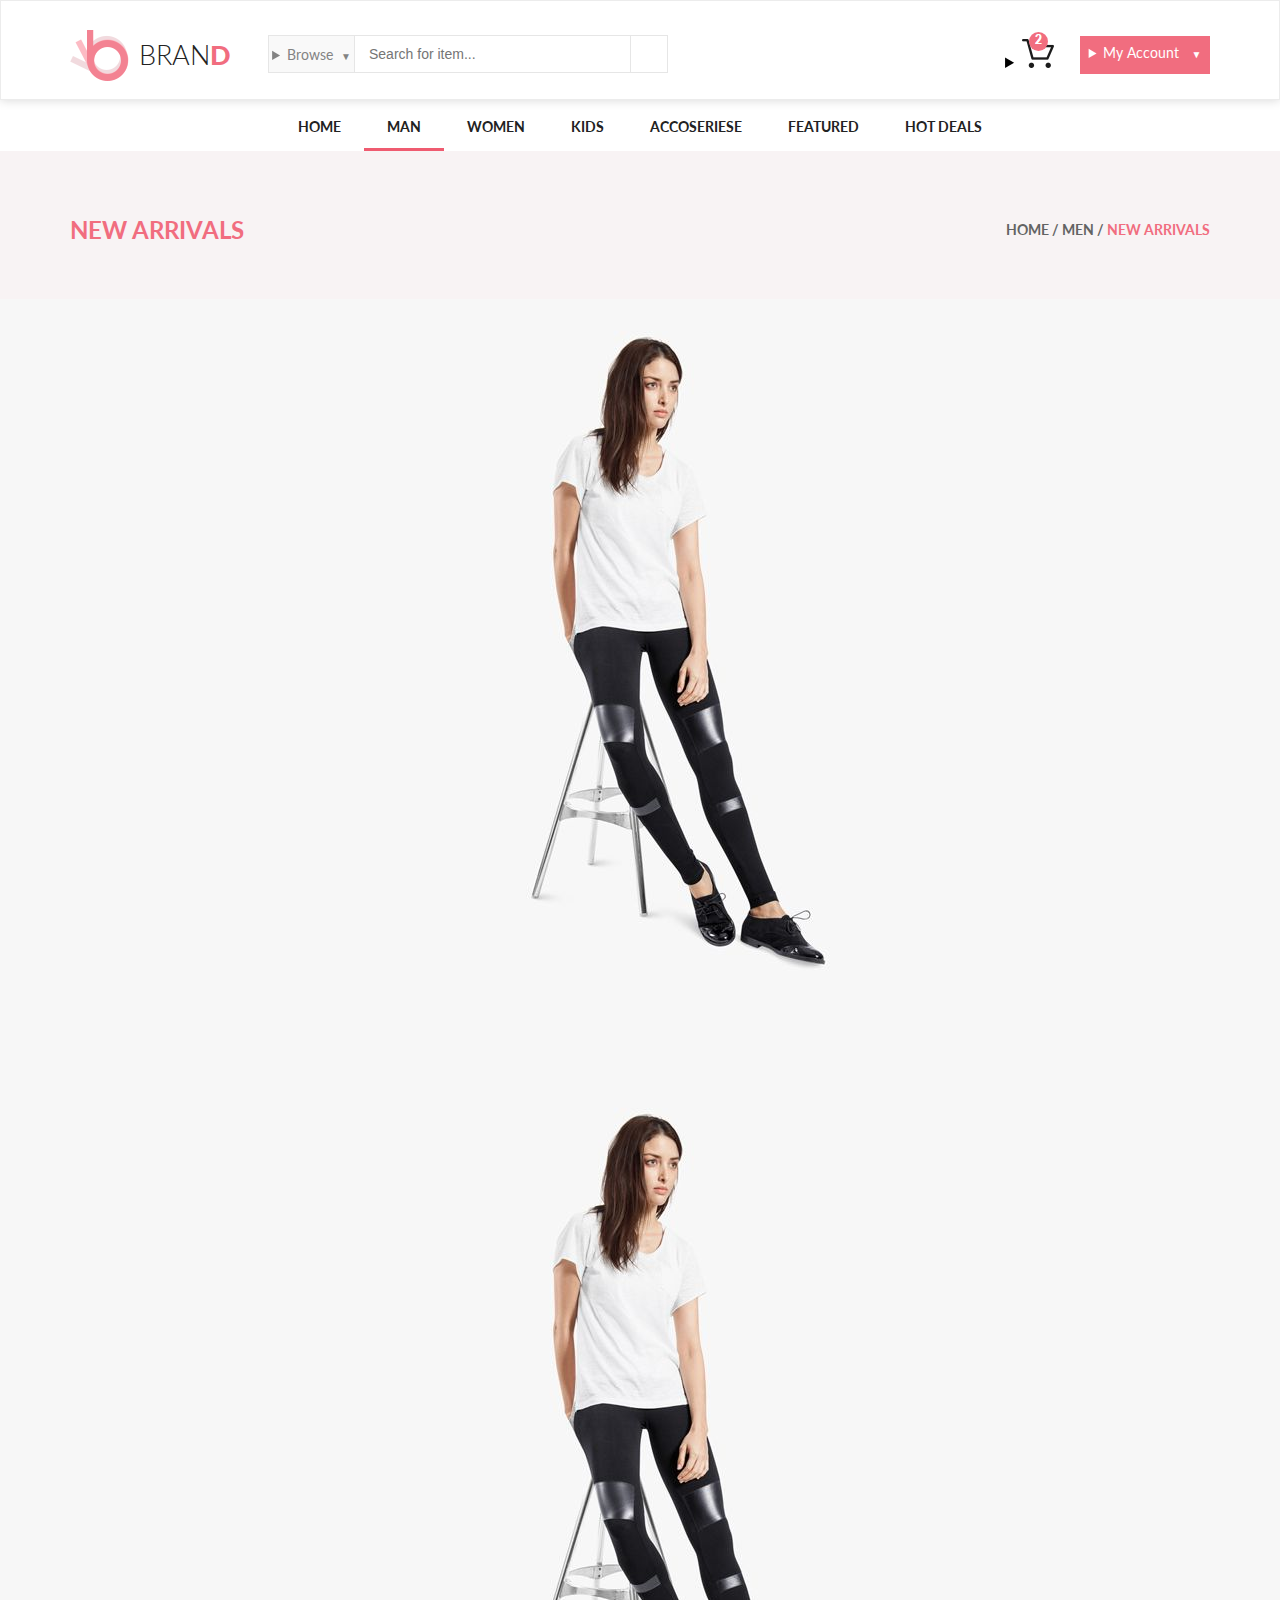
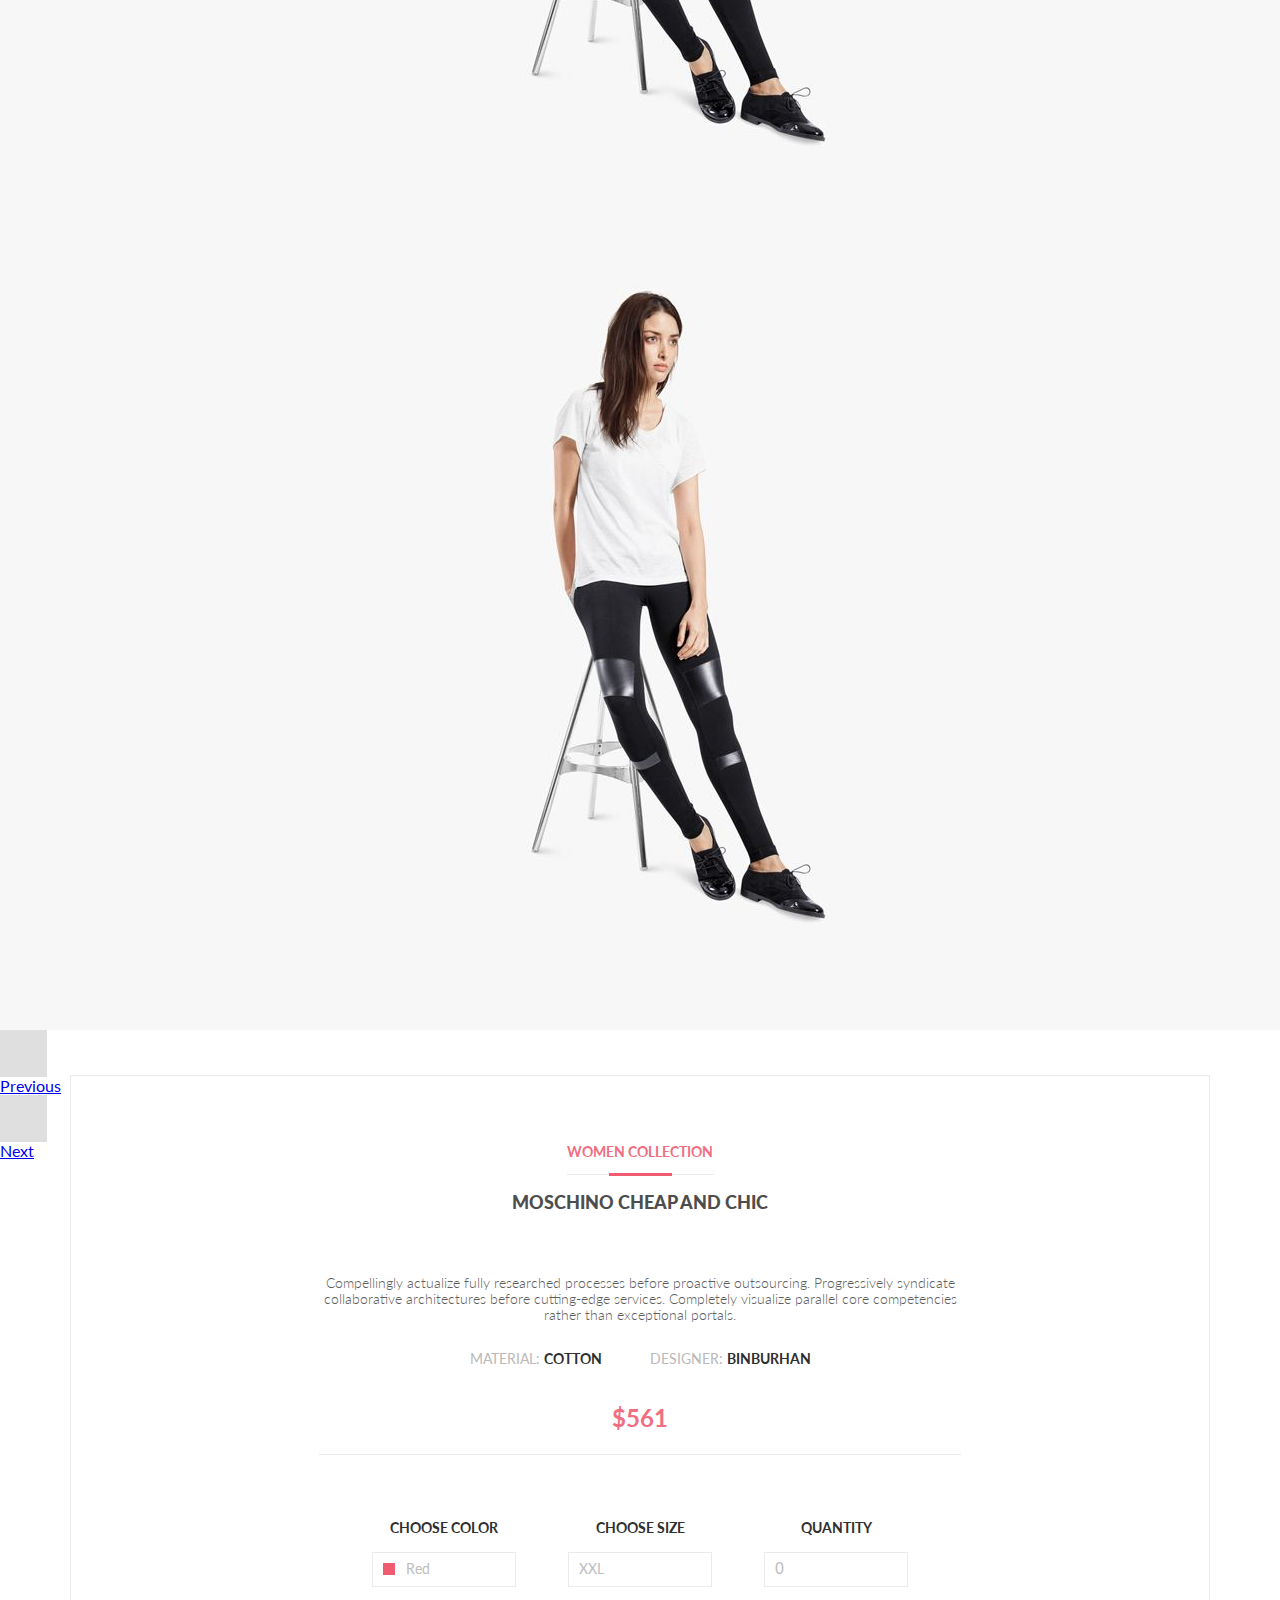
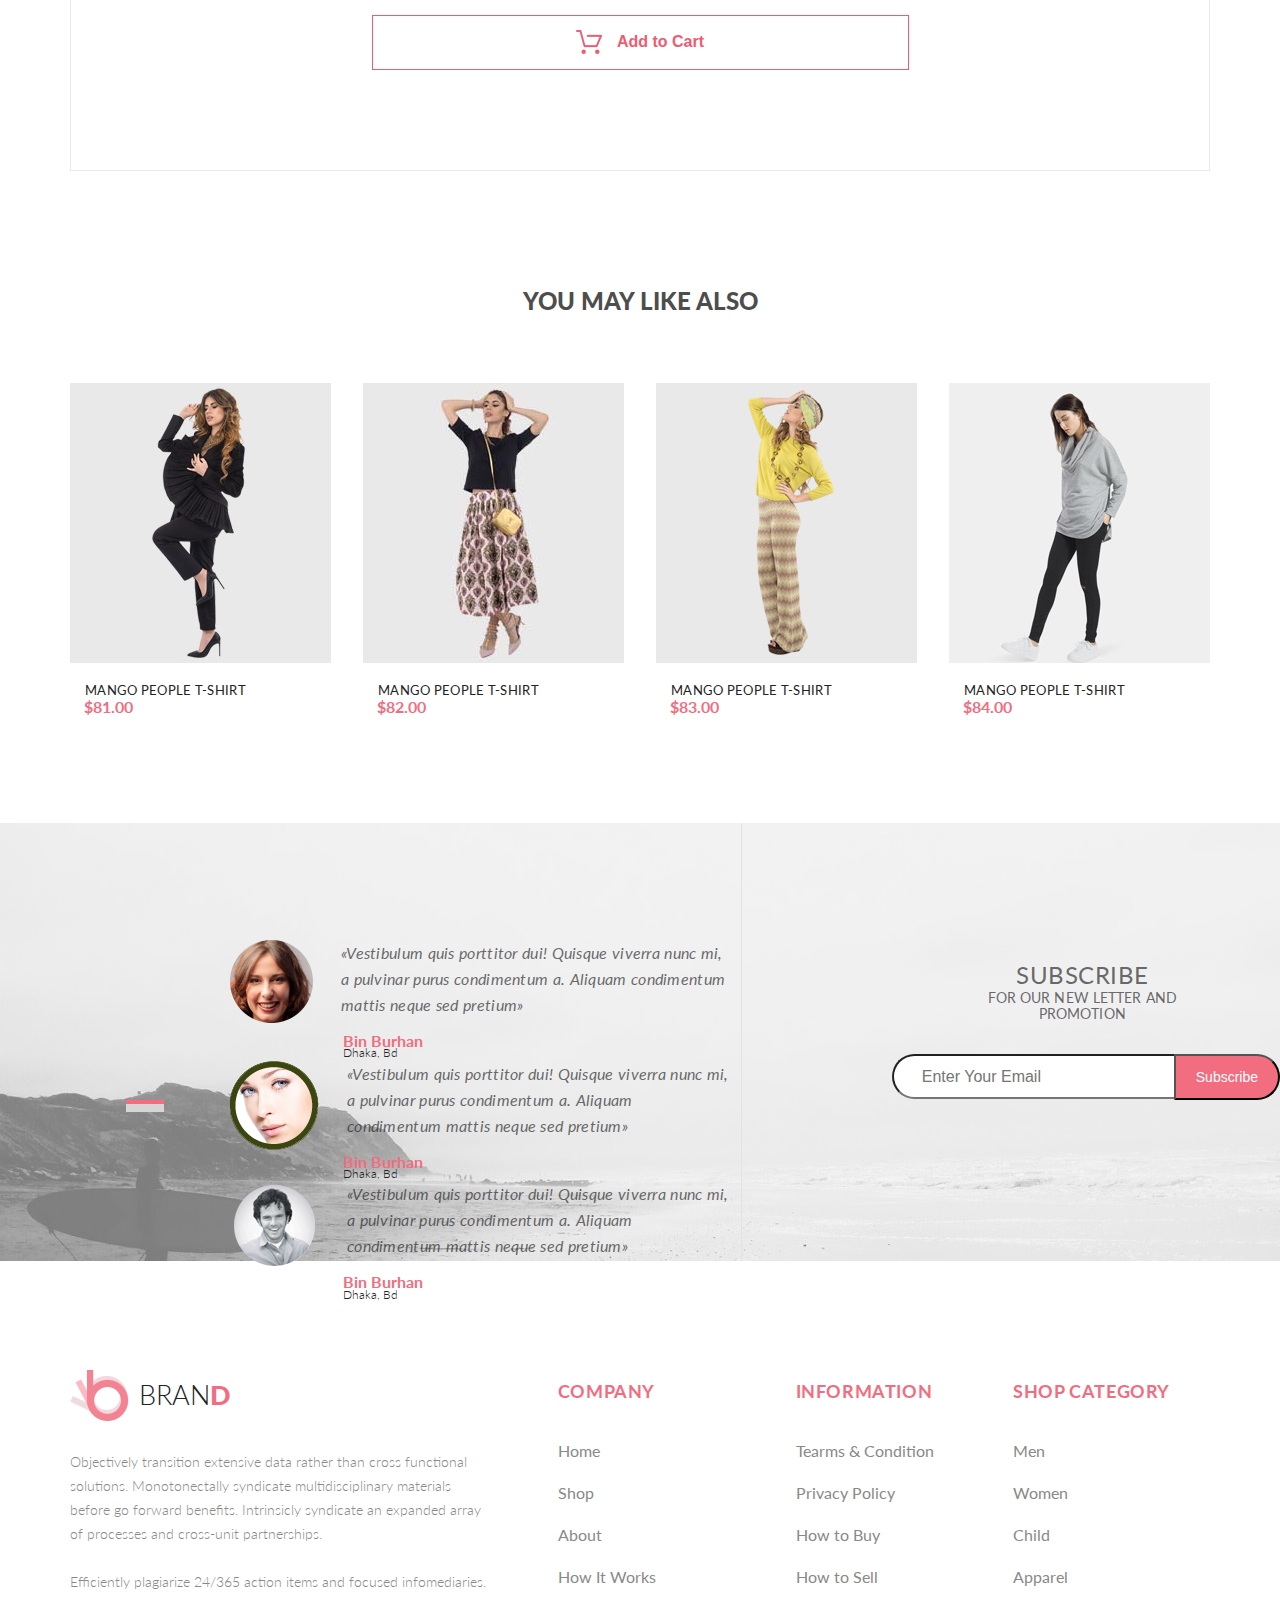
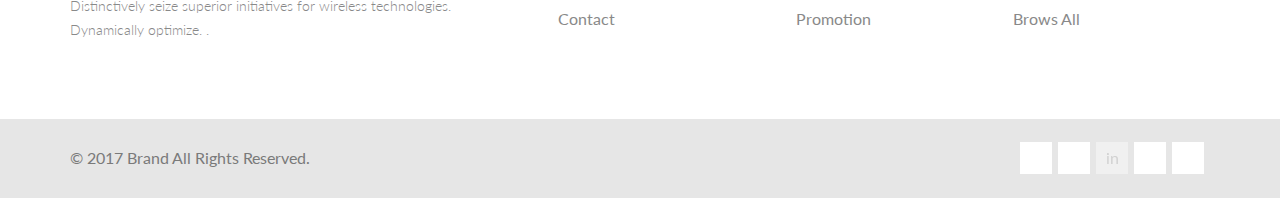
<file: Single-page.html>
<!DOCTYPE html>
<html lang="en">
<head>
    <meta charset="UTF-8">
    <link rel="stylesheet" href="https://stackpath.bootstrapcdn.com/bootstrap/4.1.0/css/bootstrap.min.css"
          integrity="sha384-9gVQ4dYFwwWSjIDZnLEWnxCjeSWFphJiwGPXr1jddIhOegiu1FwO5qRGvFXOdJZ4"
          crossorigin="anonymous">
    <link rel="stylesheet" href="css/style1.css">
    <link rel="stylesheet" href="css/normalize.css">
    <link rel="stylesheet" href="https://use.fontawesome.com/releases/v5.0.10/css/all.css"
          integrity="sha384-+d0P83n9kaQMCwj8F4RJB66tzIwOKmrdb46+porD/OvrJ+37WqIM7UoBtwHO6Nlg"
          crossorigin="anonymous">
    <script src="https://ajax.googleapis.com/ajax/libs/jquery/3.3.1/jquery.min.js"></script>
    <script src="jquery/jquery-ui.min.js"></script>
    <script src="js/addGoodToCart.js"></script>
    <script src="js/rangeSlider.js"></script>
    <script src="js/cart.js"></script>
    <script src="js/main.js"></script>
    <title>Single Page</title>
</head>
<body>
<div class="container">
    <div class="content">
        <header class="header">
            <div class="header-box box">
                <div class="header-left">
                    <a href="Index.html" class="logo">
                        <img src="img/logo.png" alt="logo">
                        BRAN
                        <span>D</span>
                    </a>
                    <form action="#">
                        <div class="browse">
                            <details>
                                <summary>Browse</summary>
                                <div class="triangle"></div>
                                <div class="browse-all">
                                    <div class="browse-list">
                                        <h4>KIDS</h4>
                                        <ul>
                                            <li><a href="#">All Girls</a></li>
                                            <li><a href="#">All Boys</a></li>
                                            <li><a href="#">Dresses</a></li>
                                            <li><a href="#">Tops</a></li>
                                            <li><a href="#">Bottoms</a></li>
                                            <li><a href="#">Shoes</a></li>
                                            <li><a href="#">Toys</a></li>
                                        </ul>
                                    </div>
                                </div>
                            </details>
                        </div>
                        <input type="text" placeholder="Search for item...">
                        <button type="submit" class="loop">
                            <i class="fas fa-search"></i>
                        </button>
                    </form>
                </div>
                <div class="header-right">
                    <div class="cart-products-block">
                        <details>
                            <summary class="cart">
                                <img src="img/cart.png" alt="cart">
                            </summary>
                            <div class="cart-products-list">
                                <div class="cart-products-add"></div>
                                <div class="cart-price"></div>
                                <a href="Checkout.html" class="cart-check">
                                    <span>Checkout</span>
                                </a>
                                <a href="Shopping-cart.html" class="go-to-cart">
                                    <span>Go to cart</span>
                                </a>
                            </div>
                        </details>
                        <div class="cart-products">
                            <span>2</span>
                        </div>
                    </div>
                    <div class="acc">
                        <details>
                            <summary>
                                My Account
                            </summary>
                            <ul>
                                <li><a href="#">User</a></li>
                                <li><a href="#">Log Out</a></li>
                            </ul>
                        </details>
                    </div>
                </div>
            </div>
        </header>
        <!--конец header-->

        <nav>
            <div class="box">
                <ul class="menu">
                    <li><a href="Index.html">Home</a></li>
                    <li><a href="Product.html"  class="active-menu">Man</a></li>
                    <li class="mega-active">
                        <a href="Product.html">Women</a>
                        <div class="mega-triangle"></div>
                        <div class="megamenu">
                            <div class="mega-list">
                                <h4>Men</h4>
                                <ul class="mega-list-part">
                                    <li><a href="#">Dresses</a></li>
                                    <li><a href="#">Tops</a></li>
                                    <li><a href="#">Sweaters/Knits</a></li>
                                    <li><a href="#">Jackets/Coats</a></li>
                                    <li><a href="#">Blazers</a></li>
                                    <li><a href="#">Denim</a></li>
                                    <li><a href="#">Leggings/Pants</a></li>
                                    <li><a href="#">Skirts/Shorts</a></li>
                                    <li><a href="#">Accessories</a></li>
                                </ul>
                            </div>
                            <div class="mega-list">
                                <h4>Women</h4>
                                <ul class="mega-list-part">
                                    <li><a href="#">Tees/Tank tops</a></li>
                                    <li><a href="#">Shirts/Polos</a></li>
                                    <li><a href="#">Sweaters</a></li>
                                    <li><a href="#">Jackets/Coats</a></li>
                                </ul>
                                <h4>Women</h4>
                                <ul class="mega-list-part">
                                    <li><a href="#">Tees/Tank tops</a></li>
                                    <li><a href="#">Shirts/Polos</a></li>
                                    <li><a href="#">Sweaters</a></li>
                                </ul>
                            </div>
                            <div class="mega-list">
                                <h4>women</h4>
                                <ul class="mega-list-part">
                                    <li><a href="#">Tees/Tank tops</a></li>
                                    <li><a href="#">Shirts/Polos</a></li>
                                    <li><a href="#">Sweaters</a></li>
                                    <li><a href="#">Jackets/Coats</a></li>
                                </ul>
                                <a href="#" class="mega-list-img">
                                    <img src="img/mega.png" alt="mega-sale">
                                    <span>super sale!</span>
                                </a>
                            </div>
                        </div>
                    </li>
                    <li><a href="Product.html">Kids</a></li>
                    <li><a href="Product.html">Accoseriese</a></li>
                    <li><a href="Product.html">Featured</a></li>
                    <li><a href="Product.html">Hot Deals</a></li>
                </ul>
            </div>
        </nav>
        <!--конец nav-->

        <div class="product-top">
            <div class="box">
                <h2>New Arrivals </h2>
                <nav>
                    <h4>
                        <a href="Index.html">Home</a>
                        / <a href="Product.html">Men</a> /
                        <span>New Arrivals</span>
                    </h4>
                </nav>
            </div>
        </div>
        <!--конец div.product-top-->

        <div id="single-page-carousel" class="carousel slide" data-ride="false"
             data-interval="false">
            <div class="carousel-inner">
                <div class="carousel-item active">
                    <div class="img-box w-100">
                        <img class="d-block" src="img/sp_slideer.jpg" alt="First slide">
                    </div>
                </div>
                <div class="carousel-item">
                    <div class="img-box w-100">
                        <img class="d-block" src="img/sp_slideer.jpg" alt="Second slide">
                    </div>
                </div>
                <div class="carousel-item">
                    <div class="img-box w-100">
                        <img class="d-block" src="img/sp_slideer.jpg" alt="Third slide">
                    </div>
                </div>
            </div>
            <a class="carousel-control-prev" href="#single-page-carousel" role="button" data-slide="prev">
                <div class="sp-carousel-button">
                    <span><i class="fas fa-angle-left"></i></span>
                </div>
                <span class="sr-only">Previous</span>
            </a>
            <a class="carousel-control-next" href="#single-page-carousel" role="button" data-slide="next">
                <div class="sp-carousel-button">
                    <span><i class="fas fa-angle-right"></i></span>
                </div>
                <span class="sr-only">Next</span>
            </a>
        </div>
        <!--конец carousel slide-->

        <div class="sp-product-info box">
            <div class="sp-product-info-box" data-price="561" data-id="10" data-img="img/sp_slideer.jpg">
                <div class="sp-product-info-top">
                    <h5>WOMEN COLLECTION</h5>
                    <div class="sp-info-line">
                        <div class="sp-info-line2"></div>
                    </div>
                    <h4>Moschino Cheap And Chic</h4>
                    <span class="sp-info-text">Compellingly actualize fully researched processes before proactive
										 outsourcing.
							 Progressively syndicate collaborative architectures before cutting-edge services.
							 Completely visualize parallel core competencies rather than exceptional portals.</span>
                    <span class="sp-info-m-and-d">
							<span class="sp-info-material">MATERIAL:
								<span class="sp-info-type">COTTON</span></span>
							<span>DESIGNER: <span class="sp-info-type">BINBURHAN</span></span>
						</span>
                    <span class="sp-info-price">$561</span>
                </div>
                <div class="sp-product-info-mid">
                    <div class="sp-product-info-mid-left">
                        <span>CHOOSE COLOR</span>
                        <div class="info-box-mid">
                            <div class="sp-square"></div>
                            <span class="info-box-mid-type">Red</span>
                            <span><i class="fas fa-angle-down"></i></span>
                            <div class="sp-hidden-box">
                                <ul>
                                    <li><a href="#">
                                        <div class="sp-square2-1 sp-square2"></div>
                                        <span class="hidden-item">Purple</span>
                                    </a></li>
                                    <li><a href="#">
                                        <div class="sp-square2-2 sp-square2"></div>
                                        <span class="hidden-item">Green</span>
                                    </a></li>
                                    <li><a href="#">
                                        <div class="sp-square2-3 sp-square2"></div>
                                        <span class="hidden-item">Black</span>
                                    </a></li>
                                    <li><a href="#">
                                        <div class="sp-square2-4 sp-square2"></div>
                                        <span class="hidden-item">Blue</span>
                                    </a></li>
                                </ul>
                            </div>
                        </div>
                    </div>
                    <div class="sp-product-info-mid-middle">
                        <span>CHOOSE SIZE</span>
                        <div class="info-box-mid">
                            <span class="info-box-mid-type-1">XXL</span>
                            <span><i class="fas fa-angle-down"></i></span>
                            <div class="sp-hidden-size">
                                <ul>
                                    <li><a href="#">
                                        <span class="hidden-item">XXXL</span>
                                    </a></li>
                                    <li><a href="#">
                                        <span class="hidden-item">XL</span>
                                    </a></li>
                                    <li><a href="#">
                                        <span class="hidden-item">L</span>
                                    </a></li>
                                    <li><a href="#">
                                        <span class="hidden-item">M</span>
                                    </a></li>
                                    <li><a href="#">
                                        <span class="hidden-item">S</span>
                                    </a></li>
                                </ul>
                            </div>
                        </div>
                    </div>
                    <div class="sp-product-info-mid-right">
                        <span>QUANTITY</span>
                        <form>
                            <input type="number" class="info-box-mid-i" placeholder="0">
                        </form>
                    </div>
                </div>
                <button class="sp-cart-button">
                    <img src="img/sb-cart.png" alt="cart">
                    <span>Add to&nbsp;Cart</span>
                </button>
            </div>
        </div>
        <!--конец sp-product-info box-->

        <div class="you-may-like-also box">
            <div class="you-may-top">
                <h5>you may like also</h5>
            </div>
            <div class="you-may-bot">
                <div class="model" data-id="31" data-price="81">
                    <a href="Single-page.html" class="model-box">
                        <img src="img/layer-44.jpg" alt="model">
                        <h5>Mango People T-shirt</h5>
                        <p>$81.00</p>
                    </a>
                    <div class="model-add">
                        <button class="push">
                            <img src="img/cart2.png" alt="cart">
                            <span>Add to&nbsp;Cart</span>
                        </button>
                    </div>
                </div>
                <div class="model" data-id="32" data-price="82">
                    <a href="Single-page.html" class="model-box">
                        <img src="img/layer-45.jpg" alt="model">
                        <h5>Mango People T-shirt</h5>
                        <p>$82.00</p>
                    </a>
                    <div class="model-add">
                        <button class="push">
                            <img src="img/cart2.png" alt="cart">
                            <span>Add to&nbsp;Cart</span>
                        </button>
                    </div>
                </div>
                <div class="model" data-id="33" data-price="83">
                    <a href="Single-page.html" class="model-box">
                        <img src="img/layer-46.jpg" alt="model">
                        <h5>Mango People T-shirt</h5>
                        <p>$83.00</p>
                    </a>
                    <div class="model-add">
                        <button class="push">
                            <img src="img/cart2.png" alt="cart">
                            <span>Add to&nbsp;Cart</span>
                        </button>
                    </div>
                </div>
                <div class="model" data-id="34" data-price="84">
                    <a href="Single-page.html" class="model-box">
                        <img src="img/layer-47.jpg" alt="model">
                        <h5>Mango People T-shirt</h5>
                        <p>$84.00</p>
                    </a>
                    <div class="model-add">
                        <button class="push">
                            <img src="img/cart2.png" alt="cart">
                            <span>Add to&nbsp;Cart</span>
                        </button>
                    </div>
                </div>
            </div>
        </div>
        <!--конец you-may-like-also box-->
    </div>
    <!--конец div.content-->

    <footer class="footer">
        <div class="subscribe">
            <div class="subscribe-op">
                <div class="box subscribe-box">
                    <div class="box-left">
                        <div id="footer-carousel" class="carousel slide" data-ride="carousel">
                            <ol class="carousel-indicators">
                                <li data-target="#footer-carousel" data-slide-to="0"
                                    class="slide-boo active">
                                </li>
                                <li data-target="#footer-carousel" data-slide-to="1"
                                    class="slide-boo">
                                </li>
                                <li data-target="#footer-carousel" data-slide-to="2"
                                    class="slide-boo">
                                </li>
                            </ol>
                            <div class="carousel-inner">
                                <div class="carousel-item active">
                                    <img src="img/face.png" alt="face">
                                    <p>«Vestibulum quis porttitor dui! Quisque viverra nunc&nbsp;mi,
                                        a&nbsp;pulvinar purus condimentum&nbsp;a. Aliquam condimentum mattis neque
                                        sed
                                        pretium»</p>
                                    <h5>Bin Burhan</h5>
                                    <span>Dhaka, Bd</span>
                                </div>
                                <div class="carousel-item">
                                    <img src="img/face2.png" alt="face">
                                    <p>«Vestibulum quis porttitor dui! Quisque viverra nunc&nbsp;mi,
                                        a&nbsp;pulvinar purus condimentum&nbsp;a. Aliquam condimentum mattis neque
                                        sed
                                        pretium»</p>
                                    <h5>Bin Burhan</h5>
                                    <span>Dhaka, Bd</span>
                                </div>
                                <div class="carousel-item">
                                    <img src="img/face3.png" alt="face">
                                    <p>«Vestibulum quis porttitor dui! Quisque viverra nunc&nbsp;mi,
                                        a&nbsp;pulvinar purus condimentum&nbsp;a. Aliquam condimentum mattis neque
                                        sed
                                        pretium»</p>
                                    <h5>Bin Burhan</h5>
                                    <span>Dhaka, Bd</span>
                                </div>
                            </div>
                        </div>
                    </div>
                    <div class="box-right">
                        <div class="text">
							<span class="sub-text">Subscribe
								<span class="sub-text2">FOR OUR NEW LETTER AND PROMOTION</span>
                            </span>
                        </div>
                        <form action="#" class="sub-form">
                            <input type="email" placeholder="Enter Your Email" class="sub-search" required>
                            <button type="submit" class="sub-submit">Subscribe
                            </button>
                        </form>
                    </div>
                </div>
            </div>
        </div>
        <div class="footer-menu">
            <div class="footer-menu-top box">
                <div class="footer-menu-left">
                    <a href="Index.html" class="logo"><img src="img/logo.png" alt="logo">BRAN<span>D</span></a>
                    <p>Objectively transition extensive data rather than cross functional solutions. Monotonectally
                        syndicate multidisciplinary materials before go&nbsp;forward benefits. Intrinsicly syndicate
                        an
                        expanded array of&nbsp;processes and cross-unit partnerships. <br><br>
                        Efficiently plagiarize 24/365 action items and focused infomediaries.
                        Distinctively seize superior initiatives for wireless technologies. Dynamically optimize.
                        .</p>
                </div>
                <nav>
                    <div class="navigation">
                        <ul class="footer-nav footer-nav-1">
                            <li class="f_nav_head">COMPANY</li>
                            <li><a href="Index.html">Home</a></li>
                            <li><a href="#">Shop</a></li>
                            <li><a href="#">About</a></li>
                            <li><a href="#">How It&nbsp;Works</a></li>
                            <li><a href="#">Contact</a></li>
                        </ul>
                        <ul class="footer-nav footer-nav-2">
                            <li class="f_nav_head">INFORMATION</li>
                            <li><a href="#">Tearms &amp;&nbsp;Condition</a></li>
                            <li><a href="#">Privacy Policy</a></li>
                            <li><a href="#">How to&nbsp;Buy</a></li>
                            <li><a href="#">How to&nbsp;Sell</a></li>
                            <li><a href="#">Promotion</a></li>
                        </ul>
                        <ul class="footer-nav">
                            <li class="f_nav_head">SHOP CATEGORY</li>
                            <li><a href="Product.html">Men</a></li>
                            <li><a href="#">Women</a></li>
                            <li><a href="#">Child</a></li>
                            <li><a href="#">Apparel</a></li>
                            <li><a href="#">Brows All</a></li>
                        </ul>
                    </div>
                </nav>
            </div>
            <div class="footer-menu-bot">
                <div class="box">
                    <p>©&nbsp;2017 Brand All Rights Reserved.</p>
                    <div class="social">
                        <a href="#" class="icon"><i class="fab fa-facebook-f"></i></a>
                        <a href="#" class="icon"><i class="fab fa-twitter"></i></a>
                        <div class="icon icon-unactive">in</div>
                        <a href="#" class="icon"><i class="fab fa-pinterest-p"></i></a>
                        <a href="#" class="icon"><i class="fab fa-google-plus-g"></i></a>
                    </div>
                </div>
            </div>
        </div>
    </footer>
    <!--конец footer-->
</div>

<script src="https://cdnjs.cloudflare.com/ajax/libs/popper.js/1.14.0/umd/popper.min.js"
        integrity="sha384-cs/chFZiN24E4KMATLdqdvsezGxaGsi4hLGOzlXwp5UZB1LY//20VyM2taTB4QvJ"
        crossorigin="anonymous"></script>
<script src="https://stackpath.bootstrapcdn.com/bootstrap/4.1.0/js/bootstrap.min.js"
        integrity="sha384-uefMccjFJAIv6A+rW+L4AHf99KvxDjWSu1z9VI8SKNVmz4sk7buKt/6v9KI65qnm"
        crossorigin="anonymous"></script>

</body>
</html>
</file>
<file: css/style1.css>
@charset "UTF-8";
@import url("https://fonts.googleapis.com/css?family=Lato:300,300i,400,400i,700,900|Open+Sans");

.header {
    display: flex;
    border: 1px solid #ececec;
    box-sizing: border-box;
    background-color: #ffffff;
    box-shadow: 0 0 10px 0 rgba(0, 0, 0, 0.17);
    height: 100px;
}

.header-left {
    display: flex;
    align-items: center;
}

.header-left form {
    display: flex;
    align-items: center;
    margin-top: 8px;
}

.header-left input {
    margin-left: -2px;
    margin-right: -2px;
    height: 38px;
    width: 279px;
    box-sizing: border-box;
    padding-left: 15px;
    padding-right: 15px;
    font-size: 14px;
    font-weight: 300;
    line-height: 32px;
    border: 1px solid #e6e6e6;
}

.header-left input:focus {
    outline: none;
}

.header-left button {
    height: 38px;
    box-sizing: border-box;
    cursor: pointer;
    border: 1px solid #e6e6e6;
}

.header-left button:focus {
    outline: none;
}

.header-left .loop {
    width: 38px;
    color: #a4a4a4;
    font-size: 14px;
    font-weight: 400;
    line-height: 32px;
    margin-right: 20px;
    background: #ffffff;
}

.header-left .loop:hover {
    color: #222222;
}

.header-right {
    display: flex;
    align-items: center;
    margin-top: 10px;
}

.header .header-box {
    display: flex;
    height: 100%;
    justify-content: space-between;
    align-items: center;
    flex-wrap: wrap;
}

.logo {
    margin-top: 10px;
    margin-right: 37px;
    color: #222222;
    font-size: 27px;
    font-weight: 300;
    line-height: 32px;
    display: flex;
    align-items: center;
    text-decoration: none;
    transition: filter 0.5s;
}

.logo img {
    margin-right: 10px;
    width: 59px;
}

.logo:hover {
    filter: invert(20%) brightness(20%);
    text-decoration: none;
    color: #222222;
}

.logo span {
    color: #f16d7f;
    font-size: 27px;
    font-weight: 900;
    line-height: 32px;
}

.cart-products-block {
    position: relative;
}

.cart-products-block details summary {
    outline: none;
}

.cart-products-block details summary::-webkit-details-marker {
    display: none;
}

.cart-products-block .cart {
    margin-right: 26px;
    cursor: pointer;
    transition: filter 0.7s;
}

.cart-products-block .cart-products {
    width: 19px;
    height: 19px;
    background: #f16d7f;
    border-radius: 50%;
    position: absolute;
    top: -7px;
    left: 24px;
    text-align: center;
}

.cart-products-block .cart-products span {
    font-size: 12px;
    font-weight: bold;
    color: #ffffff;
    display: inline-block;
    position: absolute;
    top: 1px;
    left: 6px;
}

.cart-products-block .cart-triangle {
    width: 9px;
    height: 9px;
    border-left: 1px solid #e8e8e8;
    border-top: 1px solid #e8e8e8;
    -webkit-transform: rotate(45deg);
    position: absolute;
    background: #ffffff;
    z-index: 1;
    top: 45px;
    left: 13px;
    -moz-transform: rotate(45deg);
    /* Для Firefox */
    -ms-transform: rotate(45deg);
    /* Для IE */
    -o-transform: rotate(45deg);
    /* Для Opera */
    transform: rotate(45deg);
}

.cart-products-block:hover .cart {
    filter: opacity(50%) grayscale(0.7);
}

.cart-products-list {
    border: 1px solid #e6e6e6;
    box-sizing: border-box;
    position: absolute;
    width: 262px;
    padding: 15px;
    background: #ffffff;
    left: -15px;
    top: 50px;
    border-radius: 3px;
    z-index: 2;
}

.cart-products-list .cart-model {
    display: flex;
    justify-content: space-between;
    border-bottom: 1px solid #e8e8e8;
    margin-bottom: 16px;
}

.cart-products-list .cart-model .cart-image-min {
    width: 72px !important;
    height: 85px !important;
}

.cart-products-list .cart-model .cart-text {
    display: flex;
    padding: 5px 10px 0 10px;
    flex-direction: column;
}

.cart-products-list .cart-model .product-box {
    display: flex;
}

.cart-products-list .cart-model .cart-img {
    margin-bottom: 16px;
    border: 1px solid #ffffff;
    transition: all 0.7s;
}

.cart-products-list .cart-model .cart-img:hover {
    box-shadow: 0 0 1px 1px #000;
    transform: scale(1.1);
}

.cart-products-list .cart-model .cart-text a {
    text-decoration: none;
    font-size: 12px;
    font-weight: bold;
    color: #222222;
    text-transform: uppercase;
    margin: 0;
    transition: All 0.5s;
}

.cart-products-list .cart-model .cart-text a:hover {
    text-shadow: 1px 1px 2px #f16d7f;
    transform: scale(1.1);
}

.cart-products-list .cart-model .cart-text p {
    font-size: 12px;
    color: #e4af48;
}

.cart-products-list .cart-model .cart-text span {
    font-size: 12px;
    color: #f16d7f;
}

.cart-products-list .cart-model .cart-text .x-star {
    position: relative;
}

.cart-products-list .cart-model .cart-text .y-star {
    position: absolute;
    left: 0;
}

.cart-products-list .cart-model .cart-del {
    display: flex;
    align-items: center;
    width: 10px;
    color: #c0c0c0;
    font-size: 16px;
}

.cart-products-list .cart-model .cart-del a {
    text-decoration: none;
}

.cart-products-list .cart-model .cart-del a:link, .cart-products-list .cart-model .cart-del a:visited {
    color: #c0c0c0;
}

.cart-products-list .cart-model .cart-del a:hover {
    color: #222222;
}

.cart-products-list .cart-price {
    display: flex;
    justify-content: space-between;
    margin-bottom: 32px;
}

.cart-products-list .cart-price span {
    display: inline-block;
    font-size: 16px;
    font-weight: bold;
    color: #222222;
    text-transform: uppercase;
}

.cart-products-list .cart-check {
    width: 225px;
    height: 50px;
    border: solid 1px #f16d7f;
    display: flex;
    justify-content: center;
    align-items: center;
    text-decoration: none;
    margin-bottom: 11px;
    transition: box-shadow 0.7s;
}

.cart-products-list .cart-check span {
    font-size: 14px;
    color: #f16d7f;
    text-transform: uppercase;
    font-weight: bold;
}

.cart-products-list .cart-check:hover {
    box-shadow: 0 2px 2px 3px #222222;
}

.cart-products-list .cart-check:active {
    background: #f16d7f;
}

.cart-products-list .cart-check:active span {
    color: #ffffff;
}

.cart-products-list .go-to-cart {
    width: 225px;
    height: 50px;
    border: solid 1px #e8e8e8;
    display: flex;
    justify-content: center;
    align-items: center;
    text-decoration: none;
    margin-bottom: 5px;
    transition: box-shadow 0.7s;
}

.cart-products-list .go-to-cart span {
    font-size: 14px;
    color: #4a4a4a;
    text-transform: uppercase;
    font-weight: bold;
}

.cart-products-list .go-to-cart:hover {
    box-shadow: 0 2px 2px 3px #222222;
}

.cart-products-list .go-to-cart:active {
    background: #f16d7f;
}

.cart-products-list .go-to-cart:active span {
    color: #ffffff;
}

.container {
    /* min-height: 100%; */
    /* margin: 0 auto; */
    /* display: flex; */
    flex-direction: column;
    justify-content: center;
    max-width: 1600px;
    padding: 0;
}

.container .content {
    flex: 1;
}

.box {
    margin: 0 auto;
    width: 1140px;
}

.browse {
    width: 87px;
    border: 1px solid #e6e6e6;
    box-sizing: border-box;
    height: 38px;
    color: #222222;
    font-size: 14px;
    font-weight: 300;
    line-height: 32px;
    display: flex;
    justify-content: center;
    position: relative;
    background: #f9f9f9;
    z-index: 2;
}

.browse details summary {
    outline: none;
    color: #838383;
    font-size: 14px;
    font-weight: 400;
    line-height: 32px;
    cursor: pointer;
    text-align: center;
    margin-top: 3px;
}

.browse details summary li:hover {
    color: black;
    text-shadow: 1px 1px 2px #838383;
}

.browse details summary::-webkit-details-marker {
    display: none;
}

.browse details summary:after {
    content: "▼";
    margin-left: 8px;
    color: #838383;
    font-size: 10px;
}

.browse details[open] summary {
    outline: none;
}

.browse details[open] ul li:hover a {
    color: #222222;
    text-shadow: 1px 1px 1px #838383;
}

.browse .triangle {
    width: 9px;
    height: 9px;
    border-left: 1px solid #e8e8e8;
    border-top: 1px solid #e8e8e8;
    -webkit-transform: rotate(45deg);
    position: absolute;
    background: #ffffff;
    z-index: 1;
    top: 30px;
    left: 64px;
    -moz-transform: rotate(45deg);
    /* Для Firefox */
    -ms-transform: rotate(45deg);
    /* Для IE */
    -o-transform: rotate(45deg);
    /* Для Opera */
    transform: rotate(45deg);
}

.browse-all {
    border: 1px solid #e8e8e8;
    border-radius: 3px;
    display: flex;
    flex-direction: column;
    padding: 15px;
    background-color: #ffffff;
    filter: opacity(100%);
    width: 262px;
    position: absolute;
    left: -1px;
}

.browse-all .browse-list {
    margin-bottom: -20px;
}

.browse-all .browse-list h4 {
    font-size: 14px;
    color: #232323;
    text-transform: uppercase;
    border-bottom: solid 1px #e8e8e8;
    padding-left: 2px;
    margin: 0;
    line-height: 34px;
}

.browse-all .browse-list > ul {
    padding: 0;
    margin-bottom: 30px;
    margin-top: 5px;
}

.browse-all .browse-list > ul > li {
    list-style: none;
    padding-left: 5px;
}

.browse-all .browse-list > ul > li > a {
    font-size: 14px;
    color: #4f4f4f;
    text-decoration: none;
    display: block;
}

.browse-all .browse-list > ul > li > a a:hover {
    color: #222222;
}

.browse-all .browse-list > ul > li > a a:link, .browse-all .browse-list > ul > li > a a:visited {
    color: #838383;
}

.acc {
    cursor: pointer;
    font-size: 15px;
    font-weight: 400;
    width: 130px;
    height: 38px;
}

.acc details ul {
    margin-top: 4px;
}

.acc details li {
    width: 150px;
    border: 1px solid #e6e6e6;
    background: #f16d7f;
    list-style: none;
    color: #fff;
    filter: opacity(100%);
    font-size: 16px;
    padding: 5px 15px;
    box-sizing: border-box;
    font-weight: 500;
    outline: none;
    margin-left: -19px;
}

.acc details a {
    display: block;
    width: 120px;
    text-decoration: none;
}

.acc details a:hover {
    color: #222222;
}

.acc details a:link, .acc details a:visited {
    color: #fff;
}

.acc details summary {
    outline: none;
    color: #ffffff;
    background-color: #f16d7f;
    font-size: 14px;
    font-weight: 400;
    cursor: pointer;
    text-align: center;
    box-sizing: border-box;
    width: 130px;
    height: 38px;
    padding-top: 9px;
}

.acc details summary::-webkit-details-marker {
    display: none;
}

.acc details summary:after {
    content: "▼";
    margin-left: 8px;
    color: #fff;
    font-size: 10px;
}

.acc details[open] > summary:after {
    content: "▶";
    margin-left: 9px;
    color: #fff;
    font-size: 10px;
}

.acc details[open] summary {
    outline: none;
}

.acc details[open] ul li:hover a {
    color: #222222;
    text-shadow: 1px 1px 1px #838383;
}

.menu {
    display: flex;
    list-style-type: none;
    justify-content: center;
    align-items: center;
    margin: 0;
    box-sizing: border-box;
    height: 51px;
    -webkit-padding-start: 0;
}

.menu > li > a {
    display: block;
    padding: 14px 23px;
    color: #222222;
    font-size: 14px;
    font-weight: 700;
    line-height: 26px;
    text-align: left;
    text-decoration: none;
    text-transform: uppercase;
    height: 51px;
    box-sizing: border-box;
}

.menu > li > a:visited, .menu > li > a:link {
    text-decoration: none;
    color: #222222;
}

.menu .active-menu, .menu > li > a:hover {
    border-bottom: 3px solid #ef5b70;
    padding-bottom: 16px;
}

.mega-active {
    position: relative;
}

.mega-active:hover .mega-triangle {
    display: block;
}

.mega-active:hover .megamenu {
    display: flex;
}

.mega-active .mega-triangle {
    display: none;
    width: 5px;
    height: 5px;
    border-left: 1px solid #e8e8e8;
    border-top: 1px solid #e8e8e8;
    -webkit-transform: rotate(45deg);
    position: absolute;
    background: #ffffff;
    z-index: 2;
    top: 42px;
    left: 50px;
    -moz-transform: rotate(45deg);
    /* Для Firefox */
    -ms-transform: rotate(45deg);
    /* Для IE */
    -o-transform: rotate(45deg);
    /* Для Opera */
    transform: rotate(45deg);
}

.megamenu {
    border: 1px solid #e6e6e6;
    box-sizing: border-box;
    position: absolute;
    display: none;
    background: #ffffff;
    padding: 20px;
    border-radius: 5px;
    top: 45px;
    left: -60px;
    z-index: 1;
}

.megamenu .mega-list {
    width: 235px;
    margin-right: 46px;
    display: flex;
    flex-direction: column;
}

.megamenu .mega-list:last-child {
    margin-right: 0;
}

.megamenu .mega-list h4 {
    color: #232323;
    text-transform: uppercase;
    border-bottom: 1px solid #e8e8e8;
    font-size: 14px;
    margin: 0 0 16px 0;
    line-height: 32px;
    letter-spacing: 0.4px;
}

.mega-list-part {
    list-style-type: none;
    padding: 0;
    text-decoration: none;
    margin-right: 15px;
}

.mega-list-part li {
    font-size: 14px;
    height: 30px;
}

.mega-list-part li a {
    color: #646464;
    text-decoration: none;
    transition: text-shadow 0.5s;
}

.mega-list-part li a:hover {
    color: #f16d7f;
    text-shadow: 1px 1px 1px #222222;
}

.mega-list-img {
    position: relative;
    margin-left: -15px;
    margin-top: 22px;
}

.mega-list-img img {
    transition: transform 0.7s;
}

.mega-list-img:hover img {
    transform: scale(1.1);
}

.mega-list-img:hover span {
    color: #f16d7f;
    text-shadow: 1px 1px 2px #222222;
    transform: scale(1.2);
    transform: rotateX(360deg);
}

.mega-list-img span {
    position: absolute;
    width: 71px;
    font-size: 22px;
    font-weight: 900;
    text-transform: uppercase;
    letter-spacing: 0.6px;
    text-align: left;
    color: #ffffff;
    top: 51px;
    left: 169px;
    transition: all 1s;
}

.subscribe {
    background: url("../img/subscribe.jpg") no-repeat center;
    height: 438px;
    box-sizing: border-box;
}

.subscribe-op {
    margin: 0 auto;
    background: rgba(242, 242, 242, 0.5) center;
    height: 438px;
    width: 1600px;
}

.subscribe-box {
    display: flex;
    justify-content: space-between;
}

.subscribe-box .box-left {
    width: 569px;
    border-right: solid 1px #e3e3e3;
    height: 438px;
    padding-right: 10px;
    padding-top: 6px;
}

.subscribe-box .box-left img {
    float: left;
    margin-right: 28px;
}

.subscribe-box .box-left p {
    color: rgba(34, 34, 36, 0.67);
    font-size: 16px;
    line-height: 26px;
    font-style: italic;
    margin-bottom: 0;
    letter-spacing: 0.3px;
}

.subscribe-box .box-left h5 {
    margin-top: 14px;
    color: #f16d7f;
    font-size: 16px;
    font-weight: 700;
    margin-left: 113px;
    margin-bottom: -8px;
}

.subscribe-box .box-left span {
    color: #222224;
    font-size: 12px;
    font-weight: 300;
    margin-left: 113px;
    margin-top: 0;
}

.subscribe-box .box-right {
    width: 700px;
}

.subscribe-box .box-right .text {
    text-align: center;
    width: 277px;
    margin-left: 202px;
    margin-top: 138px;
}

.subscribe-box .box-right .sub-text {
    display: block;
    align-self: center;
    color: rgba(34, 34, 36, 0.67);
    font-size: 24px;
    font-weight: 400;
    text-transform: uppercase;
    letter-spacing: 0.5px;
}

.subscribe-box .box-right .sub-text .sub-text2 {
    display: block;
    color: rgba(34, 34, 36, 0.67);
    font-size: 14px;
    font-weight: 400;
    text-align: center;
    margin-bottom: 32px;
    margin-top: 1px;
    letter-spacing: 0.1px;
}

.subscribe-box .sub-form {
    display: flex;
    align-items: center;
    margin-left: 58px;
}

.subscribe-box .sub-search {
    height: 45px;
    width: 334px;
    margin-left: 92px;
    box-sizing: border-box;
    padding: 18px 78px 18px 28px;
    border-bottom-left-radius: 23px;
    border-top-left-radius: 23px;
}

.subscribe-box .sub-search:focus {
    outline: none;
}

.subscribe-box .sub-submit {
    height: 46px;
    padding-left: 20px;
    padding-right: 20px;
    box-sizing: border-box;
    margin-left: -52px;
    background-color: #f16d7f;
    border-top-right-radius: 23px;
    border-bottom-right-radius: 23px;
    color: #ffffff;
    font-size: 14px;
    font-weight: 400;
    text-align: center;
    cursor: pointer;
    transition: color 0.7s;
}

.subscribe-box .sub-submit:focus {
    outline: none;
}

.subscribe-box .sub-submit:hover {
    color: #222222;
}

#footer-carousel {
    margin-top: 111px;
    position: relative;
}

#footer-carousel .carousel-indicators {
    position: absolute;
    top: 160px;
    left: -104px;
}

#footer-carousel .carousel-indicators li {
    background: #d6d6d6;
}

#footer-carousel .carousel-indicators .active {
    background-color: #f16d7f;
}

#footer-carousel .carousel-indicators .slide-boo {
    display: block;
    width: 38px;
    height: 4px;
    margin-right: 14px;
}

.footer-menu {
    height: 428px;
    margin-top: 109px;
}

.footer-menu-top {
    display: flex;
}

.footer-menu-top .navigation {
    margin-top: 14px;
    width: 713px;
    display: flex;
    justify-content: space-around;
    padding-left: 11px;
}

.footer-menu-left {
    width: 427px;
    padding-right: 11px;
    box-sizing: border-box;
}

.footer-menu-left .logo {
    margin-top: 0;
}

.footer-menu-left p {
    -webkit-margin-before: 0;
    color: #898989;
    font-size: 14px;
    font-weight: 300;
    line-height: 24px;
    margin-top: 29px;
}

.f_nav_head {
    color: #f16d7f;
    font-size: 18px;
    font-weight: 700;
    margin-bottom: 32px;
    line-height: 14px;
    letter-spacing: 0.6px;
}

.footer-nav {
    font-size: 16px;
    font-weight: 400;
    line-height: 42px;
    margin-bottom: 79px;
}

.footer-nav-1 {
    padding-left: 10px;
}

.footer-nav-2 {
    padding-left: 60px;
}

.footer-nav li {
    list-style: none;
}

.footer-nav li a {
    text-decoration: none;
    color: #898989;
    transition: text-shadow 0.5s;
}

.footer-nav li a:hover {
    color: #f16d7f;
    text-shadow: 1px 1px 2px #898989;
    text-decoration: none;
}

.footer-nav li a:active {
    color: white;
    text-shadow: 1px 1px 2px #222222;
}

.footer-menu-bot {
    background: #e6e6e6;
}

.footer-menu-bot .box {
    height: 79px;
    display: flex;
    align-items: center;
    justify-content: space-between;
}

.footer-menu-bot p {
    color: #7a7a7a;
    font-size: 16px;
    font-weight: 400;
    margin-bottom: 0;
}

.social {
    display: flex;
}

.social .icon {
    width: 32px;
    height: 32px;
    background: #fff;
    display: flex;
    align-items: center;
    justify-content: center;
    margin-right: 6px;
    text-decoration: none;
    color: #b2b2b2;
    font-size: 16px;
    font-weight: 400;
    line-height: 42px;
    transition: background-color 0.5s;
}

.social a:hover {
    background: #f16d7f;
    color: #fff;
}

.social a:active {
    box-shadow: 0 0 2px 2px #222222;
}

.social .icon-unactive {
    filter: opacity(40%);
}

.product-top {
    background: #f8f3f4;
    height: 148px;
    box-sizing: border-box;
    text-transform: uppercase;
}

.product-top .box {
    box-sizing: border-box;
    display: flex;
    justify-content: space-between;
}

.product-top h2 {
    font-size: 24px;
    color: #f16d7f;
    margin-top: 65px;
}

.product-top h4 {
    font-size: 14px;
    line-height: 20px;
    margin-top: 69px;
    color: #636363;
}

.product-top h4 span {
    color: #f16d7f;
}

.product-top h4 a {
    text-decoration: none;
}

.product-top h4 a:visited, .product-top h4 a:link {
    color: #636363;
}

.product-top h4 a:hover {
    color: #ef5b70;
}

.product-mid {
    display: flex;
    justify-content: space-between;
    margin-top: 59px;
}

.product-mid .product-bot {
    width: 846px;
    margin-top: 48px;
}

.product-mid .product-main {
    width: 846px;
}

.aside-menu {
    width: 243px;
}

.aside-menu .menu1 summary:after {
    margin-left: 138px;
}

.aside-menu .menu2 {
    margin-top: 18px;
}

.aside-menu .menu2 summary:after {
    margin-left: 162px;
}

.aside-menu .menu3 {
    margin-top: 18px;
}

.aside-menu .menu3 summary:after {
    margin-left: 143px;
}

.aside-menu details li {
    list-style: none;
    margin-left: 20px;
}

.aside-menu details a {
    color: #6f6e6e;
    font-size: 14px;
    font-weight: 400;
    line-height: 33px;
    text-decoration: none;
}

.aside-menu details a:hover {
    color: #f16d7f;
}

.aside-menu details summary {
    color: #838383;
    font-size: 14px;
    font-weight: 700;
    border-left: solid 5px #ef5b70;
    border-bottom: solid 1px #ebebeb;
    padding-left: 10px;
    padding-right: 6px;
    box-sizing: border-box;
    height: 37px;
    padding-top: 12px;
    outline: none;
    cursor: pointer;
}

.aside-menu details[open] summary {
    color: #ef5b70;
}

.aside-menu details summary::-webkit-details-marker {
    display: none;
}

.aside-menu details summary:after {
    content: url("../img/arrow.png");
    color: #838383;
    font-size: 10px;
}

.aside-menu details[open] > summary:after {
    content: url("../img/arrow1.png");
    color: #838383;
    font-size: 10px;
}

.top-filter {
    width: 848px;
    display: flex;
}

.top-filter-left h5 {
    color: #6f6e6e;
    font-size: 14px;
    font-weight: 700;
    text-transform: uppercase;
    -webkit-margin-before: 0;
    -webkit-margin-after: 0;
    margin-top: 12px;
}

.top-filter-left .filter-menu {
    width: 176px;
    height: 39px;
    padding-right: 0;
    margin-top: 14px;
    line-height: 26px;
}

.top-filter-left .filter-menu a {
    text-decoration: none;
    color: #6f6e6e;
    font-size: 14px;
    font-weight: 400;
}

.top-filter-left .filter-menu a:link, .top-filter-left .filter-menu a:visited {
    color: #6f6e6e;
}

.top-filter-left .filter-menu a:hover {
    color: #f16d7f;
}

.top-filter-left .filter-menu span {
    color: #dfdfdf;
    font-size: 14px;
    font-weight: 400;
    margin-left: 10px;
    margin-right: 6px;
}

.top-filter-mid {
    margin-left: 112px;
    width: 238px;
    margin-right: 58px;
}

.top-filter-mid h5 {
    color: #6f6e6e;
    font-size: 14px;
    font-weight: 700;
    text-transform: uppercase;
    -webkit-margin-before: 0;
    -webkit-margin-after: 0;
    margin-top: 12px;
}

.checkbox {
    margin-top: 14px;
}

.checkbox .common-check {
    display: none;
}

.checkbox .checkbox-custom {
    position: relative;
    border: 1px solid #ebebeb;
    box-sizing: border-box;
    background-color: #ffffff;
    width: 13px;
    height: 13px;
    margin-right: 6px;
}

.checkbox label {
    color: #6f6e6e;
    font-size: 14px;
    line-height: 24px;
}

.checkbox label input {
    margin-bottom: 10px;
}

.checkbox label .checkbox-custom,
.checkbox label .label {
    font-family: "Open Sans", sans-serif;
    display: inline-block;
    vertical-align: middle;
    cursor: pointer;
    font-weight: 400;
}

.checkbox label .common-check:checked + .checkbox-custom::before {
    content: "✔";
    display: block;
    position: absolute;
    top: -7px;
    left: 0;
    border-radius: 2px;
    box-sizing: border-box;
}

.checkbox .check1 {
    margin-right: 20px;
}

.checkbox .check2 {
    margin-right: 27px;
}

.checkbox .check3 {
    margin-right: 28px;
}

.checkbox .check5 {
    margin-right: 37px;
}

.checkbox .check6 {
    margin-right: 27px;
}

.top-filter-right form {
    margin-top: 12px;
}

.top-filter-right label {
    color: #6f6e6e;
    font-size: 14px;
    font-weight: 700;
    text-transform: uppercase;
    -webkit-margin-before: 0;
    -webkit-margin-after: 0;
}

.top-filter-right #price {
    margin-top: 23px;
    background-color: #f0f0f0;
    width: 262px;
    height: 6px;
    margin-bottom: 17px;
    cursor: pointer;
}

.top-sort {
    background-color: #f3f3f3;
    width: 846px;
    height: 50px;
    margin-top: 19px;
    display: flex;
    padding: 10px 9px;
    box-sizing: border-box;
    color: #6f6e6e;
    font-size: 14px;
    font-weight: 400;
}

.top-sort span {
    display: block;
}

.sorted-by-1 {
    width: 153px;
    height: 30px;
    border: 1px solid #ebebeb;
    box-sizing: border-box;
    background-color: #ffffff;
    margin-right: 10px;
    display: flex;
}

.sorted-by-1-l {
    width: 66px;
    height: 100%;
    text-transform: capitalize;
    border-right: 1px solid #e6e6e6;
    display: flex;
    justify-content: center;
    align-items: center;
}

.sorted-by-1-r {
    width: 86px;
}

.sorted-by-1-r details[open] summary {
    color: #ef5b70;
}

.sorted-by-1-r details[open] > summary:after {
    content: url("../img/arrow1.png");
    color: #838383;
    font-size: 10px;
}

.sorted-by-2 {
    width: 119px;
    height: 30px;
    border: 1px solid #ebebeb;
    box-sizing: border-box;
    background-color: #ffffff;
    display: flex;
}

.sorted-by-2-l {
    width: 55px;
    height: 100%;
    text-transform: capitalize;
    border-right: 1px solid #e6e6e6;
    display: flex;
    justify-content: center;
    align-items: center;
}

.sorted-by-2-r {
    width: 63px;
}

.sorted-by-2-r details[open] summary {
    color: #ef5b70;
}

.sorted-by-2-r details[open] > summary:after {
    content: url("../img/arrow1.png");
    color: #838383;
    font-size: 10px;
}

.sorted-by-2-r .sorting summary:after {
    margin-left: 18px;
}

.sorting {
    padding: 7px 9px;
    box-sizing: border-box;
}

.sorting li {
    list-style: none;
    cursor: pointer;
}

.sorting li:hover {
    color: #f16d7f;
}

.sorting summary {
    box-sizing: border-box;
    outline: none;
    cursor: pointer;
    margin-top: -3px;
}

.sorting summary::-webkit-details-marker {
    display: none;
}

.sorting summary:after {
    content: url("../img/arrow.png");
    color: #838383;
    font-size: 10px;
    margin-left: 21px;
    margin-bottom: 5px;
}

.pro-mid-bot {
    height: 44px;
    display: flex;
    justify-content: space-between;
}

.pagination-product {
    display: flex;
    justify-content: center;
    align-items: center;
    border-radius: 3px;
    border: 1px solid #ebebeb;
    box-sizing: border-box;
    background-color: #ffffff;
    padding-right: 20px;
    padding-left: 20px;
    height: 44px;
    color: #c4c4c4;
    font-size: 16px;
    font-weight: 300;
}

.pagination-product a {
    text-decoration: none;
}

.pagination-product a:visited, .pagination-product a:link {
    color: #c4c4c4;
}

.pagination-product .pagination-arrow-r {
    margin-left: 16px;
}

.pagination-product .pagination-arrow-l {
    margin-right: 16px;
}

.pagination-product .pagination-number {
    margin-right: 16px;
}

.pagination-product .active-pagination-number, .pagination-product a:hover {
    color: #ef5b70 !important;
}

.pro-mid-bot-viewall {
    border-radius: 3px;
    border: 1px solid #ef5b70;
    box-sizing: border-box;
    padding-left: 45px;
    padding-right: 45px;
    height: 44px;
    color: #ef5b70;
    font-size: 16px;
    font-weight: 300;
    display: flex;
    align-items: center;
    justify-content: center;
}

.pro-mid-bot-viewall:visited, .pro-mid-bot-viewall:link {
    color: #ef5b70;
}

.pro-mid-bot-viewall:hover {
    box-shadow: 0 1px 2px 2px #222222;
    text-decoration: none;
}

.pro-mid-bot-viewall:active {
    background: #ef5b70;
    color: #ffffff;
}

.pro-mid-bot-viewall span {
    display: block;
    text-decoration: none;
}

.footer-top {
    height: 341px;
    background: #222224;
    margin-top: 110px;
    color: #fbfbfb;
    font-size: 20px;
    font-weight: 700;
    text-align: center;
}

.footer-top span {
    margin-bottom: 17px;
}

.footer-top p {
    font-size: 14px;
    font-weight: 300;
}

.footer-top-box {
    display: flex;
    justify-content: space-between;
}

.footer-top-left {
    width: 309px;
    height: 341px;
    display: flex;
    flex-direction: column;
    justify-content: center;
    align-items: center;
}

.footer-top-left img {
    margin-bottom: 32px;
}

.footer-top-mid {
    width: 308px;
    height: 341px;
    display: flex;
    flex-direction: column;
    justify-content: center;
    align-items: center;
}

.footer-top-mid img {
    margin-bottom: 23px;
}

.footer-top-right {
    width: 308px;
    height: 341px;
    display: flex;
    flex-direction: column;
    justify-content: center;
    align-items: center;
}

.footer-top-right img {
    margin-bottom: 29px;
}

#single-page-carousel .carousel-item {
    background: #f7f7f7;
    height: 777px;
}

#single-page-carousel .carousel-item .img-box {
    display: flex;
    justify-content: center;
}

#single-page-carousel .carousel-item img {
    height: 724px;
}

#single-page-carousel .sp-carousel-button {
    width: 47px;
    height: 47px;
    background-color: rgba(42, 42, 42, 0.15);
    display: flex;
    justify-content: center;
    align-items: center;
}

#single-page-carousel .sp-carousel-button span {
    display: inline-block;
    font-size: 24px;
}

#single-page-carousel .carousel-control-prev {
    justify-content: flex-start;
}

#single-page-carousel .carousel-control-prev .sp-carousel-button {
    transition: 0.5s;
}

#single-page-carousel .carousel-control-prev:hover .sp-carousel-button {
    background: #e6e6e6;
    color: #222222;
    box-shadow: 0 0 2px 2px #222222;
}

#single-page-carousel .carousel-control-next {
    justify-content: flex-end;
}

#single-page-carousel .carousel-control-next .sp-carousel-button {
    transition: 0.5s;
}

#single-page-carousel .carousel-control-next:hover .sp-carousel-button {
    background: #e6e6e6;
    color: #222222;
    box-shadow: 0 0 2px 2px #222222;
}

.sp-product-info {
    position: relative;
    border: 1px solid #eaeaea;
    box-sizing: border-box;
    background-color: #ffffff;
    margin: -86px auto 120px;
    display: flex;
    justify-content: center;
    text-align: center;
}

.sp-product-info-box {
    width: 642px;
    display: flex;
    flex-direction: column;
    align-items: center;
}

.sp-product-info-top {
    border-bottom: 1px solid #eaeaea;
    display: flex;
    align-items: center;
    text-align: center;
    flex-direction: column;
    padding-top: 68px;
}

.sp-product-info-top h5 {
    color: #f16d7f;
    font-size: 14px;
    font-weight: 700;
    margin-bottom: 14px;
    text-transform: uppercase;
}

.sp-product-info-top h4 {
    color: #4d4d4d;
    font-size: 18px;
    font-weight: 900;
    margin-top: 17px;
    text-transform: uppercase;
    margin-bottom: 0;
}

.sp-product-info-top .sp-info-text {
    margin-top: 62px;
    color: #5e5e5e;
    font-size: 14px;
    font-weight: 300;
    margin-bottom: 28px;
}

.sp-product-info .sp-info-m-and-d {
    color: #b9b9b9;
    font-size: 14px;
    text-transform: uppercase;
}

.sp-product-info .sp-info-m-and-d .sp-info-material {
    margin-right: 44px;
}

.sp-product-info .sp-info-m-and-d .sp-info-type {
    color: #2f2f2f;
    font-size: 14px;
    font-weight: 700;
}

.sp-product-info .sp-info-price {
    font-size: 24px;
    color: #f16d7f;
    font-weight: 700;
    margin-top: 37px;
    margin-bottom: 22px;
}

.sp-info-line {
    width: 147px;
    height: 1px;
    display: flex;
    justify-content: center;
    background: #eaeaea;
}

.sp-info-line .sp-info-line2 {
    background-color: #ef5b70;
    width: 63px;
    height: 3px;
    margin-top: -1px;
    border-top: 1px solid #ef5b70;
}

.sp-product-info-mid {
    display: flex;
    justify-content: space-between;
    padding-top: 63px;
    width: 536px;
}

.sp-product-info-mid input::-webkit-input-placeholder {
    color: #bcbcbc;
}

.sp-product-info-mid span {
    color: #2f2f2f;
    font-size: 14px;
    font-weight: 700;
}

.sp-product-info-mid .info-box-mid {
    position: relative;
    border: 1px solid #eaeaea;
    box-sizing: border-box;
    background-color: #ffffff;
    width: 144px;
    height: 35px;
    margin-top: 16px;
    display: flex;
    align-items: center;
    padding: 10px;
}

.sp-product-info-mid .info-box-mid:hover .sp-hidden-box {
    display: block;
}

.sp-product-info-mid .info-box-mid:hover .sp-hidden-size {
    display: block;
}

.sp-product-info-mid .info-box-mid .info-box-mid-type {
    margin-left: 11px;
    margin-right: 67px;
    color: #bcbcbc;
    font-weight: 400;
}

.sp-product-info-mid .info-box-mid .info-box-mid-type-1 {
    margin-left: 0;
    margin-right: 87px;
    color: #bcbcbc;
    font-weight: 400;
}

.sp-product-info-mid .info-box-mid span {
    color: #bcbcbc;
    font-weight: 400;
    text-decoration: none;
}

.sp-product-info-mid .info-box-mid .sp-square {
    background-color: #ef5b70;
    width: 12px;
    height: 12px;
}

.sp-product-info-mid .info-box-mid-i {
    border: 1px solid #eaeaea;
    box-sizing: border-box;
    background-color: #ffffff;
    width: 144px;
    height: 35px;
    margin-top: 16px;
    padding: 10px;
    outline: none;
}

.sp-hidden-box {
    display: none;
    width: 144px;
    position: absolute;
    border: 1px solid #eaeaea;
    background: #ffffff;
    top: 33px;
    left: -1px;
}

.sp-hidden-box ul {
    margin-bottom: 0;
}

.sp-hidden-box ul li {
    list-style: none;
    padding-left: 10px;
}

.sp-hidden-box ul li a {
    text-decoration: none;
    color: #222222;
    letter-spacing: 2px;
    display: block;
    width: 140px;
}

.sp-hidden-box ul li:hover {
    background: #eaeaea;
}

.sp-hidden-box ul li:hover a span {
    color: #f16d7f;
}

.sp-hidden-box ul li a .sp-square2 {
    width: 12px;
    height: 12px;
    float: left;
    margin-top: 6px;
}

.sp-hidden-box ul li a .sp-square2-1 {
    background-color: purple;
}

.sp-hidden-box ul li a .sp-square2-2 {
    background-color: green;
}

.sp-hidden-box ul li a .sp-square2-3 {
    background-color: black;
}

.sp-hidden-box ul li a .sp-square2-4 {
    background-color: blue;
}

.sp-hidden-box ul li a .hidden-item {
    color: #bcbcbc;
    font-weight: 400;
}

.sp-hidden-box ul li a .hidden-item:hover {
    color: #f16d7f;
}

.sp-hidden-size {
    display: none;
    width: 144px;
    position: absolute;
    border: 1px solid #eaeaea;
    background: #ffffff;
    top: 33px;
    left: -1px;
}

.sp-hidden-size ul {
    margin-bottom: 0;
}

.sp-hidden-size ul li {
    padding-left: 10px;
    text-align: left;
    list-style: none;
}

.sp-hidden-size ul li a {
    text-decoration: none;
    color: #222222;
    letter-spacing: 2px;
    display: block;
    width: 140px;
}

.sp-hidden-size ul li:hover {
    background: #eaeaea;
}

.sp-hidden-size ul li:hover a span {
    color: #f16d7f;
}

.sp-hidden-size ul li a .hidden-item {
    color: #bcbcbc;
    font-weight: 400;
}

.sp-hidden-size ul li a .hidden-item:hover {
    color: #f16d7f;
}

.sp-cart-button {
    border: 1px solid #ef5b70;
    background-color: #ffffff;
    width: 537px;
    height: 55px;
    margin-top: 28px;
    text-decoration: none;
    display: flex;
    justify-content: center;
    align-items: center;
    margin-bottom: 100px;
    transition: box-shadow 0.7s;
    outline: none;
}

.sp-cart-button:hover {
    text-decoration: none;
    box-shadow: 0 0 2px 2px #222222;
    cursor: pointer;
}

.sp-cart-button:active {
    filter: invert(10%);
}

.sp-cart-button span {
    font-size: 16px;
    font-weight: bold;
    color: #ef5b70;
    margin-left: 15px;
}

.you-may-like-also {
    margin-bottom: 38px;
}

.you-may-like-also .you-may-top > h5 {
    font-size: 24px;
    font-weight: 900;
    line-height: 20px;
    text-align: center;
    color: #4d4d4d;
    text-transform: uppercase;
    margin-bottom: 72px;
}

.you-may-like-also .you-may-bot {
    display: flex;
    justify-content: space-between;
}

.cart-table {
    margin-top: 80px;
    margin-bottom: 35px;
}

.cart-table-list {
    border-top: none;
}

.cart-table-list tbody th:first-child {
    max-width: 300px;
}

.cart-table-list tbody th:first-child a:hover {
    text-decoration: none;
}

.cart-table-list tbody th:first-child a:hover .cart-table__name {
    color: #f16d7f;
}

.cart-table-list tbody th:first-child a:hover img {
    box-shadow: 0 0 2px 2px #222222;
}

.cart-table-list tbody th:first-child img {
    float: left;
    margin-right: 21px;
    transition: box-shadow 0.7s;
}

.cart-table-list tbody th:first-child .cart-table__name {
    color: #222222;
    font-size: 13px;
    font-weight: 400;
    text-transform: uppercase;
    margin-bottom: 33px;
    margin-top: 10px;
    transition: color 0.5s;
}

.cart-table-list tbody th:first-child .color-size-table {
    color: #575757;
    font-size: 13px;
    font-weight: 400;
}

.cart-table-list tbody th:first-child .type-table-size-color {
    color: #6f6e6e;
    font-size: 13px;
    font-weight: 300;
}

.cart-table-list thead th:first-child, .cart-table-list tbody th:first-child {
    text-align: left;
}

.cart-table-list thead tr th {
    color: #222222;
    font-size: 13px;
    font-weight: 700;
    text-transform: uppercase;
    border-top: none;
    border-bottom: 1px solid #eaeaea;
    padding-bottom: 20px;
    text-align: center;
}

.cart-table-list tbody form input {
    border: 1px solid #eaeaea;
    background-color: #ffffff;
    width: 54px;
    height: 30px;
    text-align: center;
    outline: none;
}

.cart-table-list tbody form input[type=number]::-webkit-inner-spin-button, .cart-table-list tbody form input[type=number]::-webkit-outer-spin-button {
    -webkit-appearance: none;
    margin: 0;
}

.cart-table-list tbody tr:last-child {
    border-bottom: 1px solid #eaeaea;
}

.cart-table-list tbody tr {
    height: 166px;
}

.cart-table-list tbody td, .cart-table-list tbody th {
    text-align: center;
    vertical-align: middle;
}

.cart-table-list tbody td {
    color: #656565;
    font-size: 13px;
    font-weight: 400;
    min-width: 70px;
}

.cart-del-table {
    display: flex;
    justify-content: center;
    align-items: center;
}

.cart-del-table a {
    text-decoration: none;
    color: #c0c0c0;
    font-size: 16px;
    font-weight: 400;
}

.cart-del-table a:hover {
    color: #222222;
}

.under-cart-buttons {
    display: flex;
    justify-content: space-between;
    margin-bottom: 58px;
}

.under-cart-button {
    border: 1px solid #eaeaea;
    height: 50px;
    display: flex;
    align-items: center;
    justify-content: center;
    text-transform: uppercase;
    padding-left: 35px;
    padding-right: 35px;
    color: #4a4a4a;
    font-size: 14px;
    font-weight: 700;
    transition: box-shadow 0.7s;
}

.under-cart-button:hover {
    text-decoration: none;
    box-shadow: 0 0 2px 2px #222222;
    color: #4a4a4a;
}

.under-cart-button:active {
    background: #222222;
    color: #ffffff;
}

.sp-shipping {
    display: flex;
    justify-content: space-between;
    margin-bottom: 79px;
}

.sp-shipping h4 {
    color: #222222;
    font-size: 16px;
    font-weight: 700;
    text-transform: uppercase;
    margin-bottom: 22px;
}

.sp-shipping-coupon, .sp-shipping-address {
    width: 355px;
}

.shipping-input {
    border: 1px solid #eaeaea;
    width: 355px;
    height: 45px;
    margin-bottom: 20px;
    padding: 16px 30px 16px 20px;
    outline: none;
}

.shipping-input::-webkit-input-placeholder {
    color: #b1b1b1;
}

.get-a-quote {
    border: 1px solid #eaeaea;
    background-color: #ffffff;
    padding-left: 15px;
    padding-right: 15px;
    height: 35px;
    color: #4a4a4a;
    font-size: 11px;
    font-weight: 700;
    text-transform: uppercase;
    display: flex;
    justify-content: center;
    align-items: center;
    cursor: pointer;
    outline: none;
    transition: box-shadow 0.7s;
}

.get-a-quote:hover {
    text-decoration: none;
    color: #4a4a4a;
    box-shadow: 0 0 2px 2px #222222;
}

.get-a-quote:active {
    background: #222222;
    color: #ffffff;
}

.sc-shipping-country {
    position: relative;
}

.sc-shipping-country span {
    position: absolute;
    font-size: 15px;
    color: #bdbdbd;
    left: 330px;
    top: 13px;
}

.sc-shipping-country #shipping-sity::-webkit-calendar-picker-indicator {
    display: none;
}

.sp-shipping-coupon .input-coupon {
    margin-top: 23px;
}

.sp-shipping-coupon span {
    color: #000000;
    font-size: 14px;
    font-weight: 300;
}

.sp-shipping-check {
    background-color: #f5f3f3;
    width: 360px;
    height: 214px;
    padding: 40px;
}

.sp-shipping-check-top {
    border-bottom: 1px solid #eaeaea;
    display: flex;
    flex-direction: column;
    width: 275px;
}

.sp-shipping-check-top span {
    color: #4a4a4a;
    font-size: 11px;
    font-weight: 400;
    text-align: right;
    text-transform: uppercase;
}

.sp-shipping-check-top h4 {
    text-align: right;
    margin-top: 14px;
    color: #222222;
    font-size: 16px;
    font-weight: 700;
}

.sp-shipping-check-top h4 span {
    color: #f16d7f;
    font-size: 16px;
    font-weight: 700;
}

.sp-shipping-check-bot {
    display: flex;
    justify-content: center;
    align-items: center;
    background-color: #f16d7f;
    width: 273px;
    height: 50px;
    text-transform: uppercase;
    color: #ffffff;
    font-size: 16px;
    font-weight: 700;
    margin-top: 17px;
    transition: box-shadow 0.7s;
}

.sp-shipping-check-bot:hover {
    text-decoration: none;
    color: #ffffff;
    box-shadow: 0 0 2px 2px #222222;
}

.sp-shipping-check-bot:active {
    background: #ffffff;
    color: #f16d7f;
}

.checkout {
    margin-top: 60px;
    margin-bottom: 93px;
}

.checkout__step {
    font-size: 16px;
    font-weight: 700;
    text-transform: uppercase;
    line-height: 72px;
    outline: none;
}

.checkout__list {
    list-style: none;
    color: #222222;

}


.checkout__list li {
    border-top: 1px solid #e8e8e8;

}

.checkout__list li:last-child {
    border-bottom: 1px solid #e8e8e8;
}

.checkout__form {
    display: flex;
    margin-bottom: 73px;
}

.checkout__form_left {
    padding-left: 35px;
    width: 50%;
}

.checkout__form_right {
    padding-left: 35px;
}

.checkout__label {
    display: inline-block;
    color: #222222;
    font-size: 13px;
    font-weight: 400;
    text-transform: uppercase;
}

.checkout__label_fz12 {
    font-size: 12px;
}

.checkout__label_top {
    margin-bottom: 6px;
}

.checkout__label_bot {
    margin-top: 20px;
}

.checkout__label_mid {
    margin-top: 13px;
    margin-bottom: 16px;
}

.checkout__smallText {
    display: inline-block;
    color: #b3b2b2;
    font-size: 13px;
    font-weight: 400;
    line-height: 20px;
    text-transform: none;
}

.checkout__smallText_left {
    margin-bottom: 25px;
}

.checkout__smallText_bot {
    margin-bottom: 33px;
}

.checkout__smallText_red {
    color: #ff0d0d !important;
    margin-top: 11px;
}

.checkout__smallText_mb7 {
    margin-bottom: 7px;
}

.checkout__smallText_black {
    font-size: 14px !important;
    color: #222222 !important;
}

.checkout__radio {
    display: flex;
    align-items: center;
}

.checkout__radio_top {
    margin-bottom: 16px;
}

.checkout__radio label {
    margin-bottom: 0;
}

.checkout__radio input {
    margin-right: 15px;
    width: 14px;
    height: 14px;
}

.checkout__button {
    display: flex;
    justify-content: center;
    align-items: center;
    border: 1px solid #eaeaea;
    width: 180px;
    height: 50px;
    color: #4a4a4a;
    background-color: #ffffff;
    font-size: 14px;
    font-weight: 700;
    text-transform: uppercase;
    text-decoration: none;
    transition: box-shadow 0.7s;
    cursor: pointer;
}

.checkout__button:hover {
    text-decoration: none;
    color: #4a4a4a;
    box-shadow: 0 0 2px 2px #222222;
}

.checkout__button_left {
    margin-top: 38px;
}

.checkout__button_right {
    margin-right: 32px;
}

.checkout__star {
    color: #ff0d0d;
    font-size: 17px;
    font-weight: 400;
    line-height: 20px;
}

.checkout__input {
    border: 1px solid #eaeaea;
    width: 390px;
    height: 45px;
    outline: none;
    padding-left: 15px;
    padding-right: 15px;
}

.checkout__login {
    display: flex;
    margin-top: 32px;
    align-items: center;
}

.checkout__login a {
    text-decoration: none;
    transition: 0.5s;
}

.checkout__login a:hover {
    text-shadow: 1px 1px 2px #e3e3e3;
    transform: scale(1.1);
}

/* Ширина слайдера */
#productsSlider {
    width: 262px;
}

/* Контейнер слайдера */
.ui-slider {
    position: relative;
}

/* Ползунок */
.ui-slider .ui-slider-handle {
    outline: none;
    position: absolute;
    z-index: 2;
    width: 12px;
    height: 14px;
    background: #f16d7f;
    cursor: pointer;
    border-radius: 10px;
}

.ui-slider .ui-slider-range {
    position: absolute;
    z-index: 1;
    font-size: 0.7em;
    display: block;
    border: 0;
    overflow: hidden;
}

/* горизонтальный слайдер (сама полоса по которой бегает ползунок) */
.ui-slider-horizontal {
    height: 6px;
}

/* позиционируем ползунки */
.ui-slider-horizontal .ui-slider-handle {
    top: -4px;
    margin-left: -6px;
}

.ui-slider-horizontal .ui-slider-range {
    top: 0;
    height: 100%;
}

.ui-slider-horizontal .ui-slider-range-min {
    left: 0;
}

.ui-slider-horizontal .ui-slider-range-max {
    right: 0;
}

/* оформление полосы по которой ходит ползунок */
.ui-widget-content {
    background: #f0f0f0;
}

/* оформление активного участка (между двумя ползунками) */
.ui-widget-header {
    border: 1px solid #D4D4D4;
    background: #f16d7f;
}

/* скругление для полосы слайдера */
.ui-corner-all {
    -moz-border-radius: 4px;
    -webkit-border-radius: 4px;
    border-radius: 4px;
}

#inputContainerForProductsSlider {
    display: flex;
    justify-content: space-between;
    width: 262px;
}

#minCostProductsSlider, #maxCostProductsSlider {
    border: none;
    outline: none;
    font-family: OpenSans, sans-serif;
    color: #6f6e6e;
    font-size: 14px;
    font-weight: 400;
    width: 70px;
}

#maxCostProductsSlider {
    text-align: right;
}

* {
    margin: 0;
    padding: 0;
    box-sizing: border-box;
}

html {
    height: 100%;
}

html body {
    height: 100%;
    font-family: "Lato", sans-serif;
}

.slider {
    background-color: #e8e8e8;
    height: 614px;
}

.slider-box {
    height: 100%;
    background: url(../img/slider.jpg) -230px -50px;
    display: flex;
    align-items: center;
    padding-bottom: 68px;
}

.slider-text {
    border-left: 12px solid #f16d7f;
    padding-left: 12px;
    width: 600px;
}

.slider-text h2 {
    color: #222222;
    font-size: 60px;
    font-weight: 900;
    line-height: 46px;
    margin: 0 0 15px 0;
    letter-spacing: 0.6px;
}

.slider-text h3 {
    color: #222222;
    font-size: 40px;
    font-weight: 900;
    line-height: 35px;
    margin-bottom: 0;
    letter-spacing: 0.6px;
}

.slider-text span {
    color: #f16d7f;
}

.category {
    margin-top: 80px;
}

.category-box {
    display: flex;
    flex-wrap: wrap;
    justify-content: space-between;
}

.category-box-left {
    margin-right: 20px;
}

.category-box-left .category-big {
    background: url("../img/for-men.png");
}

.category-box-left .category-small {
    background: url("../img/accesories.png");
}

.category-box-right .category-small {
    background: url("../img/women-offer.png");
}

.category-box-right .category-big {
    background: url("../img/for-kids.png");
}

.category-big {
    width: 560px;
    height: 542px;
    margin: 20px 0;
    position: relative;
    transition: transform 0.5s;
}

.category-big:hover {
    transform: scale(1.05);
}

.category-big:hover .badge {
    background: #f16d7f;
}

.category-big:hover .badge h5 {
    transition: all 1s;
    color: #ffffff;
}

.category-big:hover .badge h4 {
    transition: all 1s;
    color: #222222;
}

.category-big:active {
    filter: invert(20%);
}

.category-small {
    margin: 20px 0;
    width: 560px;
    height: 261px;
    position: relative;
    transition: transform 0.5s;
}

.category-small:hover {
    transform: scale(1.05);
}

.category-small:hover .badge {
    background: #f16d7f;
}

.category-small:hover .badge h5 {
    transition: all 1s;
    color: #ffffff;
}

.category-small:hover .badge h4 {
    transition: all 1s;
    color: #222222;
}

.category-small:active {
    filter: invert(20%);
}

.badge {
    position: absolute;
    text-transform: uppercase;
    box-sizing: border-box;
    background: #ffffff;
    padding: 12px 17px;
    border-radius: 0;
    top: 26px;
    letter-spacing: 0.6px;
}

.badge h5 {
    color: #222222;
    font-size: 18px;
    font-weight: 900;
    margin: 0 0 2px 0;
    text-align: left;
}

.badge h4 {
    color: #f16d7f;
    font-size: 30px;
    font-weight: 900;
    margin: 0;
}

.product {
    margin-top: 72px;
}

.product .product-bot {
    margin-top: 57px;
}

.product-top-index {
    text-align: center;
}

.product-top-index h4 {
    color: #222222;
    font-size: 30px;
    font-weight: 700;
    margin: 0 0 8px 0;
    letter-spacing: 0.6px;
}

.product-top-index h6 {
    color: #9f9f9f;
    font-size: 14px;
    font-weight: 400;
    margin: 0;
    letter-spacing: 0.4px;
}

.product-bot {
    display: flex;
    flex-wrap: wrap;
    justify-content: space-between;
}

.model-box {
    display: block;
    padding-bottom: 15px;
    width: 261px;
}

.model-box img {
    transition: filter 0.7s;
}

.model-box:hover {
    box-shadow: 0 5px 8px 0 rgba(0, 0, 0, 0.16);
}

.model-box:hover img {
    filter: brightness(50%);
}

.model {
    height: 364px;
    margin-bottom: 38px;
    box-sizing: border-box;
    position: relative;
}

.model h5 {
    color: #222222;
    font-size: 13px;
    font-weight: 400;
    text-transform: uppercase;
    margin-left: 15px;
    margin-top: 17px;
    margin-right: 15px;
    letter-spacing: 0.3px;
}

.model p {
    color: #f16d7f;
    font-size: 16px;
    font-weight: 700;
    margin-left: 14px;
    margin-bottom: 0;
}

.model a:visited, .model a:link {
    text-decoration: none;
    color: #ffffff;
}

.model:hover .model-add {
    display: block;
}

.model-add {
    position: absolute;
    top: 98px;
    left: 70px;
    display: none;
}

.model-add .push {
    display: flex;
    align-items: center;
    justify-content: center;
    cursor: pointer;
    outline: none;
    width: 123px;
    height: 39px;
    border: 1px solid #ffffff;
    box-sizing: border-box;
    background-color: rgba(255, 255, 255, 0);
}

.model-add .push img {
    margin-right: 8px;
}

.model-add .push span {
    color: #ffffff;
    font-size: 13px;
    font-weight: 700;
    margin: 0;
}

.model-add .push:hover {
    box-shadow: 0 5px 8px 0 #222222;
    background: #222224;
    transition: 0.5s;
}

.model-add .push:hover span {
    color: #fff;
}

.model-add .push:active {
    box-shadow: 0 2px 2px 0 #ffffff;
}

.product-button {
    display: flex;
    justify-content: center;
    margin-top: 19px;
}

.product-button .button {
    height: 48px;
    box-sizing: border-box;
    background-color: #f16d7f;
    display: flex;
    justify-content: center;
    align-items: center;
    padding-left: 25px;
    padding-right: 25px;
}

.product-button a {
    color: #ffffff;
    font-size: 16px;
    font-weight: 700;
    line-height: 54px;
    transition: box-shadow 0.7s;
    letter-spacing: 0.5px;
}

.product-button a:visited, .product-button a:link {
    color: #ffffff;
    text-decoration: none;
}

.product-button a:hover {
    box-shadow: 0 0 2px 2px #222222;
}

.product-button a:active {
    color: #f16d7f;
    background: #ffffff;
    box-shadow: 0 -1px 1px 3px #222222;
}

.feature-box {
    margin-top: 113px;
    background: #222224;
    height: 529px;
    display: flex;
    justify-content: space-between;
    margin-bottom: 97px;
}

.feature-box .img {
    position: relative;
}

.feature-box .img:hover .feature-text h3, .feature-box .img:hover .feature-text h4, .feature-box .img:hover .feature-text h3 span {
    text-shadow: 2px 5px 5px black;
}

.feature-box .img:active h3 span {
    color: white;
}

.feature-box .img:active h4 {
    color: #f16d7f;
}

.feature-text {
    position: absolute;
    top: 146px;
    left: 39px;
}

.feature-text h3 {
    color: #ffffff;
    font-size: 53px;
    margin: 0;
    transition: All 0.7s;
}

.feature-text h3 span {
    color: #f16d7f;
    transition: All 0.7s;
}

.feature-text h4 {
    color: #ffffff;
    font-size: 32px;
    margin: 0;
}

.feature-text-right {
    width: 373px;
    padding-top: 48px;
    display: flex;
    flex-wrap: wrap;
}

.feature-text-right img {
    padding-left: 36px;
    float: left;
}

.feature-text-right p {
    padding-left: 111px;
    color: #fbfbfb;
    font-size: 14px;
    font-weight: 300;
}
.text a {
    text-decoration: none;
}

.feature-text-right h4 {
    padding-top: 6px;
    padding-left: 113px;
    margin: 0 0 17px 0;
    color: #fbfbfb;
    font-size: 20px;
    font-weight: 700;
}

.feature-text-right .text {
    padding-right: 43px;
}

/*# sourceMappingURL=style1.css.map */
</file>
<file: jquery/themes/smoothness/theme.css>
/*!
 * jQuery UI CSS Framework 1.12.1
 * http://jqueryui.com
 *
 * Copyright jQuery Foundation and other contributors
 * Released under the MIT license.
 * http://jquery.org/license
 *
 * http://api.jqueryui.com/category/theming/
 *
 * To view and modify this theme, visit http://jqueryui.com/themeroller/?ffDefault=Verdana%2CArial%2Csans-serif&fwDefault=normal&fsDefault=1.1em&cornerRadius=4px&bgColorHeader=cccccc&bgTextureHeader=highlight_soft&bgImgOpacityHeader=75&borderColorHeader=aaaaaa&fcHeader=222222&iconColorHeader=222222&bgColorContent=ffffff&bgTextureContent=flat&bgImgOpacityContent=75&borderColorContent=aaaaaa&fcContent=222222&iconColorContent=222222&bgColorDefault=e6e6e6&bgTextureDefault=glass&bgImgOpacityDefault=75&borderColorDefault=d3d3d3&fcDefault=555555&iconColorDefault=888888&bgColorHover=dadada&bgTextureHover=glass&bgImgOpacityHover=75&borderColorHover=999999&fcHover=212121&iconColorHover=454545&bgColorActive=ffffff&bgTextureActive=glass&bgImgOpacityActive=65&borderColorActive=aaaaaa&fcActive=212121&iconColorActive=454545&bgColorHighlight=fbf9ee&bgTextureHighlight=glass&bgImgOpacityHighlight=55&borderColorHighlight=fcefa1&fcHighlight=363636&iconColorHighlight=2e83ff&bgColorError=fef1ec&bgTextureError=glass&bgImgOpacityError=95&borderColorError=cd0a0a&fcError=cd0a0a&iconColorError=cd0a0a&bgColorOverlay=aaaaaa&bgTextureOverlay=flat&bgImgOpacityOverlay=0&opacityOverlay=30&bgColorShadow=aaaaaa&bgTextureShadow=flat&bgImgOpacityShadow=0&opacityShadow=30&thicknessShadow=8px&offsetTopShadow=-8px&offsetLeftShadow=-8px&cornerRadiusShadow=8px
 */


/* Component containers
----------------------------------*/
.ui-widget {
	font-family: Verdana,Arial,sans-serif;
	font-size: 1.1em;
}
.ui-widget .ui-widget {
	font-size: 1em;
}
.ui-widget input,
.ui-widget select,
.ui-widget textarea,
.ui-widget button {
	font-family: Verdana,Arial,sans-serif;
	font-size: 1em;
}
.ui-widget.ui-widget-content {
	border: 1px solid #d3d3d3;
}
.ui-widget-content {
	border: 1px solid #aaaaaa;
	background: #ffffff;
	color: #222222;
}
.ui-widget-content a {
	color: #222222;
}
.ui-widget-header {
	border: 1px solid #aaaaaa;
	background: #cccccc url("images/ui-bg_highlight-soft_75_cccccc_1x100.png") 50% 50% repeat-x;
	color: #222222;
	font-weight: bold;
}
.ui-widget-header a {
	color: #222222;
}

/* Interaction states
----------------------------------*/
.ui-state-default,
.ui-widget-content .ui-state-default,
.ui-widget-header .ui-state-default,
.ui-button,

/* We use html here because we need a greater specificity to make sure disabled
works properly when clicked or hovered */
html .ui-button.ui-state-disabled:hover,
html .ui-button.ui-state-disabled:active {
	border: 1px solid #d3d3d3;
	background: #e6e6e6 url("images/ui-bg_glass_75_e6e6e6_1x400.png") 50% 50% repeat-x;
	font-weight: normal;
	color: #555555;
}
.ui-state-default a,
.ui-state-default a:link,
.ui-state-default a:visited,
a.ui-button,
a:link.ui-button,
a:visited.ui-button,
.ui-button {
	color: #555555;
	text-decoration: none;
}
.ui-state-hover,
.ui-widget-content .ui-state-hover,
.ui-widget-header .ui-state-hover,
.ui-state-focus,
.ui-widget-content .ui-state-focus,
.ui-widget-header .ui-state-focus,
.ui-button:hover,
.ui-button:focus {
	border: 1px solid #999999;
	background: #dadada url("images/ui-bg_glass_75_dadada_1x400.png") 50% 50% repeat-x;
	font-weight: normal;
	color: #212121;
}
.ui-state-hover a,
.ui-state-hover a:hover,
.ui-state-hover a:link,
.ui-state-hover a:visited,
.ui-state-focus a,
.ui-state-focus a:hover,
.ui-state-focus a:link,
.ui-state-focus a:visited,
a.ui-button:hover,
a.ui-button:focus {
	color: #212121;
	text-decoration: none;
}

.ui-visual-focus {
	box-shadow: 0 0 3px 1px rgb(94, 158, 214);
}
.ui-state-active,
.ui-widget-content .ui-state-active,
.ui-widget-header .ui-state-active,
a.ui-button:active,
.ui-button:active,
.ui-button.ui-state-active:hover {
	border: 1px solid #aaaaaa;
	background: #ffffff url("images/ui-bg_glass_65_ffffff_1x400.png") 50% 50% repeat-x;
	font-weight: normal;
	color: #212121;
}
.ui-icon-background,
.ui-state-active .ui-icon-background {
	border: #aaaaaa;
	background-color: #212121;
}
.ui-state-active a,
.ui-state-active a:link,
.ui-state-active a:visited {
	color: #212121;
	text-decoration: none;
}

/* Interaction Cues
----------------------------------*/
.ui-state-highlight,
.ui-widget-content .ui-state-highlight,
.ui-widget-header .ui-state-highlight {
	border: 1px solid #fcefa1;
	background: #fbf9ee url("images/ui-bg_glass_55_fbf9ee_1x400.png") 50% 50% repeat-x;
	color: #363636;
}
.ui-state-checked {
	border: 1px solid #fcefa1;
	background: #fbf9ee;
}
.ui-state-highlight a,
.ui-widget-content .ui-state-highlight a,
.ui-widget-header .ui-state-highlight a {
	color: #363636;
}
.ui-state-error,
.ui-widget-content .ui-state-error,
.ui-widget-header .ui-state-error {
	border: 1px solid #cd0a0a;
	background: #fef1ec url("images/ui-bg_glass_95_fef1ec_1x400.png") 50% 50% repeat-x;
	color: #cd0a0a;
}
.ui-state-error a,
.ui-widget-content .ui-state-error a,
.ui-widget-header .ui-state-error a {
	color: #cd0a0a;
}
.ui-state-error-text,
.ui-widget-content .ui-state-error-text,
.ui-widget-header .ui-state-error-text {
	color: #cd0a0a;
}
.ui-priority-primary,
.ui-widget-content .ui-priority-primary,
.ui-widget-header .ui-priority-primary {
	font-weight: bold;
}
.ui-priority-secondary,
.ui-widget-content .ui-priority-secondary,
.ui-widget-header .ui-priority-secondary {
	opacity: .7;
	filter:Alpha(Opacity=70); /* support: IE8 */
	font-weight: normal;
}
.ui-state-disabled,
.ui-widget-content .ui-state-disabled,
.ui-widget-header .ui-state-disabled {
	opacity: .35;
	filter:Alpha(Opacity=35); /* support: IE8 */
	background-image: none;
}
.ui-state-disabled .ui-icon {
	filter:Alpha(Opacity=35); /* support: IE8 - See #6059 */
}

/* Icons
----------------------------------*/

/* states and images */
.ui-icon {
	width: 16px;
	height: 16px;
}
.ui-icon,
.ui-widget-content .ui-icon {
	background-image: url("images/ui-icons_222222_256x240.png");
}
.ui-widget-header .ui-icon {
	background-image: url("images/ui-icons_222222_256x240.png");
}
.ui-state-hover .ui-icon,
.ui-state-focus .ui-icon,
.ui-button:hover .ui-icon,
.ui-button:focus .ui-icon {
	background-image: url("images/ui-icons_454545_256x240.png");
}
.ui-state-active .ui-icon,
.ui-button:active .ui-icon {
	background-image: url("images/ui-icons_454545_256x240.png");
}
.ui-state-highlight .ui-icon,
.ui-button .ui-state-highlight.ui-icon {
	background-image: url("images/ui-icons_2e83ff_256x240.png");
}
.ui-state-error .ui-icon,
.ui-state-error-text .ui-icon {
	background-image: url("images/ui-icons_cd0a0a_256x240.png");
}
.ui-button .ui-icon {
	background-image: url("images/ui-icons_888888_256x240.png");
}

/* positioning */
.ui-icon-blank { background-position: 16px 16px; }
.ui-icon-caret-1-n { background-position: 0 0; }
.ui-icon-caret-1-ne { background-position: -16px 0; }
.ui-icon-caret-1-e { background-position: -32px 0; }
.ui-icon-caret-1-se { background-position: -48px 0; }
.ui-icon-caret-1-s { background-position: -65px 0; }
.ui-icon-caret-1-sw { background-position: -80px 0; }
.ui-icon-caret-1-w { background-position: -96px 0; }
.ui-icon-caret-1-nw { background-position: -112px 0; }
.ui-icon-caret-2-n-s { background-position: -128px 0; }
.ui-icon-caret-2-e-w { background-position: -144px 0; }
.ui-icon-triangle-1-n { background-position: 0 -16px; }
.ui-icon-triangle-1-ne { background-position: -16px -16px; }
.ui-icon-triangle-1-e { background-position: -32px -16px; }
.ui-icon-triangle-1-se { background-position: -48px -16px; }
.ui-icon-triangle-1-s { background-position: -65px -16px; }
.ui-icon-triangle-1-sw { background-position: -80px -16px; }
.ui-icon-triangle-1-w { background-position: -96px -16px; }
.ui-icon-triangle-1-nw { background-position: -112px -16px; }
.ui-icon-triangle-2-n-s { background-position: -128px -16px; }
.ui-icon-triangle-2-e-w { background-position: -144px -16px; }
.ui-icon-arrow-1-n { background-position: 0 -32px; }
.ui-icon-arrow-1-ne { background-position: -16px -32px; }
.ui-icon-arrow-1-e { background-position: -32px -32px; }
.ui-icon-arrow-1-se { background-position: -48px -32px; }
.ui-icon-arrow-1-s { background-position: -65px -32px; }
.ui-icon-arrow-1-sw { background-position: -80px -32px; }
.ui-icon-arrow-1-w { background-position: -96px -32px; }
.ui-icon-arrow-1-nw { background-position: -112px -32px; }
.ui-icon-arrow-2-n-s { background-position: -128px -32px; }
.ui-icon-arrow-2-ne-sw { background-position: -144px -32px; }
.ui-icon-arrow-2-e-w { background-position: -160px -32px; }
.ui-icon-arrow-2-se-nw { background-position: -176px -32px; }
.ui-icon-arrowstop-1-n { background-position: -192px -32px; }
.ui-icon-arrowstop-1-e { background-position: -208px -32px; }
.ui-icon-arrowstop-1-s { background-position: -224px -32px; }
.ui-icon-arrowstop-1-w { background-position: -240px -32px; }
.ui-icon-arrowthick-1-n { background-position: 1px -48px; }
.ui-icon-arrowthick-1-ne { background-position: -16px -48px; }
.ui-icon-arrowthick-1-e { background-position: -32px -48px; }
.ui-icon-arrowthick-1-se { background-position: -48px -48px; }
.ui-icon-arrowthick-1-s { background-position: -64px -48px; }
.ui-icon-arrowthick-1-sw { background-position: -80px -48px; }
.ui-icon-arrowthick-1-w { background-position: -96px -48px; }
.ui-icon-arrowthick-1-nw { background-position: -112px -48px; }
.ui-icon-arrowthick-2-n-s { background-position: -128px -48px; }
.ui-icon-arrowthick-2-ne-sw { background-position: -144px -48px; }
.ui-icon-arrowthick-2-e-w { background-position: -160px -48px; }
.ui-icon-arrowthick-2-se-nw { background-position: -176px -48px; }
.ui-icon-arrowthickstop-1-n { background-position: -192px -48px; }
.ui-icon-arrowthickstop-1-e { background-position: -208px -48px; }
.ui-icon-arrowthickstop-1-s { background-position: -224px -48px; }
.ui-icon-arrowthickstop-1-w { background-position: -240px -48px; }
.ui-icon-arrowreturnthick-1-w { background-position: 0 -64px; }
.ui-icon-arrowreturnthick-1-n { background-position: -16px -64px; }
.ui-icon-arrowreturnthick-1-e { background-position: -32px -64px; }
.ui-icon-arrowreturnthick-1-s { background-position: -48px -64px; }
.ui-icon-arrowreturn-1-w { background-position: -64px -64px; }
.ui-icon-arrowreturn-1-n { background-position: -80px -64px; }
.ui-icon-arrowreturn-1-e { background-position: -96px -64px; }
.ui-icon-arrowreturn-1-s { background-position: -112px -64px; }
.ui-icon-arrowrefresh-1-w { background-position: -128px -64px; }
.ui-icon-arrowrefresh-1-n { background-position: -144px -64px; }
.ui-icon-arrowrefresh-1-e { background-position: -160px -64px; }
.ui-icon-arrowrefresh-1-s { background-position: -176px -64px; }
.ui-icon-arrow-4 { background-position: 0 -80px; }
.ui-icon-arrow-4-diag { background-position: -16px -80px; }
.ui-icon-extlink { background-position: -32px -80px; }
.ui-icon-newwin { background-position: -48px -80px; }
.ui-icon-refresh { background-position: -64px -80px; }
.ui-icon-shuffle { background-position: -80px -80px; }
.ui-icon-transfer-e-w { background-position: -96px -80px; }
.ui-icon-transferthick-e-w { background-position: -112px -80px; }
.ui-icon-folder-collapsed { background-position: 0 -96px; }
.ui-icon-folder-open { background-position: -16px -96px; }
.ui-icon-document { background-position: -32px -96px; }
.ui-icon-document-b { background-position: -48px -96px; }
.ui-icon-note { background-position: -64px -96px; }
.ui-icon-mail-closed { background-position: -80px -96px; }
.ui-icon-mail-open { background-position: -96px -96px; }
.ui-icon-suitcase { background-position: -112px -96px; }
.ui-icon-comment { background-position: -128px -96px; }
.ui-icon-person { background-position: -144px -96px; }
.ui-icon-print { background-position: -160px -96px; }
.ui-icon-trash { background-position: -176px -96px; }
.ui-icon-locked { background-position: -192px -96px; }
.ui-icon-unlocked { background-position: -208px -96px; }
.ui-icon-bookmark { background-position: -224px -96px; }
.ui-icon-tag { background-position: -240px -96px; }
.ui-icon-home { background-position: 0 -112px; }
.ui-icon-flag { background-position: -16px -112px; }
.ui-icon-calendar { background-position: -32px -112px; }
.ui-icon-cart { background-position: -48px -112px; }
.ui-icon-pencil { background-position: -64px -112px; }
.ui-icon-clock { background-position: -80px -112px; }
.ui-icon-disk { background-position: -96px -112px; }
.ui-icon-calculator { background-position: -112px -112px; }
.ui-icon-zoomin { background-position: -128px -112px; }
.ui-icon-zoomout { background-position: -144px -112px; }
.ui-icon-search { background-position: -160px -112px; }
.ui-icon-wrench { background-position: -176px -112px; }
.ui-icon-gear { background-position: -192px -112px; }
.ui-icon-heart { background-position: -208px -112px; }
.ui-icon-star { background-position: -224px -112px; }
.ui-icon-link { background-position: -240px -112px; }
.ui-icon-cancel { background-position: 0 -128px; }
.ui-icon-plus { background-position: -16px -128px; }
.ui-icon-plusthick { background-position: -32px -128px; }
.ui-icon-minus { background-position: -48px -128px; }
.ui-icon-minusthick { background-position: -64px -128px; }
.ui-icon-close { background-position: -80px -128px; }
.ui-icon-closethick { background-position: -96px -128px; }
.ui-icon-key { background-position: -112px -128px; }
.ui-icon-lightbulb { background-position: -128px -128px; }
.ui-icon-scissors { background-position: -144px -128px; }
.ui-icon-clipboard { background-position: -160px -128px; }
.ui-icon-copy { background-position: -176px -128px; }
.ui-icon-contact { background-position: -192px -128px; }
.ui-icon-image { background-position: -208px -128px; }
.ui-icon-video { background-position: -224px -128px; }
.ui-icon-script { background-position: -240px -128px; }
.ui-icon-alert { background-position: 0 -144px; }
.ui-icon-info { background-position: -16px -144px; }
.ui-icon-notice { background-position: -32px -144px; }
.ui-icon-help { background-position: -48px -144px; }
.ui-icon-check { background-position: -64px -144px; }
.ui-icon-bullet { background-position: -80px -144px; }
.ui-icon-radio-on { background-position: -96px -144px; }
.ui-icon-radio-off { background-position: -112px -144px; }
.ui-icon-pin-w { background-position: -128px -144px; }
.ui-icon-pin-s { background-position: -144px -144px; }
.ui-icon-play { background-position: 0 -160px; }
.ui-icon-pause { background-position: -16px -160px; }
.ui-icon-seek-next { background-position: -32px -160px; }
.ui-icon-seek-prev { background-position: -48px -160px; }
.ui-icon-seek-end { background-position: -64px -160px; }
.ui-icon-seek-start { background-position: -80px -160px; }
/* ui-icon-seek-first is deprecated, use ui-icon-seek-start instead */
.ui-icon-seek-first { background-position: -80px -160px; }
.ui-icon-stop { background-position: -96px -160px; }
.ui-icon-eject { background-position: -112px -160px; }
.ui-icon-volume-off { background-position: -128px -160px; }
.ui-icon-volume-on { background-position: -144px -160px; }
.ui-icon-power { background-position: 0 -176px; }
.ui-icon-signal-diag { background-position: -16px -176px; }
.ui-icon-signal { background-position: -32px -176px; }
.ui-icon-battery-0 { background-position: -48px -176px; }
.ui-icon-battery-1 { background-position: -64px -176px; }
.ui-icon-battery-2 { background-position: -80px -176px; }
.ui-icon-battery-3 { background-position: -96px -176px; }
.ui-icon-circle-plus { background-position: 0 -192px; }
.ui-icon-circle-minus { background-position: -16px -192px; }
.ui-icon-circle-close { background-position: -32px -192px; }
.ui-icon-circle-triangle-e { background-position: -48px -192px; }
.ui-icon-circle-triangle-s { background-position: -64px -192px; }
.ui-icon-circle-triangle-w { background-position: -80px -192px; }
.ui-icon-circle-triangle-n { background-position: -96px -192px; }
.ui-icon-circle-arrow-e { background-position: -112px -192px; }
.ui-icon-circle-arrow-s { background-position: -128px -192px; }
.ui-icon-circle-arrow-w { background-position: -144px -192px; }
.ui-icon-circle-arrow-n { background-position: -160px -192px; }
.ui-icon-circle-zoomin { background-position: -176px -192px; }
.ui-icon-circle-zoomout { background-position: -192px -192px; }
.ui-icon-circle-check { background-position: -208px -192px; }
.ui-icon-circlesmall-plus { background-position: 0 -208px; }
.ui-icon-circlesmall-minus { background-position: -16px -208px; }
.ui-icon-circlesmall-close { background-position: -32px -208px; }
.ui-icon-squaresmall-plus { background-position: -48px -208px; }
.ui-icon-squaresmall-minus { background-position: -64px -208px; }
.ui-icon-squaresmall-close { background-position: -80px -208px; }
.ui-icon-grip-dotted-vertical { background-position: 0 -224px; }
.ui-icon-grip-dotted-horizontal { background-position: -16px -224px; }
.ui-icon-grip-solid-vertical { background-position: -32px -224px; }
.ui-icon-grip-solid-horizontal { background-position: -48px -224px; }
.ui-icon-gripsmall-diagonal-se { background-position: -64px -224px; }
.ui-icon-grip-diagonal-se { background-position: -80px -224px; }


/* Misc visuals
----------------------------------*/

/* Corner radius */
.ui-corner-all,
.ui-corner-top,
.ui-corner-left,
.ui-corner-tl {
	border-top-left-radius: 4px;
}
.ui-corner-all,
.ui-corner-top,
.ui-corner-right,
.ui-corner-tr {
	border-top-right-radius: 4px;
}
.ui-corner-all,
.ui-corner-bottom,
.ui-corner-left,
.ui-corner-bl {
	border-bottom-left-radius: 4px;
}
.ui-corner-all,
.ui-corner-bottom,
.ui-corner-right,
.ui-corner-br {
	border-bottom-right-radius: 4px;
}

/* Overlays */
.ui-widget-overlay {
	background: #aaaaaa;
	opacity: .3;
	filter: Alpha(Opacity=30); /* support: IE8 */
}
.ui-widget-shadow {
	-webkit-box-shadow: -8px -8px 8px #aaaaaa;
	box-shadow: -8px -8px 8px #aaaaaa;
}
</file>
